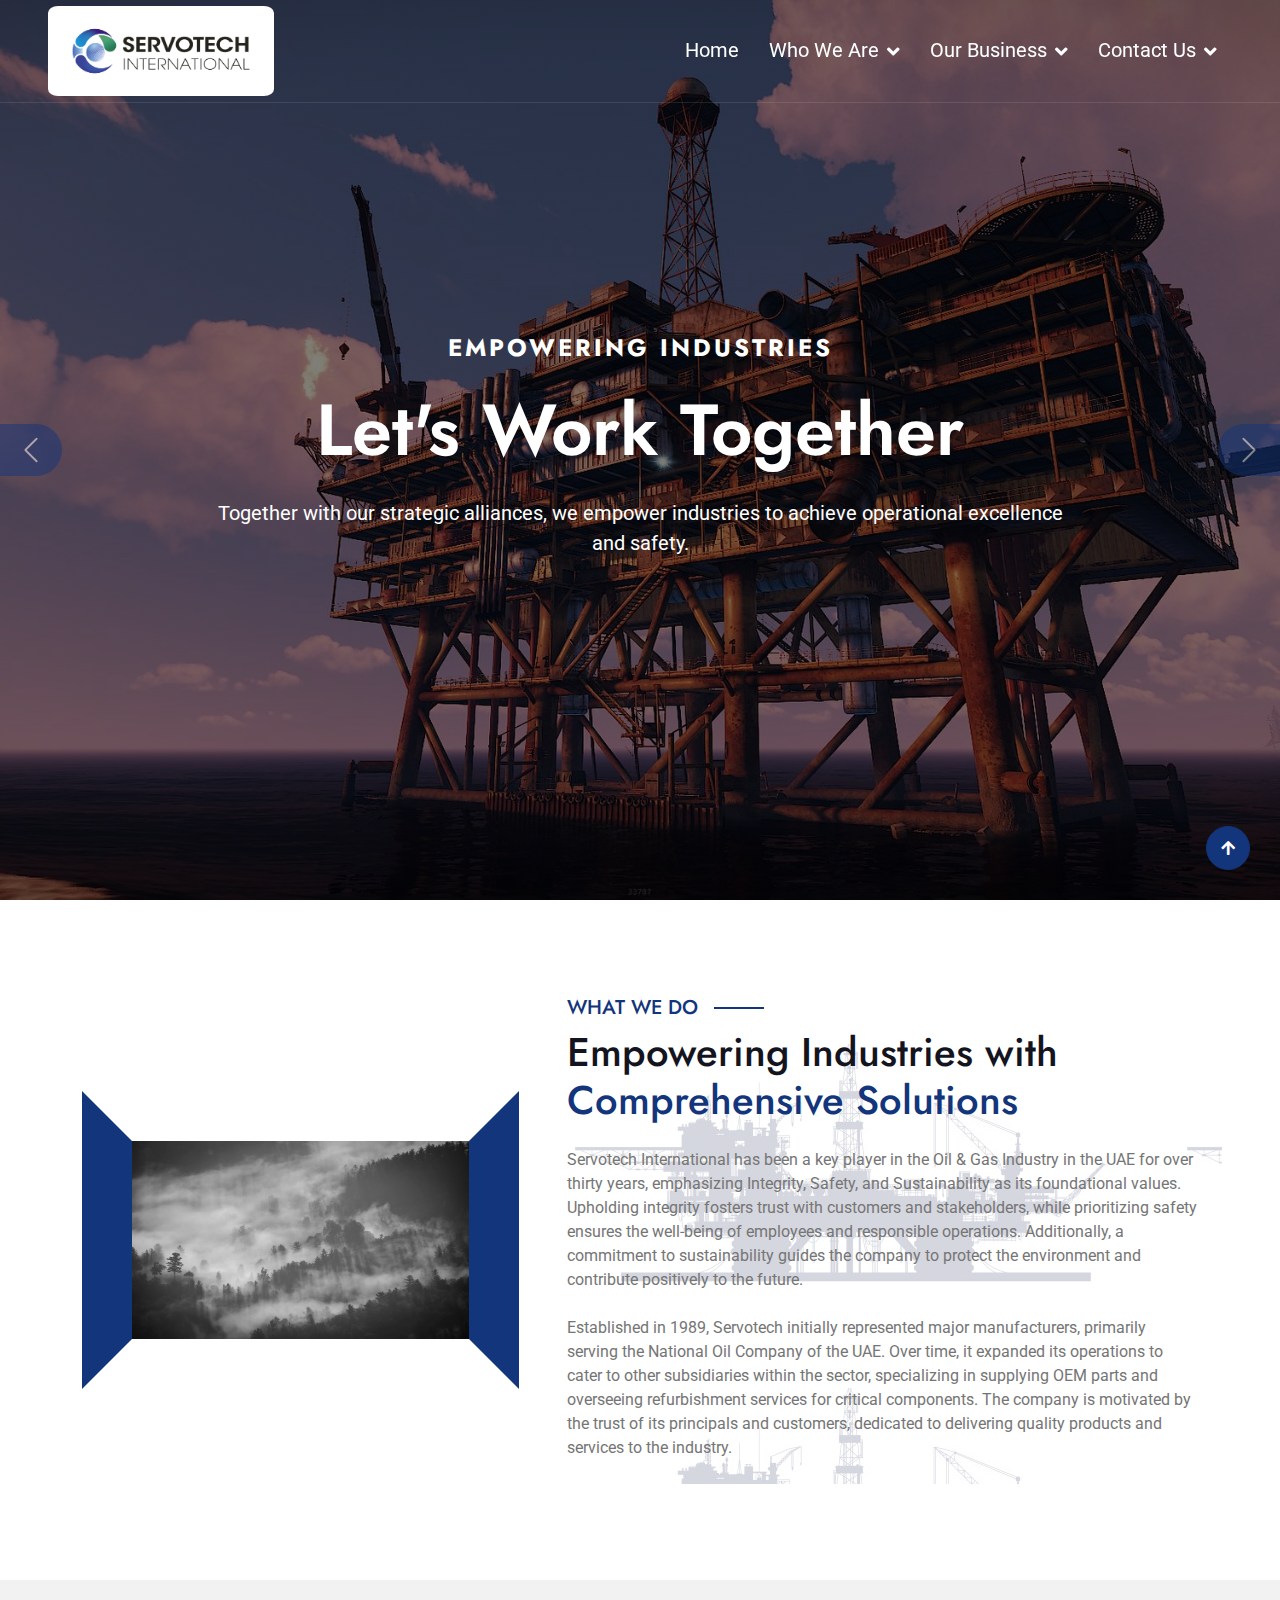
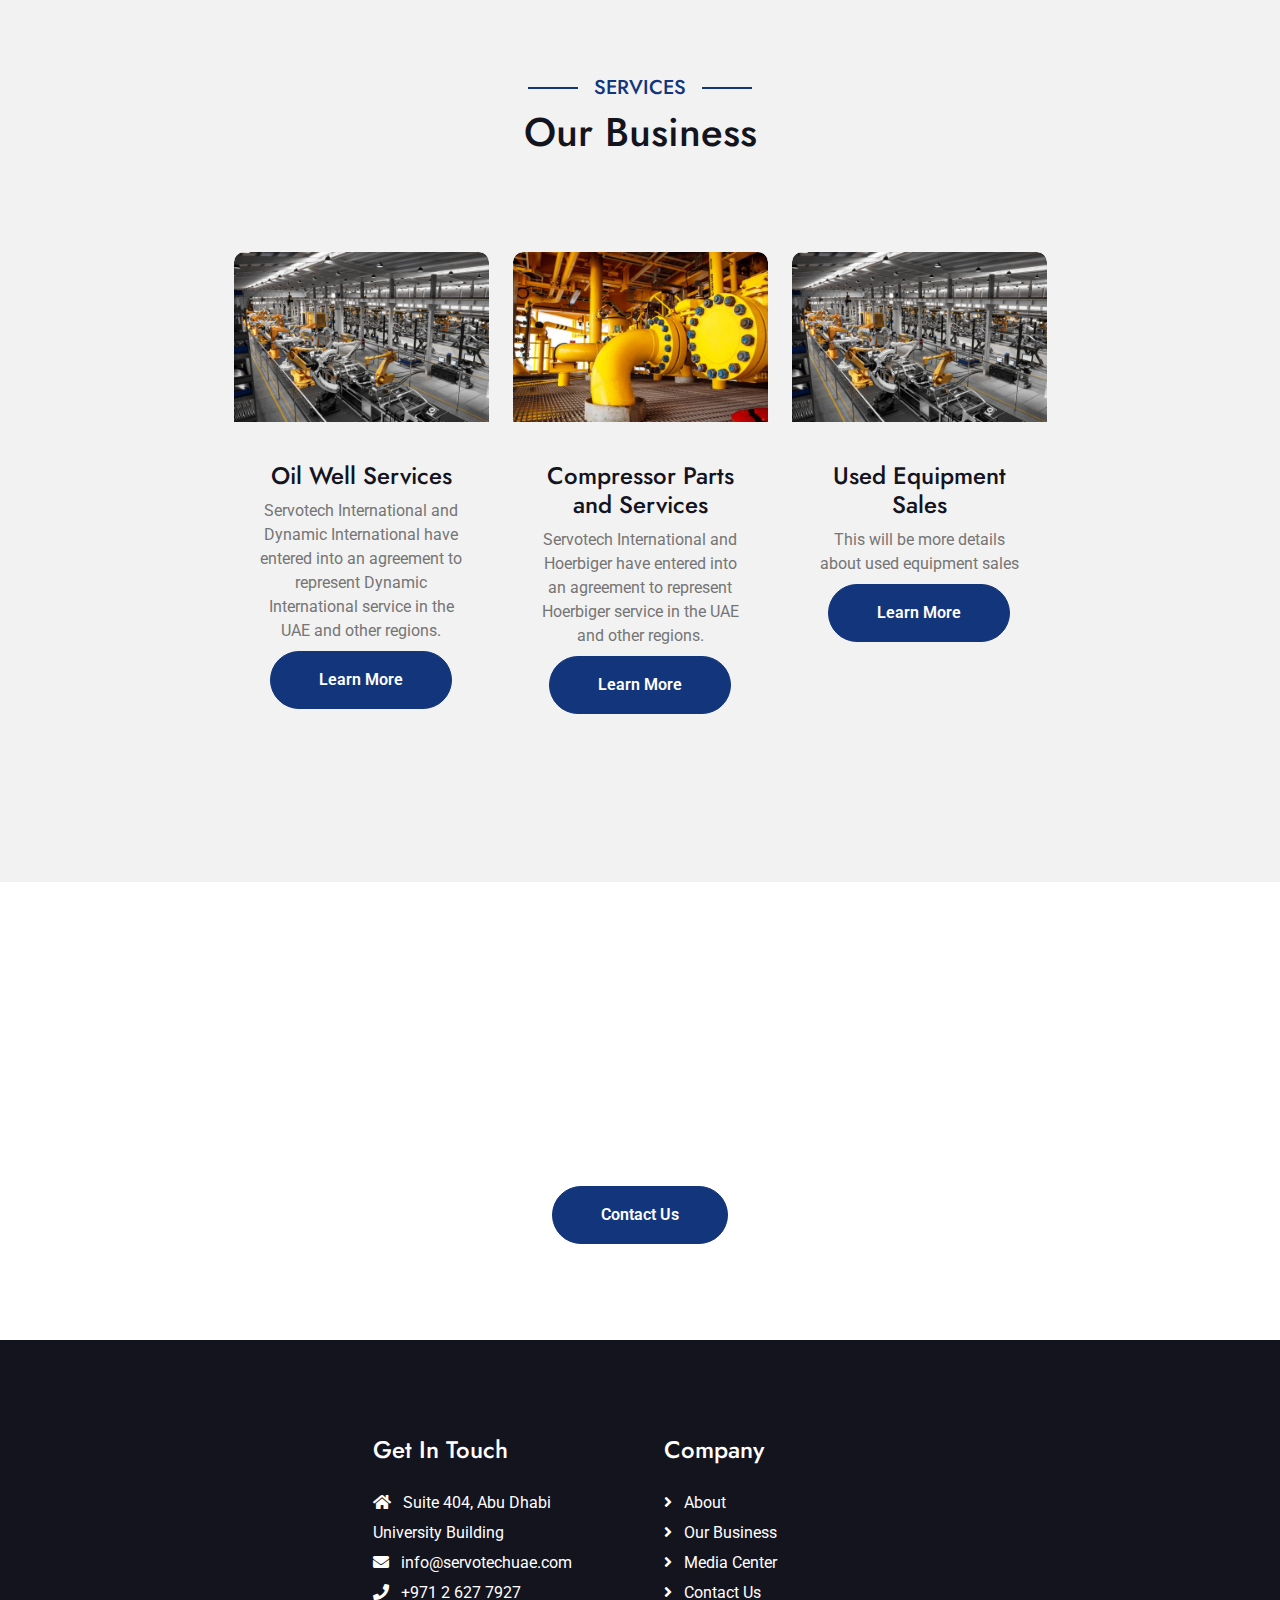
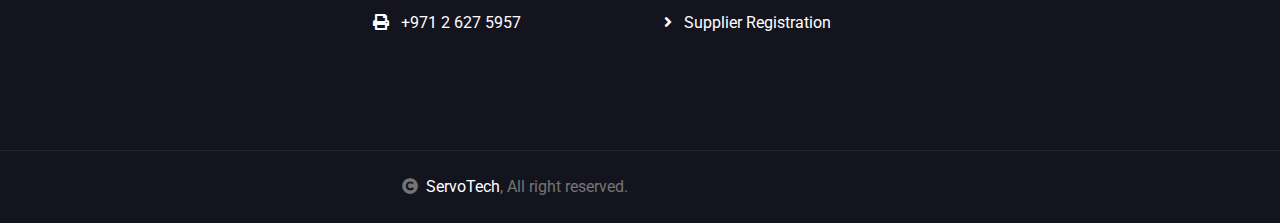
<file: index.html>
<!DOCTYPE html>
<html lang="en">

    <head>
        <meta charset="utf-8">
        <title>ServoTech</title>
        <meta content="width=device-width, initial-scale=1.0" name="viewport">
        <meta content="" name="keywords">
        <meta content="" name="description">
        <link rel="icon" type="image/x-icon" href="img/favicon.png">
        <!-- Google Web Fonts -->
        <link rel="preconnect" href="https://fonts.googleapis.com">
        <link rel="preconnect" href="https://fonts.gstatic.com" crossorigin>
        <link href="https://fonts.googleapis.com/css2?family=Jost:wght@500;600&family=Roboto&display=swap" rel="stylesheet">

        <!-- Icon Font Stylesheet -->
        <link rel="stylesheet" href="https://use.fontawesome.com/releases/v5.15.4/css/all.css"/>
        <link href="https://cdn.jsdelivr.net/npm/bootstrap-icons@1.4.1/font/bootstrap-icons.css" rel="stylesheet">

        <!-- Libraries Stylesheet -->
        <link href="lib/owlcarousel/assets/owl.carousel.min.css" rel="stylesheet">
        <link href="lib/lightbox/css/lightbox.min.css" rel="stylesheet">


        <!-- Customized Bootstrap Stylesheet -->
        <link href="css/bootstrap.min.css" rel="stylesheet">

        <!-- Template Stylesheet -->
        <link href="css/style.css" rel="stylesheet">
    </head>

    <body>

        <!-- Spinner Start -->
        <div id="spinner" class="show bg-white position-fixed translate-middle w-100 vh-100 top-50 start-50 d-flex align-items-center justify-content-center">
            <div class="spinner-border text-primary" style="width: 3rem; height: 3rem;" role="status">
                <span class="sr-only">Loading...</span>
            </div>
        </div>
        <!-- Spinner End -->

        <!-- Topbar Start -->
        <!-- <div class="container-fluid bg-primary px-5 d-none d-lg-block">
            <div class="row gx-0">
                <div class="col-lg-8 text-center text-lg-start mb-2 mb-lg-0">
                    <div class="d-inline-flex align-items-center" style="height: 45px;">
                        <a class="btn btn-sm btn-outline-light btn-sm-square rounded-circle me-2" href=""><i class="fab fa-twitter fw-normal"></i></a>
                        <a class="btn btn-sm btn-outline-light btn-sm-square rounded-circle me-2" href=""><i class="fab fa-facebook-f fw-normal"></i></a>
                        <a class="btn btn-sm btn-outline-light btn-sm-square rounded-circle me-2" href=""><i class="fab fa-linkedin-in fw-normal"></i></a>
                        <a class="btn btn-sm btn-outline-light btn-sm-square rounded-circle me-2" href=""><i class="fab fa-instagram fw-normal"></i></a>
                        <a class="btn btn-sm btn-outline-light btn-sm-square rounded-circle" href=""><i class="fab fa-youtube fw-normal"></i></a>
                    </div>
                </div>
                <div class="col-lg-4 text-center text-lg-end">
                    <div class="d-inline-flex align-items-center" style="height: 45px;">
                        <a href="#"><small class="me-3 text-light"><i class="fa fa-user me-2"></i>Register</small></a>
                        <a href="#"><small class="me-3 text-light"><i class="fa fa-sign-in-alt me-2"></i>Login</small></a>
                        <div class="dropdown">
                            <a href="#" class="dropdown-toggle text-light" data-bs-toggle="dropdown"><small><i class="fa fa-home me-2"></i> My Dashboard</small></a>
                            <div class="dropdown-menu rounded">
                                <a href="#" class="dropdown-item"><i class="fas fa-user-alt me-2"></i> My Profile</a>
                                <a href="#" class="dropdown-item"><i class="fas fa-comment-alt me-2"></i> Inbox</a>
                                <a href="#" class="dropdown-item"><i class="fas fa-bell me-2"></i> Notifications</a>
                                <a href="#" class="dropdown-item"><i class="fas fa-cog me-2"></i> Account Settings</a>
                                <a href="#" class="dropdown-item"><i class="fas fa-power-off me-2"></i> Log Out</a>
                            </div>
                        </div>
                    </div>
                </div>
            </div>
        </div> -->
        <!-- Topbar End -->

        <!-- Navbar & Hero Start -->
        <div class="container-fluid position-relative p-0">
            <nav class="navbar navbar-expand-lg navbar-light px-4 px-lg-5 py-3 py-lg-0">
                <a href="" class="navbar-brand p-0">
                    <h1 class="m-0"><img class= "navlogo" src="img/stechlogo.png" alt="Description of the image"> </h1>
                    <!-- <img src="img/logo.png" alt="Logo"> -->
                </a>
                <button class="navbar-toggler" type="button" data-bs-toggle="collapse" data-bs-target="#navbarCollapse">
                    <span class="fa fa-bars"></span>
                </button>
                <div class="collapse navbar-collapse" id="navbarCollapse">
                    <div class="navbar-nav ms-auto py-0">
                      <a href="index.html" class="nav-item nav-link">Home</a>
                      <div class="nav-item dropdown">
                          <a href="#" class="nav-link dropdown-toggle" data-bs-toggle="dropdown">Who We Are</a>
                          <div class="dropdown-menu m-0">
                              <a href="about.html" class="dropdown-item">About Us</a>
                              <a href="guides.html" class="dropdown-item">Our Team</a>

                              <a href="about0.html" class="dropdown-item">Partner With Us</a>

                              <!-- <a href="404.html" class="dropdown-item">404 Page</a> -->
                          </div>
                      </div>
                      <div class="nav-item dropdown">
                          <a href="#" class="nav-link dropdown-toggle" data-bs-toggle="dropdown">Our Business</a>
                          <div class="dropdown-menu m-0">
                              <a href="services.html" class="dropdown-item">Oil Well Services</a>
                              <a href="services2.html" class="dropdown-item">Compressor Parts and Services</a>
                              <a href="services3.html" class="dropdown-item">Used Equipment Sales</a>
                          </div>
                      </div>

                      <div class="nav-item dropdown">
                          <a href="#" class="nav-link dropdown-toggle" data-bs-toggle="dropdown">Contact Us</a>
                          <div class="dropdown-menu m-0">
                              <a href="contact.html" class="dropdown-item">Contact Us</a>
                              <a href="booking.html" class="dropdown-item">Register as a Supplier</a>
                              <!-- <a href="404.html" class="dropdown-item">404 Page</a> -->
                          </div>
                      </div>

                    </div>

                </div>
            </nav>
          </div>
            <!-- Carousel Start -->
            <div class="carousel-header">
                <div id="carouselId" class="carousel slide" data-bs-ride="carousel">
                    <ol class="carousel-indicators">
                        <li data-bs-target="#carouselId" data-bs-slide-to="0" class="active"></li>
                        <li data-bs-target="#carouselId" data-bs-slide-to="1"></li>
                        <li data-bs-target="#carouselId" data-bs-slide-to="2"></li>
                    </ol>
                    <div class="carousel-inner" role="listbox">
                        <div class="carousel-item active">

                            <img src="img/oil.jpg" class="img-fluid" alt="Image">
                            <div class="carousel-caption">
                                <div class="p-3" style="max-width: 900px;">
                                    <h4 class="text-white text-uppercase fw-bold mb-4" style="letter-spacing: 3px;">Empowering Industries</h4>
                                    <h1 class="display-2 text-capitalize text-white mb-4">Let's Work Together</h1>
                                    <p class="mb-5 fs-5">Together with our strategic alliances, we empower industries to achieve operational excellence and safety.
                                    </p>
                                </div>
                            </div>
                        </div>
                        <div class="carousel-item">
                            <img src="img/back2.jpg" class="img-fluid" alt="Image">
                            <div class="carousel-caption">
                                <div class="p-3" style="max-width: 900px;">
                                    <h4 class="text-white text-uppercase fw-bold mb-4" style="letter-spacing: 3px;">Comprehensive Solutions</h4>
                                    <h1 class="display-2 text-capitalize text-white mb-4">Services tailored to your needs. </h1>
                                    <p class="mb-5 fs-5">From emergency response and well intervention to drilling support and equipment design, we provide solutions that enhance efficiency and safety in your operations.
                                    </p>

                                </div>
                            </div>
                        </div>
                    </div>
                    <button class="carousel-control-prev" type="button" data-bs-target="#carouselId" data-bs-slide="prev">
                        <span class="carousel-control-prev-icon btn bg-primary" aria-hidden="false"></span>
                        <span class="visually-hidden">Previous</span>
                    </button>
                    <button class="carousel-control-next" type="button" data-bs-target="#carouselId" data-bs-slide="next">
                        <span class="carousel-control-next-icon btn bg-primary" aria-hidden="false"></span>
                        <span class="visually-hidden">Next</span>
                    </button>
                </div>
            </div>
            <!-- Carousel End -->
        </div>
        <!-- <div class="container-fluid search-bar position-relative" style="top: -50%; transform: translateY(-50%);">
            <div class="container">
                <div class="position-relative rounded-pill w-100 mx-auto p-5" style="background: rgba(19, 53, 123, 0.8);">
                    <input class="form-control border-0 rounded-pill w-100 py-3 ps-4 pe-5" type="text" placeholder="Eg: Thailand">
                    <button type="button" class="btn btn-primary rounded-pill py-2 px-4 position-absolute me-2" style="top: 50%; right: 46px; transform: translateY(-50%);">Search</button>
                </div>
            </div>
        </div> -->
        <!-- Navbar & Hero End -->

        <!-- About Start -->
        <div class="container-fluid about py-5">
            <div class="container py-5">
                <div class="row g-5 align-items-center">
                    <div class="col-lg-5">
                        <div class="h-100" style="border: 50px solid; border-color: transparent #13357B transparent #13357B;">
                            <img src="img/about-img.jpg" class="img-fluid w-100 h-100" alt="">
                        </div>
                    </div>
                    <div class="col-lg-7" style="background: linear-gradient(rgba(255, 255, 255, .8), rgba(255, 255, 255, .8)), url(img/about-img-1.png);">
                        <h5 class="section-about-title pe-3">What We Do</h5>
                        <h1 class="mb-4">Empowering Industries with <span class="text-primary">Comprehensive Solutions</span></h1>
                        <p class="mb-4">Servotech International has been a key player in the Oil & Gas Industry in the UAE for over thirty years, emphasizing
                          Integrity, Safety, and Sustainability as its foundational values. Upholding integrity fosters trust with customers and stakeholders,
                          while prioritizing safety ensures the well-being of employees and responsible operations. Additionally, a commitment to sustainability guides
                           the company to protect the environment and contribute positively to the future. </p>
                        <p class="mb-4">Established in 1989, Servotech initially represented
                        major manufacturers, primarily serving the National Oil Company of the UAE. Over time, it expanded its operations to cater to other
                        subsidiaries within the sector, specializing in supplying OEM parts and overseeing refurbishment services for critical components.
                        The company is motivated by the trust of its principals and customers,
                        dedicated to delivering quality products and services to the industry.</p>

                    </div>
                </div>
            </div>
        </div>
        <!-- About End -->

        <!-- Services Start -->
        <div class="container-fluid bg-light service py-5">
            <div class="container py-5">
                <div class="mx-auto text-center mb-5" style="max-width: 900px;">
                    <h5 class="section-title px-3">Services</h5>
                    <h1 class="mb-0">Our Business</h1>
                </div>
                <div class="container-fluid guide py-5">

                <div class="row g-4 justify-content-center">
                    <div class="col-md-6 col-lg-3">
                        <div class="guide-item">
                            <div class="guide-img">
                                <div class="guide-img-efects">
                                    <img src="img/explore-tour-4.jpg" class="img-fluid w-100 rounded-top" alt="Image">
                                </div>
                            </div>
                            <div class="guide-title text-center rounded-bottom p-4">
                                <div class="guide-title-inner">
                                    <h4 class="mt-3">Oil Well Services</h4>
                                    <p class="mb-0">Servotech International and Dynamic International have entered into an agreement to represent Dynamic International service in the UAE and other regions.
</p> <div class="text-center">
    <a class="btn btn-primary rounded-pill py-3 px-5 mt-2" href="services.html">Learn More</a>
</div>
                                </div>
                            </div>
                        </div>
                    </div>
                    <div class="col-md-6 col-lg-3">
                        <div class="guide-item">
                            <div class="guide-img">
                                <div class="guide-img-efects">
                                    <img src="img/compressor.jpg" class="img-fluid w-100 rounded-top" alt="Image">
                                </div>
                            </div>
                            <div class="guide-title text-center rounded-bottom p-4">
                                <div class="guide-title-inner">
                                    <h4 class="mt-3">Compressor Parts and Services </h4>
                                    <p class="mb-0">Servotech International and Hoerbiger have entered into an agreement to represent Hoerbiger service in the UAE and other regions.
</p>
<div class="text-center">
    <a class="btn btn-primary rounded-pill py-3 px-5 mt-2" href="services2.html">Learn More</a>
</div>
                                </div>
                            </div>
                        </div>
                    </div>
                    <div class="col-md-6 col-lg-3">
                        <div class="guide-item">
                            <div class="guide-img">
                                <div class="guide-img-efects">
                                    <img src="img/explore-tour-4.jpg" class="img-fluid w-100 rounded-top" alt="Image">
                                </div>
                            </div>
                            <div class="guide-title text-center rounded-bottom p-4">
                                <div class="guide-title-inner">
                                    <h4 class="mt-3">Used Equipment Sales</h4>
                                    <p class="mb-0">This will be more details about used equipment sales</p>
                                    <div class="text-center">
                                        <a class="btn btn-primary rounded-pill py-3 px-5 mt-2" href="services3.html">Learn More</a>
                                    </div>
                                </div>
                            </div>
                        </div>
                    </div>
                </div>
        </div>

            </div>
        </div>
        <!-- Services End -->


        <!-- Testimonial End -->

        <!-- Subscribe Start -->
        <div class="container-fluid subscribe py-5">
            <div class="container text-center py-5">
                <div class="mx-auto text-center" style="max-width: 900px;">
                    <h5 class="subscribe-title px-3">Get In Touch</h5>
                    <h1 class="text-white mb-4">Contact Us Today</h1>
                    <p class="text-white mb-5">Have questions or need assistance? Our team is here to help! Reach out to us via phone, email, or our contact form. We look forward to hearing from you and providing the support you need.
                    </p>
                    <div class="text-center">
                        <a class="btn btn-primary rounded-pill py-3 px-5 mt-2" href="contact.html">Contact Us</a>
                    </div>
                </div>
            </div>
        </div>
        <!-- Subscribe End -->

        <!-- Footer Start -->
        <div class="container-fluid footer py-5">
        <div class="container py-5">
            <div class="row g-5 justify-content-center">
                <div class="col-md-6 col-lg-6 col-xl-3">
                    <div class="footer-item d-flex flex-column">
                        <h4 class="mb-4 text-white">Get In Touch</h4>
                        <a href=""><i class="fas fa-home me-2"></i> Suite 404, Abu Dhabi University Building</a>
                        <a href=""><i class="fas fa-envelope me-2"></i> info@servotechuae.com</a>
                        <a href=""><i class="fas fa-phone me-2"></i> +971 2 627 7927</a>
                        <a href="" class="mb-3"><i class="fas fa-print me-2"></i> +971 2 627 5957</a>
                    </div>
                </div>
                <div class="col-md-6 col-lg-6 col-xl-3">
                    <div class="footer-item d-flex flex-column">
                        <h4 class="mb-4 text-white">Company</h4>
                        <a href="about.html"><i class="fas fa-angle-right me-2"></i> About</a>
                        <a href=""><i class="fas fa-angle-right me-2"></i> Our Business</a>
                        <a href=""><i class="fas fa-angle-right me-2"></i> Media Center</a>
                        <a href=""><i class="fas fa-angle-right me-2"></i> Contact Us</a>
                        <a href=""><i class="fas fa-angle-right me-2"></i> Supplier Registration</a>
                    </div>
                </div>
            </div>
        </div>
    </div>

        <!-- Footer End -->

        <!-- Copyright Start -->
        <div class="container-fluid copyright text-body py-4">
            <div class="container">
                <div class="row g-4 align-items-center">
                    <div class="col-md-6 text-center text-md-end mb-md-0">
                        <i class="fas fa-copyright me-2"></i><a class="text-white" href="#">ServoTech</a>, All right reserved.
                    </div>

                    </div>
                </div>
            </div>
        </div>
        <!-- Copyright End -->

        <!-- Back to Top -->
        <a href="index.html" class="btn btn-primary btn-primary-outline-0 btn-md-square back-to-top"><i class="fa fa-arrow-up"></i></a>


        <!-- JavaScript Libraries -->
        <script src="https://ajax.googleapis.com/ajax/libs/jquery/3.6.4/jquery.min.js"></script>
        <script src="https://cdn.jsdelivr.net/npm/bootstrap@5.0.0/dist/js/bootstrap.bundle.min.js"></script>
        <script src="lib/easing/easing.min.js"></script>
        <script src="lib/waypoints/waypoints.min.js"></script>
        <script src="lib/owlcarousel/owl.carousel.min.js"></script>
        <script src="lib/lightbox/js/lightbox.min.js"></script>


        <!-- Template Javascript -->
        <script src="js/main.js"></script>
    </body>

</html>
</file>
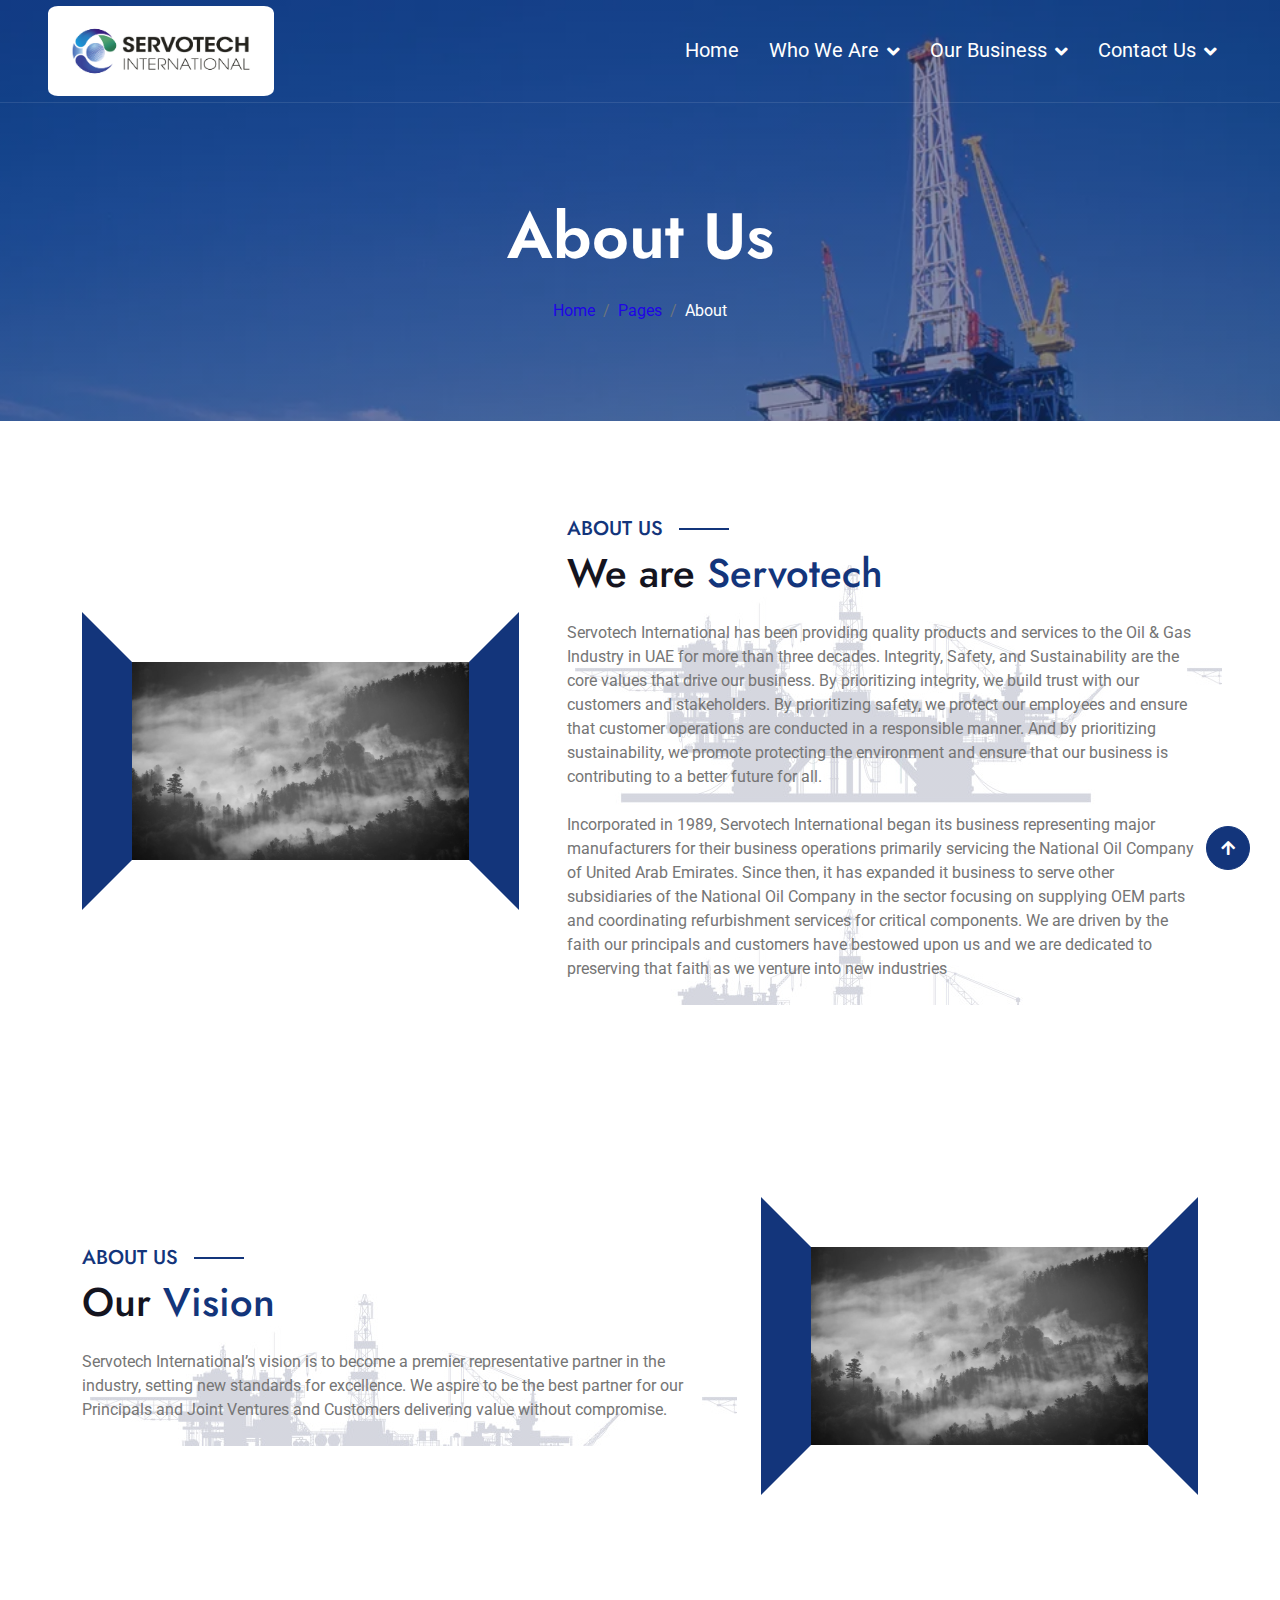
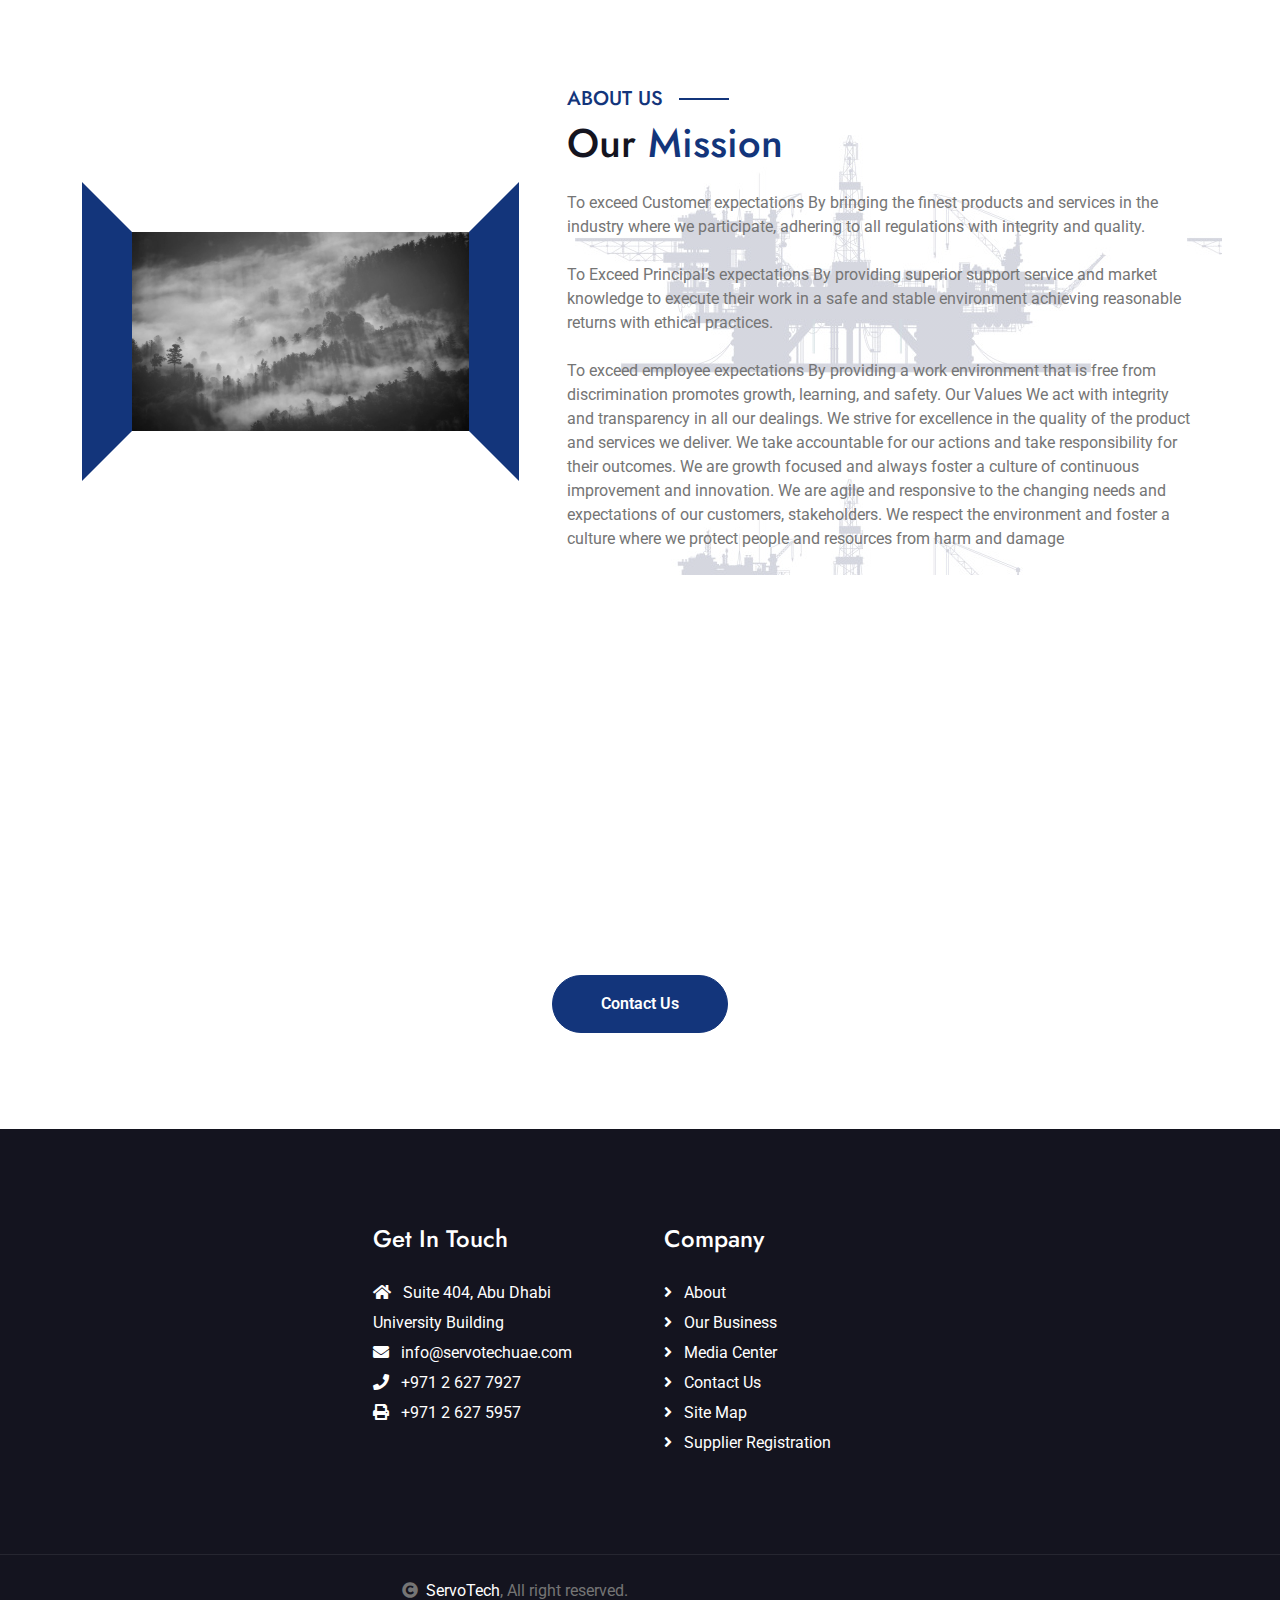
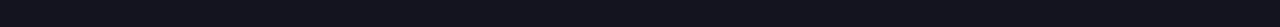
<file: about.html>
<!DOCTYPE html>
<html lang="en">

    <head>
        <meta charset="utf-8">
      <title>ServoTech</title>
        <meta content="width=device-width, initial-scale=1.0" name="viewport">
        <meta content="" name="keywords">
        <meta content="" name="description">
<link rel="icon" type="image/x-icon" href="img/favicon.png">
        <!-- Google Web Fonts -->
        <link rel="preconnect" href="https://fonts.googleapis.com">
        <link rel="preconnect" href="https://fonts.gstatic.com" crossorigin>
        <link href="https://fonts.googleapis.com/css2?family=Jost:wght@500;600&family=Roboto&display=swap" rel="stylesheet">

        <!-- Icon Font Stylesheet -->
        <link rel="stylesheet" href="https://use.fontawesome.com/releases/v5.15.4/css/all.css"/>
        <link href="https://cdn.jsdelivr.net/npm/bootstrap-icons@1.4.1/font/bootstrap-icons.css" rel="stylesheet">

        <!-- Libraries Stylesheet -->
        <link href="lib/owlcarousel/assets/owl.carousel.min.css" rel="stylesheet">
        <link href="lib/lightbox/css/lightbox.min.css" rel="stylesheet">


        <!-- Customized Bootstrap Stylesheet -->
        <link href="css/bootstrap.min.css" rel="stylesheet">

        <!-- Template Stylesheet -->
        <link href="css/style.css" rel="stylesheet">
    </head>

    <body>

        <!-- Spinner Start -->
        <div id="spinner" class="show bg-white position-fixed translate-middle w-100 vh-100 top-50 start-50 d-flex align-items-center justify-content-center">
            <div class="spinner-border text-primary" style="width: 3rem; height: 3rem;" role="status">
                <span class="sr-only">Loading...</span>
            </div>
        </div>
        <!-- Spinner End -->

        <!-- Topbar Start -->
        <!-- <div class="container-fluid bg-primary px-5 d-none d-lg-block">
            <div class="row gx-0">
                <div class="col-lg-8 text-center text-lg-start mb-2 mb-lg-0">
                    <div class="d-inline-flex align-items-center" style="height: 45px;">
                        <a class="btn btn-sm btn-outline-light btn-sm-square rounded-circle me-2" href=""><i class="fab fa-twitter fw-normal"></i></a>
                        <a class="btn btn-sm btn-outline-light btn-sm-square rounded-circle me-2" href=""><i class="fab fa-facebook-f fw-normal"></i></a>
                        <a class="btn btn-sm btn-outline-light btn-sm-square rounded-circle me-2" href=""><i class="fab fa-linkedin-in fw-normal"></i></a>
                        <a class="btn btn-sm btn-outline-light btn-sm-square rounded-circle me-2" href=""><i class="fab fa-instagram fw-normal"></i></a>
                        <a class="btn btn-sm btn-outline-light btn-sm-square rounded-circle" href=""><i class="fab fa-youtube fw-normal"></i></a>
                    </div>
                </div>
                <div class="col-lg-4 text-center text-lg-end">
                    <div class="d-inline-flex align-items-center" style="height: 45px;">
                        <a href="#"><small class="me-3 text-light"><i class="fa fa-user me-2"></i>Register</small></a>
                        <a href="#"><small class="me-3 text-light"><i class="fa fa-sign-in-alt me-2"></i>Login</small></a>
                        <div class="dropdown">
                            <a href="#" class="dropdown-toggle text-light" data-bs-toggle="dropdown"><small><i class="fa fa-home me-2"></i> My Dashboard</small></a>
                            <div class="dropdown-menu rounded">
                                <a href="#" class="dropdown-item"><i class="fas fa-user-alt me-2"></i> My Profile</a>
                                <a href="#" class="dropdown-item"><i class="fas fa-comment-alt me-2"></i> Inbox</a>
                                <a href="#" class="dropdown-item"><i class="fas fa-bell me-2"></i> Notifications</a>
                                <a href="#" class="dropdown-item"><i class="fas fa-cog me-2"></i> Account Settings</a>
                                <a href="#" class="dropdown-item"><i class="fas fa-power-off me-2"></i> Log Out</a>
                            </div>
                        </div>
                    </div>
                </div>
            </div>
        </div> -->
        <!-- Topbar End -->

        <!-- Navbar & Hero Start -->
        <div class="container-fluid position-relative p-0">
          <nav class="navbar navbar-expand-lg navbar-light px-4 px-lg-5 py-3 py-lg-0">
              <a href="" class="navbar-brand p-0">
                  <h1 class="m-0"><img class= "navlogo" src="img/stechlogo.png" alt="Description of the image"> </h1>
                  <!-- <img src="img/logo.png" alt="Logo"> -->
              </a>
              <button class="navbar-toggler" type="button" data-bs-toggle="collapse" data-bs-target="#navbarCollapse">
                  <span class="fa fa-bars"></span>
              </button>
              <div class="collapse navbar-collapse" id="navbarCollapse">
                  <div class="navbar-nav ms-auto py-0">
                    <a href="index.html" class="nav-item nav-link">Home</a>
                    <div class="nav-item dropdown">
                        <a href="#" class="nav-link dropdown-toggle" data-bs-toggle="dropdown">Who We Are</a>
                        <div class="dropdown-menu m-0">
                            <a href="about.html" class="dropdown-item">About Us</a>
                            <a href="guides.html" class="dropdown-item">Our Team</a>

                            <a href="about0.html" class="dropdown-item">Partner With Us</a>

                            <!-- <a href="404.html" class="dropdown-item">404 Page</a> -->
                        </div>
                    </div>
                    <div class="nav-item dropdown">
                        <a href="#" class="nav-link dropdown-toggle" data-bs-toggle="dropdown">Our Business</a>
                        <div class="dropdown-menu m-0">
                            <a href="services.html" class="dropdown-item">Oil Well Services</a>
                            <a href="services2.html" class="dropdown-item">Compressor Parts and Services</a>
                            <a href="services3.html" class="dropdown-item">Used Equipment Sales</a>
                        </div>
                    </div>

                    <div class="nav-item dropdown">
                        <a href="#" class="nav-link dropdown-toggle" data-bs-toggle="dropdown">Contact Us</a>
                        <div class="dropdown-menu m-0">
                            <a href="contact.html" class="dropdown-item">Contact Us</a>
                            <a href="booking.html" class="dropdown-item">Register as a Supplier</a>
                            <!-- <a href="404.html" class="dropdown-item">404 Page</a> -->
                        </div>
                    </div>

                  </div>

              </div>
          </nav>
        </div>
        <!-- Navbar & Hero End -->

        <!-- Header Start -->
        <div class="container-fluid bg-breadcrumb">
            <div class="container text-center py-5" style="max-width: 900px;">
                <h3 class="text-white display-3 mb-4">About Us</h1>
                <ol class="breadcrumb justify-content-center mb-0">
                    <li class="breadcrumb-item"><a href="index.html">Home</a></li>
                    <li class="breadcrumb-item"><a href="#">Pages</a></li>
                    <li class="breadcrumb-item active text-white">About</li>
                </ol>
            </div>
        </div>
        <!-- Header End -->

        <!-- About Start -->
        <div class="container-fluid about py-5">
            <div class="container py-5">
                <div class="row g-5 align-items-center">
                    <div class="col-lg-5">
                        <div class="h-100" style="border: 50px solid; border-color: transparent #13357B transparent #13357B;">
                            <img src="img/about-img.jpg" class="img-fluid w-100 h-100" alt="">
                        </div>
                    </div>
                    <div class="col-lg-7" style="background: linear-gradient(rgba(255, 255, 255, .8), rgba(255, 255, 255, .8)), url(img/about-img-1.png);">
                        <h5 class="section-about-title pe-3">About Us</h5>
                        <h1 class="mb-4">We are  <span class="text-primary">Servotech</span></h1>
                        <p class="mb-4">Servotech International has been providing quality products and services to the Oil & Gas Industry in UAE
                          for more than three decades. Integrity, Safety, and Sustainability are the core values that drive our business.
                          By prioritizing integrity, we build trust with our customers and stakeholders. By prioritizing safety, we protect
                           our employees and ensure that customer operations are conducted in a responsible manner. And by prioritizing sustainability,
                           we promote protecting the environment and ensure that our business is contributing to a better future for all. </p>
                        <p class="mb-4">Incorporated
                        in 1989, Servotech International began its business representing major manufacturers for their business operations primarily
                         servicing the National Oil Company of United Arab Emirates. Since then, it has expanded it business to serve other
                          subsidiaries of the National Oil Company in the sector focusing on supplying OEM parts and coordinating refurbishment
                          services for critical components. We are driven by the faith our principals and customers have bestowed upon us and we
                           are dedicated to preserving that faith as we venture into new industries</p>


                    </div>
                </div>
            </div>
        </div>
        <div class="container-fluid about py-5">
            <div class="container py-5">
                <div class="row g-5 align-items-center">
                    <div class="col-lg-7" style="background: linear-gradient(rgba(255, 255, 255, .8), rgba(255, 255, 255, .8)), url(img/about-img-1.png);">
                        <h5 class="section-about-title pe-3">About Us</h5>
                        <h1 class="mb-4">Our<span class="text-primary"> Vision</span></h1>
                        <p class="mb-4">Servotech International’s vision is to become a premier representative partner in the industry,
                          setting new standards for excellence. We aspire to be the best partner for our Principals and Joint Ventures and Customers delivering value without compromise.</p>
                        <!-- <p class="mb-4">Lorem ipsum dolor sit amet consectetur adipisicing elit. Accusantium quos voluptatem suscipit neque enim, doloribus ipsum rem eos distinctio, dignissimos nisi saepe nulla? Libero numquam perferendis provident placeat molestiae quia?</p> -->


                    </div>
                    <div class="col-lg-5">
                        <div class="h-100" style="border: 50px solid; border-color: transparent #13357B transparent #13357B;">
                            <img src="img/about-img.jpg" class="img-fluid w-100 h-100" alt="">
                        </div>
                    </div>
                </div>
            </div>
        </div>
        <div class="container-fluid about py-5">
            <div class="container py-5">
                <div class="row g-5 align-items-center">
                    <div class="col-lg-5">
                        <div class="h-100" style="border: 50px solid; border-color: transparent #13357B transparent #13357B;">
                            <img src="img/about-img.jpg" class="img-fluid w-100 h-100" alt="">
                        </div>
                    </div>
                    <div class="col-lg-7" style="background: linear-gradient(rgba(255, 255, 255, .8), rgba(255, 255, 255, .8)), url(img/about-img-1.png);">
                        <h5 class="section-about-title pe-3">About Us</h5>
                        <h1 class="mb-4">Our  <span class="text-primary">Mission</span></h1>
                        <p class="mb-4">To exceed Customer expectations
                        By bringing the finest products and services in the industry where we participate, adhering to all regulations with integrity and quality.


                        </p><p class="mb-4">

                        To Exceed Principal’s expectations
                        By providing superior support service and market knowledge to execute their work in a safe and stable environment achieving reasonable returns with ethical practices.

                        </p><p class="mb-4">


                        To exceed employee expectations
                        By providing a work environment that is free from discrimination promotes growth, learning, and safety. Our Values We act with integrity and transparency in all our dealings. We strive for excellence in the quality of the product and services we deliver. We take accountable for our actions and take responsibility for their outcomes. We are growth focused and always foster a culture of continuous improvement and innovation. We are agile and responsive to the changing needs and expectations of our customers, stakeholders. We respect the environment and foster a culture where we protect people and resources from harm and damage
                        </p>
                    </div>
                </div>
            </div>
        </div>

        <!-- About End -->


        <!-- Subscribe Start -->
        <div class="container-fluid subscribe py-5">
            <div class="container text-center py-5">
                <div class="mx-auto text-center" style="max-width: 900px;">
                    <h5 class="subscribe-title px-3">Get In Touch</h5>
                    <h1 class="text-white mb-4">Contact Us Today</h1>
                    <p class="text-white mb-5">Have questions or need assistance? Our team is here to help! Reach out to us via phone, email, or our contact form. We look forward to hearing from you and providing the support you need.
                    </p>
                    <div class="text-center">
                        <a class="btn btn-primary rounded-pill py-3 px-5 mt-2" href="contact.html">Contact Us</a>
                    </div>
                </div>
            </div>
        </div>
        <!-- Subscribe End -->

        <!-- Footer Start -->
        <div class="container-fluid footer py-5">
        <div class="container py-5">
            <div class="row g-5 justify-content-center">
                <div class="col-md-6 col-lg-6 col-xl-3">
                    <div class="footer-item d-flex flex-column">
                        <h4 class="mb-4 text-white">Get In Touch</h4>
                        <a href=""><i class="fas fa-home me-2"></i> Suite 404, Abu Dhabi University Building</a>
                        <a href=""><i class="fas fa-envelope me-2"></i> info@servotechuae.com</a>
                        <a href=""><i class="fas fa-phone me-2"></i> +971 2 627 7927</a>
                        <a href="" class="mb-3"><i class="fas fa-print me-2"></i> +971 2 627 5957</a>
                    </div>
                </div>
                <div class="col-md-6 col-lg-6 col-xl-3">
                    <div class="footer-item d-flex flex-column">
                        <h4 class="mb-4 text-white">Company</h4>
                        <a href="about.html"><i class="fas fa-angle-right me-2"></i> About</a>
                        <a href=""><i class="fas fa-angle-right me-2"></i> Our Business</a>
                        <a href=""><i class="fas fa-angle-right me-2"></i> Media Center</a>
                        <a href=""><i class="fas fa-angle-right me-2"></i> Contact Us</a>
                        <a href=""><i class="fas fa-angle-right me-2"></i> Site Map</a>
                        <a href=""><i class="fas fa-angle-right me-2"></i> Supplier Registration</a>
                    </div>
                </div>
            </div>
        </div>
    </div>

        <!-- Footer End -->

        <!-- Copyright Start -->
        <div class="container-fluid copyright text-body py-4">
            <div class="container">
                <div class="row g-4 align-items-center">
                    <div class="col-md-6 text-center text-md-end mb-md-0">
                        <i class="fas fa-copyright me-2"></i><a class="text-white" href="#">ServoTech</a>, All right reserved.
                    </div>

                    </div>
                </div>
            </div>
        </div>
        <!-- Copyright End -->

        <!-- Back to Top -->
        <a href="#" class="btn btn-primary btn-primary-outline-0 btn-md-square back-to-top"><i class="fa fa-arrow-up"></i></a>


        <!-- JavaScript Libraries -->
        <script src="https://ajax.googleapis.com/ajax/libs/jquery/3.6.4/jquery.min.js"></script>
        <script src="https://cdn.jsdelivr.net/npm/bootstrap@5.0.0/dist/js/bootstrap.bundle.min.js"></script>
        <script src="lib/easing/easing.min.js"></script>
        <script src="lib/waypoints/waypoints.min.js"></script>
        <script src="lib/owlcarousel/owl.carousel.min.js"></script>
        <script src="lib/lightbox/js/lightbox.min.js"></script>


        <!-- Template Javascript -->
        <script src="js/main.js"></script>
    </body>

</html>
</file>
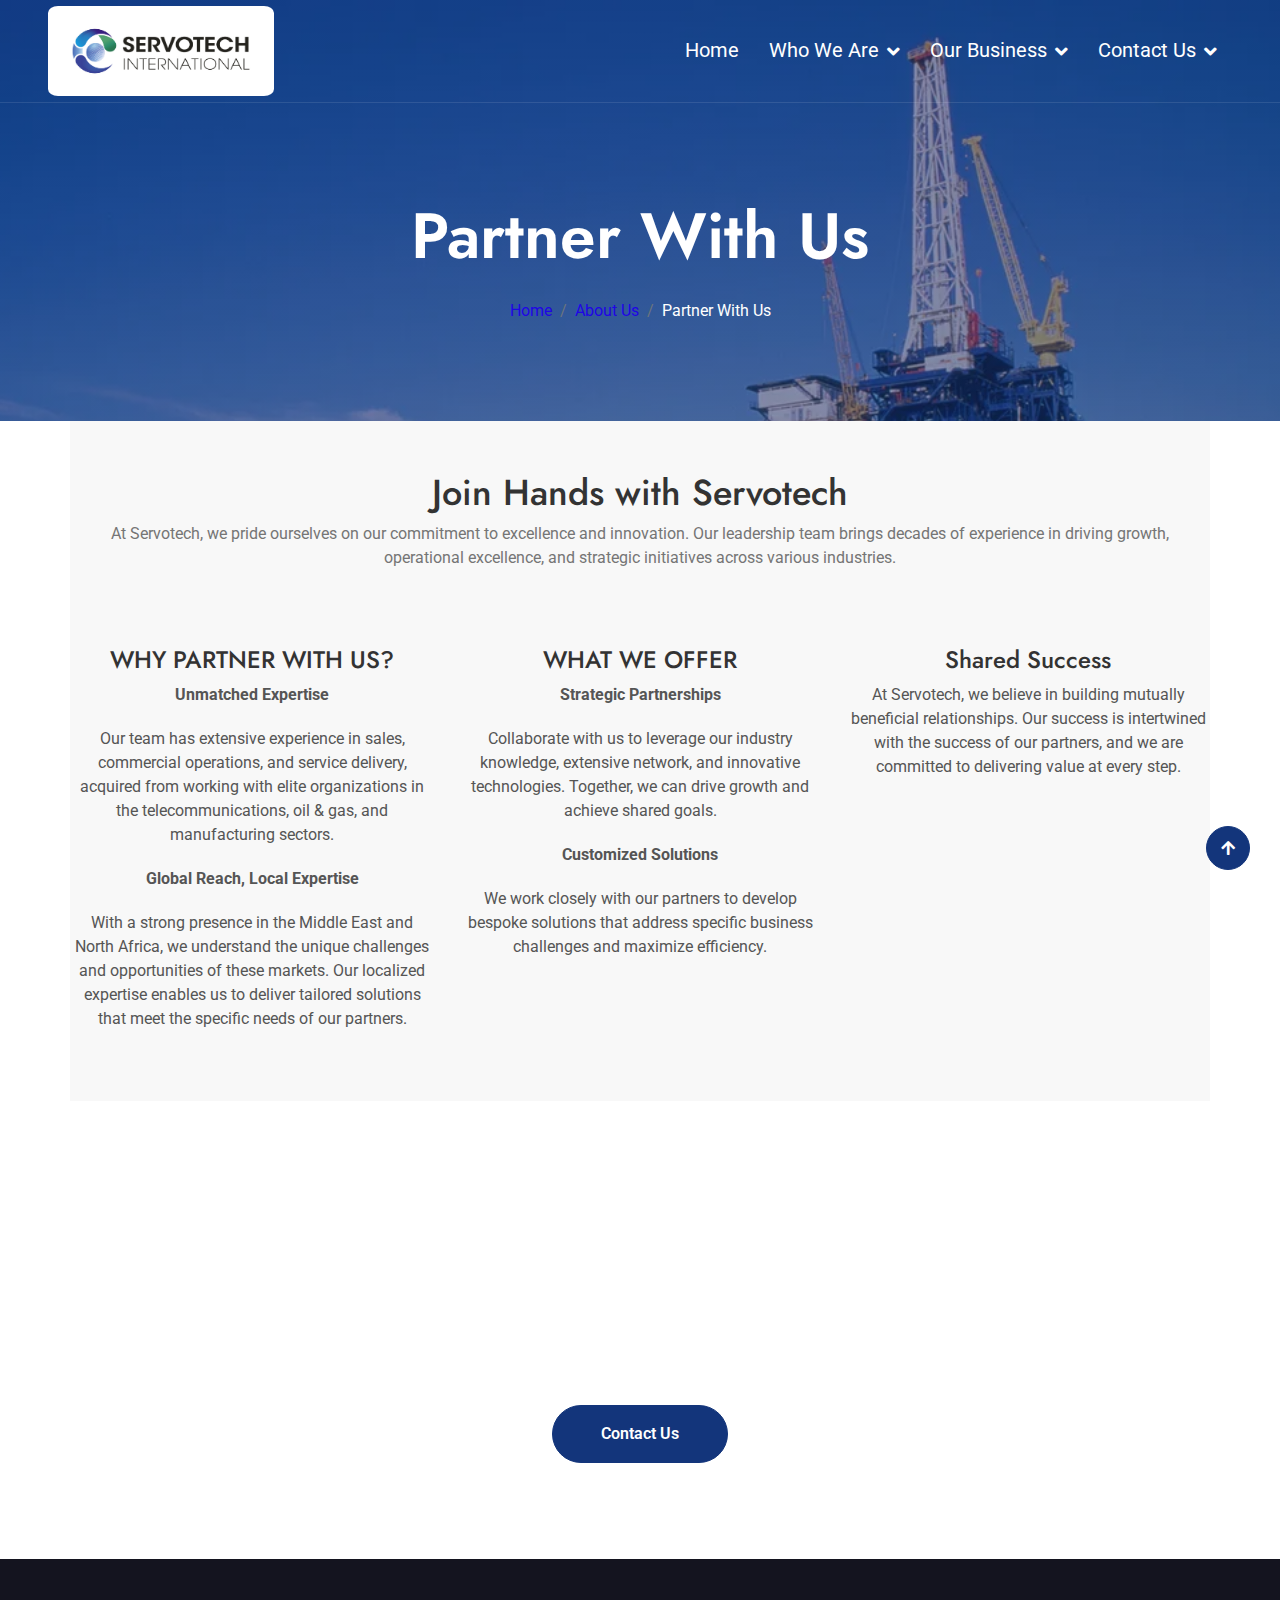
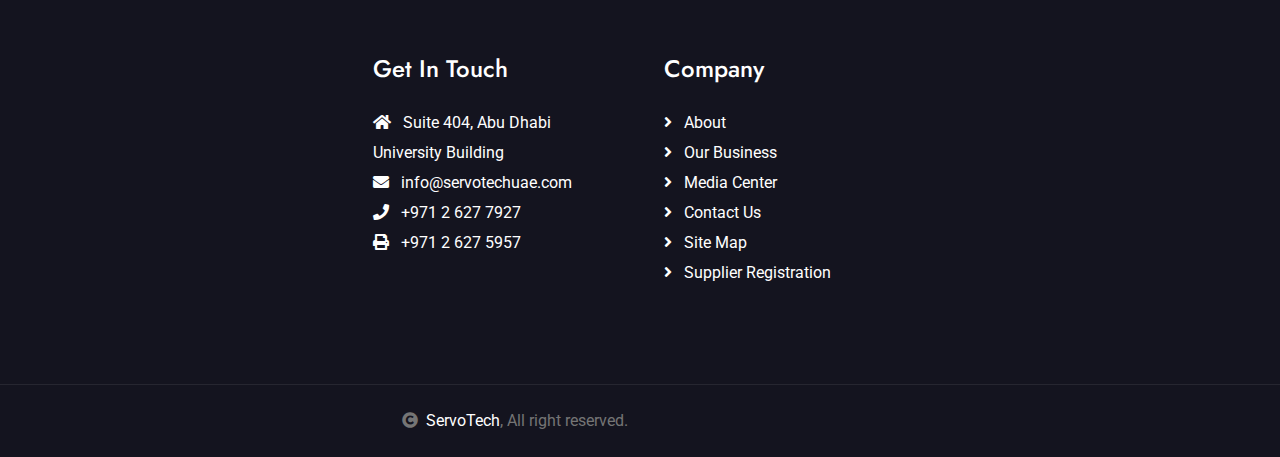
<file: about0.html>
<!DOCTYPE html>
<html lang="en">

    <head>
        <meta charset="utf-8">
        <title>ServoTech</title>
        <meta content="width=device-width, initial-scale=1.0" name="viewport">
        <meta content="" name="keywords">
        <meta content="" name="description">
<link rel="icon" type="image/x-icon" href="img/favicon.png">
        <!-- Google Web Fonts -->
        <link rel="preconnect" href="https://fonts.googleapis.com">
        <link rel="preconnect" href="https://fonts.gstatic.com" crossorigin>
        <link href="https://fonts.googleapis.com/css2?family=Jost:wght@500;600&family=Roboto&display=swap" rel="stylesheet">

        <!-- Icon Font Stylesheet -->
        <link rel="stylesheet" href="https://use.fontawesome.com/releases/v5.15.4/css/all.css"/>
        <link href="https://cdn.jsdelivr.net/npm/bootstrap-icons@1.4.1/font/bootstrap-icons.css" rel="stylesheet">

        <!-- Libraries Stylesheet -->
        <link href="lib/owlcarousel/assets/owl.carousel.min.css" rel="stylesheet">
        <link href="lib/lightbox/css/lightbox.min.css" rel="stylesheet">


        <!-- Customized Bootstrap Stylesheet -->
        <link href="css/bootstrap.min.css" rel="stylesheet">

        <!-- Template Stylesheet -->
        <link href="css/style.css" rel="stylesheet">
    </head>

    <body>

        <!-- Spinner Start -->
        <div id="spinner" class="show bg-white position-fixed translate-middle w-100 vh-100 top-50 start-50 d-flex align-items-center justify-content-center">
            <div class="spinner-border text-primary" style="width: 3rem; height: 3rem;" role="status">
                <span class="sr-only">Loading...</span>
            </div>
        </div>
        <!-- Spinner End -->

        <!-- Topbar Start -->
        <!-- <div class="container-fluid bg-primary px-5 d-none d-lg-block">
            <div class="row gx-0">
                <div class="col-lg-8 text-center text-lg-start mb-2 mb-lg-0">
                    <div class="d-inline-flex align-items-center" style="height: 45px;">
                        <a class="btn btn-sm btn-outline-light btn-sm-square rounded-circle me-2" href=""><i class="fab fa-twitter fw-normal"></i></a>
                        <a class="btn btn-sm btn-outline-light btn-sm-square rounded-circle me-2" href=""><i class="fab fa-facebook-f fw-normal"></i></a>
                        <a class="btn btn-sm btn-outline-light btn-sm-square rounded-circle me-2" href=""><i class="fab fa-linkedin-in fw-normal"></i></a>
                        <a class="btn btn-sm btn-outline-light btn-sm-square rounded-circle me-2" href=""><i class="fab fa-instagram fw-normal"></i></a>
                        <a class="btn btn-sm btn-outline-light btn-sm-square rounded-circle" href=""><i class="fab fa-youtube fw-normal"></i></a>
                    </div>
                </div>
                <div class="col-lg-4 text-center text-lg-end">
                    <div class="d-inline-flex align-items-center" style="height: 45px;">
                        <a href="#"><small class="me-3 text-light"><i class="fa fa-user me-2"></i>Register</small></a>
                        <a href="#"><small class="me-3 text-light"><i class="fa fa-sign-in-alt me-2"></i>Login</small></a>
                        <div class="dropdown">
                            <a href="#" class="dropdown-toggle text-light" data-bs-toggle="dropdown"><small><i class="fa fa-home me-2"></i> My Dashboard</small></a>
                            <div class="dropdown-menu rounded">
                                <a href="#" class="dropdown-item"><i class="fas fa-user-alt me-2"></i> My Profile</a>
                                <a href="#" class="dropdown-item"><i class="fas fa-comment-alt me-2"></i> Inbox</a>
                                <a href="#" class="dropdown-item"><i class="fas fa-bell me-2"></i> Notifications</a>
                                <a href="#" class="dropdown-item"><i class="fas fa-cog me-2"></i> Account Settings</a>
                                <a href="#" class="dropdown-item"><i class="fas fa-power-off me-2"></i> Log Out</a>
                            </div>
                        </div>
                    </div>
                </div>
            </div>
        </div> -->
        <!-- Topbar End -->

        <!-- Navbar & Hero Start -->
        <div class="container-fluid position-relative p-0">
          <nav class="navbar navbar-expand-lg navbar-light px-4 px-lg-5 py-3 py-lg-0">
              <a href="" class="navbar-brand p-0">
                  <h1 class="m-0"><img class= "navlogo" src="img/stechlogo.png" alt="Description of the image"> </h1>
                  <!-- <img src="img/logo.png" alt="Logo"> -->
              </a>
              <button class="navbar-toggler" type="button" data-bs-toggle="collapse" data-bs-target="#navbarCollapse">
                  <span class="fa fa-bars"></span>
              </button>
              <div class="collapse navbar-collapse" id="navbarCollapse">
                  <div class="navbar-nav ms-auto py-0">
                    <a href="index.html" class="nav-item nav-link">Home</a>
                    <div class="nav-item dropdown">
                        <a href="#" class="nav-link dropdown-toggle" data-bs-toggle="dropdown">Who We Are</a>
                        <div class="dropdown-menu m-0">
                            <a href="about.html" class="dropdown-item">About Us</a>
                            <a href="guides.html" class="dropdown-item">Our Team</a>

                            <a href="about0.html" class="dropdown-item">Partner With Us</a>

                            <!-- <a href="404.html" class="dropdown-item">404 Page</a> -->
                        </div>
                    </div>
                    <div class="nav-item dropdown">
                        <a href="#" class="nav-link dropdown-toggle" data-bs-toggle="dropdown">Our Business</a>
                        <div class="dropdown-menu m-0">
                            <a href="services.html" class="dropdown-item">Oil Well Services</a>
                            <a href="services2.html" class="dropdown-item">Compressor Parts and Services</a>
                            <a href="services3.html" class="dropdown-item">Used Equipment Sales</a>
                        </div>
                    </div>

                    <div class="nav-item dropdown">
                        <a href="#" class="nav-link dropdown-toggle" data-bs-toggle="dropdown">Contact Us</a>
                        <div class="dropdown-menu m-0">
                            <a href="contact.html" class="dropdown-item">Contact Us</a>
                            <a href="booking.html" class="dropdown-item">Register as a Supplier</a>
                            <!-- <a href="404.html" class="dropdown-item">404 Page</a> -->
                        </div>
                    </div>

                  </div>

              </div>
          </nav>
        </div>
        <!-- Navbar & Hero End -->



        <!-- Header Start -->
        <div class="container-fluid bg-breadcrumb">
            <div class="container text-center py-5" style="max-width: 900px;">
                <h3 class="text-white display-3 mb-4">Partner With Us</h1>
                <ol class="breadcrumb justify-content-center mb-0">
                    <li class="breadcrumb-item"><a href="index.html">Home</a></li>
                    <li class="breadcrumb-item"><a href="#">About Us</a></li>
                    <li class="breadcrumb-item active text-white">Partner With Us</li>
                </ol>
            </div>
        </div>
        <!-- Header End -->

        <div class="container servotech-section">
        <div class="row">
            <div class="col-md-12 servotech-header">
                <h1>Join Hands with Servotech</h1>
                <p>At Servotech, we pride ourselves on our commitment to excellence and innovation. Our leadership team brings decades of experience in driving growth, operational excellence, and strategic initiatives across various industries.</p>
            </div>
        </div>
        <div class="row">
            <div class="col-md-4 text-center servotech-content">
                <div class="icon">
                    <span class="glyphicon glyphicon-briefcase"></span>
                </div>
                <h3>WHY PARTNER WITH US?</h3>
                <p><strong>Unmatched Expertise</strong></p>
                <p>Our team has extensive experience in sales, commercial operations, and service delivery, acquired from working with elite organizations in the telecommunications, oil & gas, and manufacturing sectors.</p>
                <p><strong>Global Reach, Local Expertise</strong></p>
                <p>With a strong presence in the Middle East and North Africa, we understand the unique challenges and opportunities of these markets. Our localized expertise enables us to deliver tailored solutions that meet the specific needs of our partners.</p>
            </div>
            <div class="col-md-4 text-center servotech-content">
                <div class="icon">
                    <span class="glyphicon glyphicon-cog"></span>
                </div>
                <h3>WHAT WE OFFER</h3>
                <p><strong>Strategic Partnerships</strong></p>
                <p>Collaborate with us to leverage our industry knowledge, extensive network, and innovative technologies. Together, we can drive growth and achieve shared goals.</p>
                <p><strong>Customized Solutions</strong></p>
                <p>We work closely with our partners to develop bespoke solutions that address specific business challenges and maximize efficiency.</p>
            </div>
            <div class="col-md-4 text-center servotech-content">
                <div class="icon">
                    <span class="glyphicon glyphicon-thumbs-up"></span>
                </div>
                <h3>Shared Success</h3>
                <p>At Servotech, we believe in building mutually beneficial relationships. Our success is intertwined with the success of our partners, and we are committed to delivering value at every step.</p>
            </div>
        </div>
    </div>

        <!-- About Start -->

        <!-- About End -->


        <!-- Subscribe Start -->
        <div class="container-fluid subscribe py-5">
            <div class="container text-center py-5">
                <div class="mx-auto text-center" style="max-width: 900px;">
                    <h5 class="subscribe-title px-3">Get In Touch</h5>
                    <h1 class="text-white mb-4">Contact Us Today</h1>
                  <p class="text-white mb-5">Have questions or need assistance? Our team is here to help! Reach out to us via phone, email, or our contact form. We look forward to hearing from you and providing the support you need.
                    </p>
                    <div class="text-center">
                        <a class="btn btn-primary rounded-pill py-3 px-5 mt-2" href="contact.html">Contact Us</a>
                    </div>
                </div>
            </div>
        </div>
        <!-- Subscribe End -->

        <!-- Footer Start -->
        <div class="container-fluid footer py-5">
        <div class="container py-5">
            <div class="row g-5 justify-content-center">
                <div class="col-md-6 col-lg-6 col-xl-3">
                    <div class="footer-item d-flex flex-column">
                        <h4 class="mb-4 text-white">Get In Touch</h4>
                        <a href=""><i class="fas fa-home me-2"></i> Suite 404, Abu Dhabi University Building</a>
                        <a href=""><i class="fas fa-envelope me-2"></i> info@servotechuae.com</a>
                        <a href=""><i class="fas fa-phone me-2"></i> +971 2 627 7927</a>
                        <a href="" class="mb-3"><i class="fas fa-print me-2"></i> +971 2 627 5957</a>
                    </div>
                </div>
                <div class="col-md-6 col-lg-6 col-xl-3">
                    <div class="footer-item d-flex flex-column">
                        <h4 class="mb-4 text-white">Company</h4>
                        <a href="about.html"><i class="fas fa-angle-right me-2"></i> About</a>
                        <a href=""><i class="fas fa-angle-right me-2"></i> Our Business</a>
                        <a href=""><i class="fas fa-angle-right me-2"></i> Media Center</a>
                        <a href=""><i class="fas fa-angle-right me-2"></i> Contact Us</a>
                        <a href=""><i class="fas fa-angle-right me-2"></i> Site Map</a>
                        <a href=""><i class="fas fa-angle-right me-2"></i> Supplier Registration</a>
                    </div>
                </div>
            </div>
        </div>
    </div>

        <!-- Footer End -->

        <!-- Copyright Start -->
        <div class="container-fluid copyright text-body py-4">
            <div class="container">
                <div class="row g-4 align-items-center">
                    <div class="col-md-6 text-center text-md-end mb-md-0">
                        <i class="fas fa-copyright me-2"></i><a class="text-white" href="#">ServoTech</a>, All right reserved.
                    </div>

                    </div>
                </div>
            </div>
        </div>
        <!-- Copyright End -->

        <!-- Back to Top -->
        <a href="#" class="btn btn-primary btn-primary-outline-0 btn-md-square back-to-top"><i class="fa fa-arrow-up"></i></a>


        <!-- JavaScript Libraries -->
        <script src="https://ajax.googleapis.com/ajax/libs/jquery/3.6.4/jquery.min.js"></script>
        <script src="https://cdn.jsdelivr.net/npm/bootstrap@5.0.0/dist/js/bootstrap.bundle.min.js"></script>
        <script src="lib/easing/easing.min.js"></script>
        <script src="lib/waypoints/waypoints.min.js"></script>
        <script src="lib/owlcarousel/owl.carousel.min.js"></script>
        <script src="lib/lightbox/js/lightbox.min.js"></script>


        <!-- Template Javascript -->
        <script src="js/main.js"></script>
    </body>

</html>
</file>
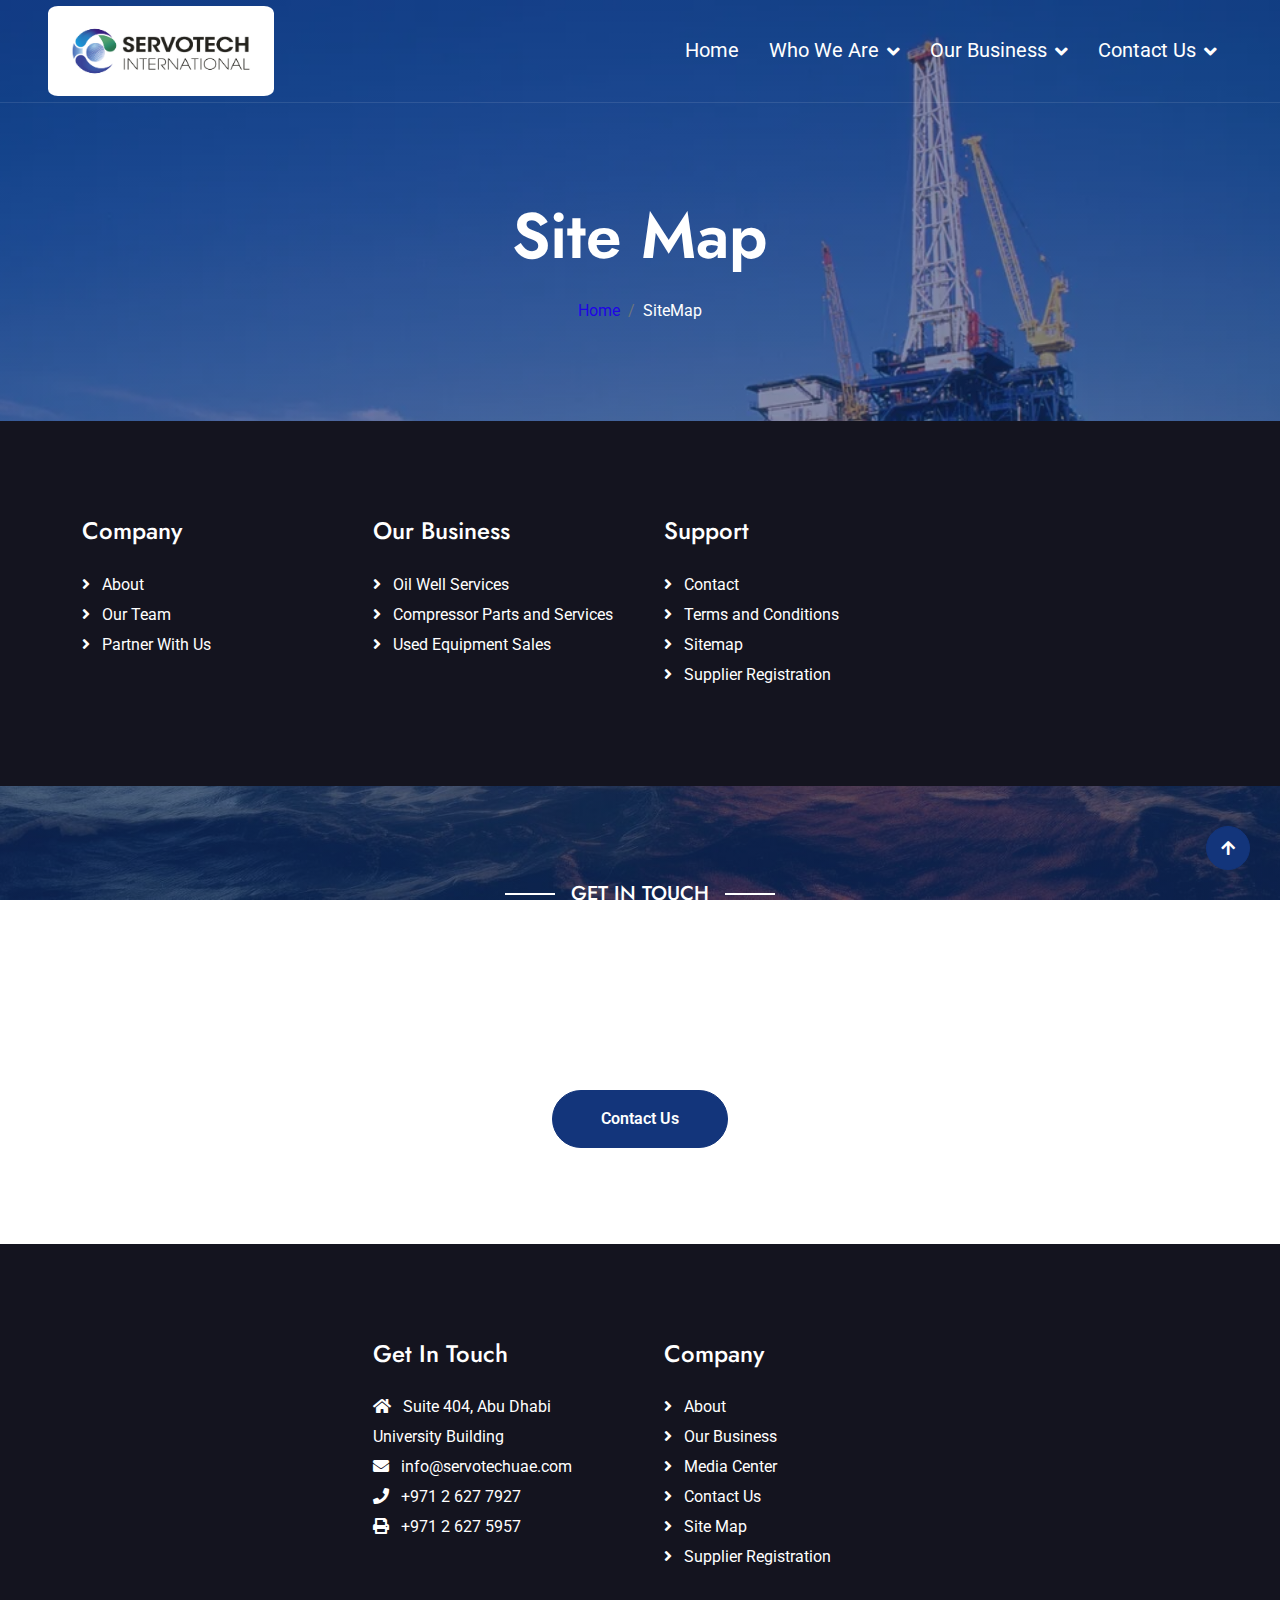
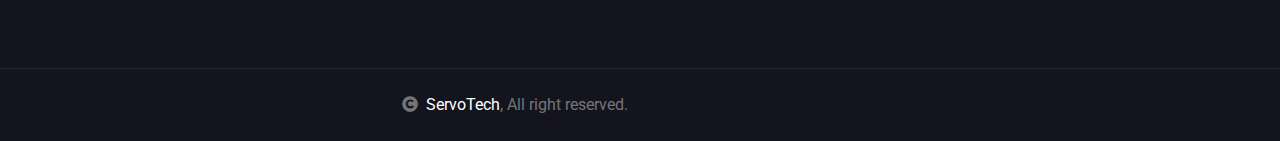
<file: blog.html>
<!DOCTYPE html>
<html lang="en">

    <head>
        <meta charset="utf-8">
        <title>ServoTech</title>
        <meta content="width=device-width, initial-scale=1.0" name="viewport">
        <meta content="" name="keywords">
        <meta content="" name="description">
<link rel="icon" type="image/x-icon" href="img/favicon.png">
        <!-- Google Web Fonts -->
        <link rel="preconnect" href="https://fonts.googleapis.com">
        <link rel="preconnect" href="https://fonts.gstatic.com" crossorigin>
        <link href="https://fonts.googleapis.com/css2?family=Jost:wght@500;600&family=Roboto&display=swap" rel="stylesheet">

        <!-- Icon Font Stylesheet -->
        <link rel="stylesheet" href="https://use.fontawesome.com/releases/v5.15.4/css/all.css"/>
        <link href="https://cdn.jsdelivr.net/npm/bootstrap-icons@1.4.1/font/bootstrap-icons.css" rel="stylesheet">

        <!-- Libraries Stylesheet -->
        <link href="lib/owlcarousel/assets/owl.carousel.min.css" rel="stylesheet">
        <link href="lib/lightbox/css/lightbox.min.css" rel="stylesheet">


        <!-- Customized Bootstrap Stylesheet -->
        <link href="css/bootstrap.min.css" rel="stylesheet">

        <!-- Template Stylesheet -->
        <link href="css/style.css" rel="stylesheet">
    </head>

    <body>

        <!-- Spinner Start -->
        <div id="spinner" class="show bg-white position-fixed translate-middle w-100 vh-100 top-50 start-50 d-flex align-items-center justify-content-center">
            <div class="spinner-border text-primary" style="width: 3rem; height: 3rem;" role="status">
                <span class="sr-only">Loading...</span>
            </div>
        </div>
        <!-- Spinner End -->



        <!-- Navbar & Hero Start -->
        <div class="container-fluid position-relative p-0">
          <nav class="navbar navbar-expand-lg navbar-light px-4 px-lg-5 py-3 py-lg-0">
              <a href="" class="navbar-brand p-0">
                  <h1 class="m-0"><img class= "navlogo" src="img/stechlogo.png" alt="Description of the image"> </h1>
                  <!-- <img src="img/logo.png" alt="Logo"> -->
              </a>
              <button class="navbar-toggler" type="button" data-bs-toggle="collapse" data-bs-target="#navbarCollapse">
                  <span class="fa fa-bars"></span>
              </button>
              <div class="collapse navbar-collapse" id="navbarCollapse">
                  <div class="navbar-nav ms-auto py-0">
                    <a href="index.html" class="nav-item nav-link">Home</a>
                    <div class="nav-item dropdown">
                        <a href="#" class="nav-link dropdown-toggle" data-bs-toggle="dropdown">Who We Are</a>
                        <div class="dropdown-menu m-0">
                            <a href="about.html" class="dropdown-item">About Us</a>
                            <a href="guides.html" class="dropdown-item">Our Team</a>

                            <a href="about0.html" class="dropdown-item">Partner With Us</a>

                            <!-- <a href="404.html" class="dropdown-item">404 Page</a> -->
                        </div>
                    </div>
                    <div class="nav-item dropdown">
                        <a href="#" class="nav-link dropdown-toggle" data-bs-toggle="dropdown">Our Business</a>
                        <div class="dropdown-menu m-0">
                            <a href="services.html" class="dropdown-item">Oil Well Services</a>
                            <a href="services2.html" class="dropdown-item">Compressor Parts and Services</a>
                            <a href="services3.html" class="dropdown-item">Used Equipment Sales</a>
                        </div>
                    </div>

                    <div class="nav-item dropdown">
                        <a href="#" class="nav-link dropdown-toggle" data-bs-toggle="dropdown">Contact Us</a>
                        <div class="dropdown-menu m-0">
                            <a href="contact.html" class="dropdown-item">Contact Us</a>
                            <a href="booking.html" class="dropdown-item">Register as a Supplier</a>
                            <!-- <a href="404.html" class="dropdown-item">404 Page</a> -->
                        </div>
                    </div>

                  </div>

              </div>
          </nav>
        </div>
        <!-- Navbar & Hero End -->

        <!-- Header Start -->
        <div class="container-fluid bg-breadcrumb">
            <div class="container text-center py-5" style="max-width: 900px;">
                <h3 class="text-white display-3 mb-4">Site Map</h1>
                <ol class="breadcrumb justify-content-center mb-0">
                    <li class="breadcrumb-item"><a href="index.html">Home</a></li>
                    <li class="breadcrumb-item active text-white">SiteMap</li>
                </ol>
            </div>
        </div>
        <!-- Header End -->

        <!-- Blog Start -->
        <div class="container-fluid footer py-5">
            <div class="container py-5">
                <div class="row g-5">

                    <div class="col-md-6 col-lg-6 col-xl-3">
                        <div class="footer-item d-flex flex-column">
                            <h4 class="mb-4 text-white">Company</h4>
                            <a href=""><i class="fas fa-angle-right me-2"></i> About</a>
                            <a href=""><i class="fas fa-angle-right me-2"></i> Our Team</a>
                            <a href=""><i class="fas fa-angle-right me-2"></i> Partner With Us</a>
                        </div>
                    </div>
                    <div class="col-md-6 col-lg-6 col-xl-3">
                        <div class="footer-item d-flex flex-column">
                            <h4 class="mb-4 text-white">Our Business</h4>
                            <a href=""><i class="fas fa-angle-right me-2"></i> Oil Well Services</a>
                            <a href=""><i class="fas fa-angle-right me-2"></i> Compressor Parts and Services</a>
                            <a href=""><i class="fas fa-angle-right me-2"></i> Used Equipment Sales</a>

                        </div>
                    </div>
                    <div class="col-md-6 col-lg-6 col-xl-3">
                        <div class="footer-item d-flex flex-column">
                            <h4 class="mb-4 text-white">Support</h4>
                            <a href=""><i class="fas fa-angle-right me-2"></i> Contact</a>
                            <a href=""><i class="fas fa-angle-right me-2"></i> Terms and Conditions</a>
                            <a href=""><i class="fas fa-angle-right me-2"></i> Sitemap</a>
                            <a href=""><i class="fas fa-angle-right me-2"></i> Supplier Registration</a>
                        </div>
                    </div>
                </div>
            </div>
        </div>
        <!-- Blog End -->

        <!-- Subscribe Start -->
        <div class="container-fluid subscribe py-5">
            <div class="container text-center py-5">
                <div class="mx-auto text-center" style="max-width: 900px;">
                    <h5 class="subscribe-title px-3">Get In Touch</h5>
                    <h1 class="text-white mb-4">Contact Us Today</h1>
                    <p class="text-white mb-5">Have questions or need assistance? Our team is here to help! Reach out to us via phone, email, or our contact form. We look forward to hearing from you and providing the support you need.
                    </p>
                    <div class="text-center">
                        <a class="btn btn-primary rounded-pill py-3 px-5 mt-2" href="contact.html">Contact Us</a>
                    </div>
                </div>
            </div>
        </div>
        <!-- Subscribe End -->

        <!-- Footer Start -->
        <div class="container-fluid footer py-5">
        <div class="container py-5">
            <div class="row g-5 justify-content-center">
                <div class="col-md-6 col-lg-6 col-xl-3">
                    <div class="footer-item d-flex flex-column">
                        <h4 class="mb-4 text-white">Get In Touch</h4>
                        <a href=""><i class="fas fa-home me-2"></i> Suite 404, Abu Dhabi University Building</a>
                        <a href=""><i class="fas fa-envelope me-2"></i> info@servotechuae.com</a>
                        <a href=""><i class="fas fa-phone me-2"></i> +971 2 627 7927</a>
                        <a href="" class="mb-3"><i class="fas fa-print me-2"></i> +971 2 627 5957</a>
                    </div>
                </div>
                <div class="col-md-6 col-lg-6 col-xl-3">
                    <div class="footer-item d-flex flex-column">
                        <h4 class="mb-4 text-white">Company</h4>
                        <a href="about.html"><i class="fas fa-angle-right me-2"></i> About</a>
                        <a href=""><i class="fas fa-angle-right me-2"></i> Our Business</a>
                        <a href=""><i class="fas fa-angle-right me-2"></i> Media Center</a>
                        <a href=""><i class="fas fa-angle-right me-2"></i> Contact Us</a>
                        <a href=""><i class="fas fa-angle-right me-2"></i> Site Map</a>
                        <a href=""><i class="fas fa-angle-right me-2"></i> Supplier Registration</a>
                    </div>
                </div>
            </div>
        </div>
    </div>
        <!-- Footer End -->

        <!-- Copyright Start -->
        <div class="container-fluid copyright text-body py-4">
            <div class="container">
                <div class="row g-4 align-items-center">
                    <div class="col-md-6 text-center text-md-end mb-md-0">
                        <i class="fas fa-copyright me-2"></i><a class="text-white" href="#">ServoTech</a>, All right reserved.
                    </div>

                    </div>
                </div>
            </div>
        </div>
        <!-- Copyright End -->

        <!-- Back to Top -->
        <a href="#" class="btn btn-primary btn-primary-outline-0 btn-md-square back-to-top"><i class="fa fa-arrow-up"></i></a>


        <!-- JavaScript Libraries -->
        <script src="https://ajax.googleapis.com/ajax/libs/jquery/3.6.4/jquery.min.js"></script>
        <script src="https://cdn.jsdelivr.net/npm/bootstrap@5.0.0/dist/js/bootstrap.bundle.min.js"></script>
        <script src="lib/easing/easing.min.js"></script>
        <script src="lib/waypoints/waypoints.min.js"></script>
        <script src="lib/owlcarousel/owl.carousel.min.js"></script>
        <script src="lib/lightbox/js/lightbox.min.js"></script>


        <!-- Template Javascript -->
        <script src="js/main.js"></script>
    </body>

</html>
</file>
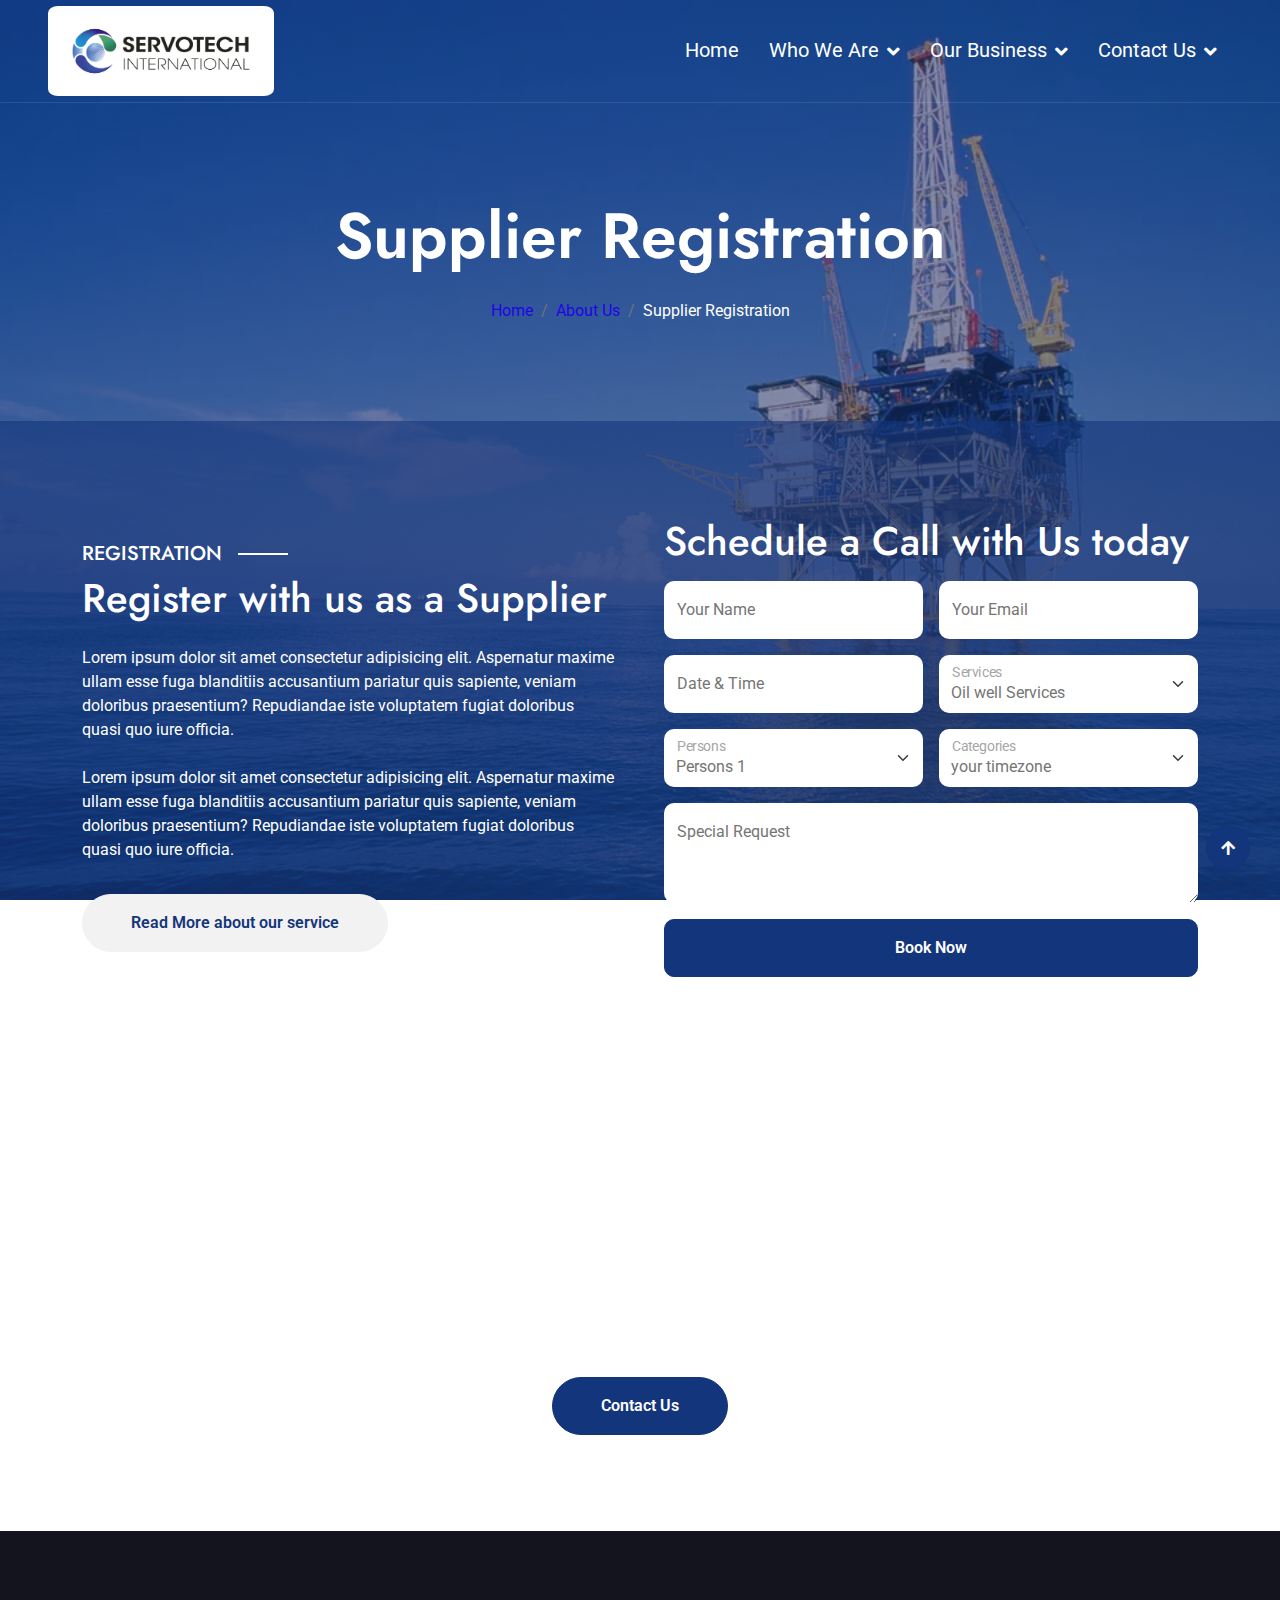
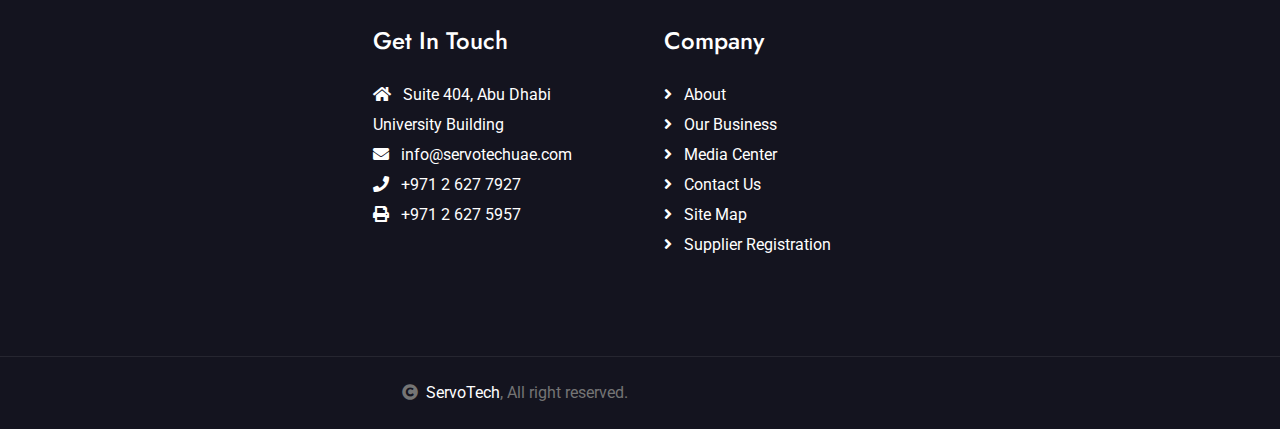
<file: booking.html>
<!DOCTYPE html>
<html lang="en">

    <head>
        <meta charset="utf-8">
        <title>ServoTech</title>
        <meta content="width=device-width, initial-scale=1.0" name="viewport">
        <meta content="" name="keywords">
        <meta content="" name="description">
<link rel="icon" type="image/x-icon" href="img/favicon.png">
        <!-- Google Web Fonts -->
        <link rel="preconnect" href="https://fonts.googleapis.com">
        <link rel="preconnect" href="https://fonts.gstatic.com" crossorigin>
        <link href="https://fonts.googleapis.com/css2?family=Jost:wght@500;600&family=Roboto&display=swap" rel="stylesheet">

        <!-- Icon Font Stylesheet -->
        <link rel="stylesheet" href="https://use.fontawesome.com/releases/v5.15.4/css/all.css"/>
        <link href="https://cdn.jsdelivr.net/npm/bootstrap-icons@1.4.1/font/bootstrap-icons.css" rel="stylesheet">

        <!-- Libraries Stylesheet -->
        <link href="lib/owlcarousel/assets/owl.carousel.min.css" rel="stylesheet">
        <link href="lib/lightbox/css/lightbox.min.css" rel="stylesheet">


        <!-- Customized Bootstrap Stylesheet -->
        <link href="css/bootstrap.min.css" rel="stylesheet">

        <!-- Template Stylesheet -->
        <link href="css/style.css" rel="stylesheet">
    </head>

    <body>

        <!-- Spinner Start -->
        <div id="spinner" class="show bg-white position-fixed translate-middle w-100 vh-100 top-50 start-50 d-flex align-items-center justify-content-center">
            <div class="spinner-border text-primary" style="width: 3rem; height: 3rem;" role="status">
                <span class="sr-only">Loading...</span>
            </div>
        </div>
        <!-- Spinner End -->


        <!-- Navbar & Hero Start -->
        <div class="container-fluid position-relative p-0">
          <nav class="navbar navbar-expand-lg navbar-light px-4 px-lg-5 py-3 py-lg-0">
              <a href="" class="navbar-brand p-0">
                  <h1 class="m-0"><img class= "navlogo" src="img/stechlogo.png" alt="Description of the image"> </h1>
                  <!-- <img src="img/logo.png" alt="Logo"> -->
              </a>
              <button class="navbar-toggler" type="button" data-bs-toggle="collapse" data-bs-target="#navbarCollapse">
                  <span class="fa fa-bars"></span>
              </button>
              <div class="collapse navbar-collapse" id="navbarCollapse">
                  <div class="navbar-nav ms-auto py-0">
                    <a href="index.html" class="nav-item nav-link">Home</a>
                    <div class="nav-item dropdown">
                        <a href="#" class="nav-link dropdown-toggle" data-bs-toggle="dropdown">Who We Are</a>
                        <div class="dropdown-menu m-0">
                            <a href="about.html" class="dropdown-item">About Us</a>
                            <a href="guides.html" class="dropdown-item">Our Team</a>

                            <a href="about0.html" class="dropdown-item">Partner With Us</a>

                            <!-- <a href="404.html" class="dropdown-item">404 Page</a> -->
                        </div>
                    </div>
                    <div class="nav-item dropdown">
                        <a href="#" class="nav-link dropdown-toggle" data-bs-toggle="dropdown">Our Business</a>
                        <div class="dropdown-menu m-0">
                            <a href="services.html" class="dropdown-item">Oil Well Services</a>
                            <a href="services2.html" class="dropdown-item">Compressor Parts and Services</a>
                            <a href="services3.html" class="dropdown-item">Used Equipment Sales</a>
                        </div>
                    </div>

                    <div class="nav-item dropdown">
                        <a href="#" class="nav-link dropdown-toggle" data-bs-toggle="dropdown">Contact Us</a>
                        <div class="dropdown-menu m-0">
                            <a href="contact.html" class="dropdown-item">Contact Us</a>
                            <a href="booking.html" class="dropdown-item">Register as a Supplier</a>
                            <!-- <a href="404.html" class="dropdown-item">404 Page</a> -->
                        </div>
                    </div>

                  </div>

              </div>
          </nav>
        </div>
        <!-- Navbar & Hero End -->

        <!-- Header Start -->
        <div class="container-fluid bg-breadcrumb">
            <div class="container text-center py-5" style="max-width: 900px;">
                <h3 class="text-white display-3 mb-4">Supplier Registration</h1>
                <ol class="breadcrumb justify-content-center mb-0">
                    <li class="breadcrumb-item"><a href="index.html">Home</a></li>
                    <li class="breadcrumb-item"><a href="#">About Us</a></li>
                    <li class="breadcrumb-item active text-white">Supplier Registration</li>
                </ol>
            </div>
        </div>
        <!-- Header End -->

        <!-- Tour Booking Start -->
        <div class="container-fluid booking py-5">
            <div class="container py-5">
                <div class="row g-5 align-items-center">
                    <div class="col-lg-6">
                        <h5 class="section-booking-title pe-3">Registration</h5>
                        <h1 class="text-white mb-4">Register with us as a Supplier</h1>
                        <p class="text-white mb-4">Lorem ipsum dolor sit amet consectetur adipisicing elit. Aspernatur maxime ullam esse fuga blanditiis accusantium pariatur quis sapiente, veniam doloribus praesentium? Repudiandae iste voluptatem fugiat doloribus quasi quo iure officia.
                        </p>
                        <p class="text-white mb-4">Lorem ipsum dolor sit amet consectetur adipisicing elit. Aspernatur maxime ullam esse fuga blanditiis accusantium pariatur quis sapiente, veniam doloribus praesentium? Repudiandae iste voluptatem fugiat doloribus quasi quo iure officia.
                        </p>
                        <a href="#" class="btn btn-light text-primary rounded-pill py-3 px-5 mt-2">Read More about our service</a>
                    </div>
                    <div class="col-lg-6">
                        <h1 class="text-white mb-3">Schedule a Call with Us today</h1>
                          <form>
                            <div class="row g-3">
                                <div class="col-md-6">
                                    <div class="form-floating">
                                        <input type="text" class="form-control bg-white border-0" id="name" placeholder="Your Name">
                                        <label for="name">Your Name</label>
                                    </div>
                                </div>
                                <div class="col-md-6">
                                    <div class="form-floating">
                                        <input type="email" class="form-control bg-white border-0" id="email" placeholder="Your Email">
                                        <label for="email">Your Email</label>
                                    </div>
                                </div>
                                <div class="col-md-6">
                                    <div class="form-floating date" id="date3" data-target-input="nearest">
                                        <input type="text" class="form-control bg-white border-0" id="datetime" placeholder="Date & Time" data-target="#date3" data-toggle="datetimepicker" />
                                        <label for="datetime">Date & Time</label>
                                    </div>
                                </div>
                                <div class="col-md-6">
                                    <div class="form-floating">
                                        <select class="form-select bg-white border-0" id="select1">
                                            <option value="1">Oil well Services</option>
                                            <option value="2">xyz</option>
                                            <option value="3">abc</option>
                                        </select>
                                        <label for="select1">Services</label>
                                    </div>
                                </div>
                                <div class="col-md-6">
                                    <div class="form-floating">
                                        <select class="form-select bg-white border-0" id="SelectPerson">
                                            <option value="1">Persons 1</option>
                                            <option value="2">Persons 2</option>
                                            <option value="3">Persons 3</option>
                                        </select>
                                        <label for="SelectPerson">Persons</label>
                                    </div>
                                </div>
                                <div class="col-md-6">
                                    <div class="form-floating">
                                        <select class="form-select bg-white border-0" id="CategoriesSelect">
                                            <option value="1">your timezone</option>
                                            <option value="2">1</option>
                                            <option value="3">2</option>
                                            <option value="3">3</option>
                                        </select>
                                        <label for="CategoriesSelect">Categories</label>
                                    </div>
                                </div>
                                <div class="col-12">
                                    <div class="form-floating">
                                        <textarea class="form-control bg-white border-0" placeholder="Special Request" id="message" style="height: 100px"></textarea>
                                        <label for="message">Special Request</label>
                                    </div>
                                </div>
                                <div class="col-12">
                                    <button class="btn btn-primary text-white w-100 py-3" type="submit">Book Now</button>
                                </div>
                            </div>
                        </form>
                    </div>
                </div>
            </div>
        </div>
        <!-- Tour Booking End -->

        <!-- Subscribe Start -->
        <div class="container-fluid subscribe py-5">
            <div class="container text-center py-5">
                <div class="mx-auto text-center" style="max-width: 900px;">
                    <h5 class="subscribe-title px-3">Get In Touch</h5>
                    <h1 class="text-white mb-4">Contact Us Today</h1>
                  <p class="text-white mb-5">Have questions or need assistance? Our team is here to help! Reach out to us via phone, email, or our contact form. We look forward to hearing from you and providing the support you need.
                    </p>
                    <div class="text-center">
                        <a class="btn btn-primary rounded-pill py-3 px-5 mt-2" href="contact.html">Contact Us</a>
                    </div>
                </div>
            </div>
        </div>
        <!-- Subscribe End -->

        <!-- Footer Start -->
        <div class="container-fluid footer py-5">
        <div class="container py-5">
            <div class="row g-5 justify-content-center">
                <div class="col-md-6 col-lg-6 col-xl-3">
                    <div class="footer-item d-flex flex-column">
                        <h4 class="mb-4 text-white">Get In Touch</h4>
                        <a href=""><i class="fas fa-home me-2"></i> Suite 404, Abu Dhabi University Building</a>
                        <a href=""><i class="fas fa-envelope me-2"></i> info@servotechuae.com</a>
                        <a href=""><i class="fas fa-phone me-2"></i> +971 2 627 7927</a>
                        <a href="" class="mb-3"><i class="fas fa-print me-2"></i> +971 2 627 5957</a>
                    </div>
                </div>
                <div class="col-md-6 col-lg-6 col-xl-3">
                    <div class="footer-item d-flex flex-column">
                        <h4 class="mb-4 text-white">Company</h4>
                        <a href="about.html"><i class="fas fa-angle-right me-2"></i> About</a>
                        <a href=""><i class="fas fa-angle-right me-2"></i> Our Business</a>
                        <a href=""><i class="fas fa-angle-right me-2"></i> Media Center</a>
                        <a href=""><i class="fas fa-angle-right me-2"></i> Contact Us</a>
                        <a href=""><i class="fas fa-angle-right me-2"></i> Site Map</a>
                        <a href=""><i class="fas fa-angle-right me-2"></i> Supplier Registration</a>
                    </div>
                </div>
            </div>
        </div>
    </div>

        <!-- Footer End -->

        <!-- Copyright Start -->
        <div class="container-fluid copyright text-body py-4">
            <div class="container">
                <div class="row g-4 align-items-center">
                    <div class="col-md-6 text-center text-md-end mb-md-0">
                        <i class="fas fa-copyright me-2"></i><a class="text-white" href="#">ServoTech</a>, All right reserved.
                    </div>

                    </div>
                </div>
            </div>
        </div>
        <!-- Copyright End -->

        <!-- Back to Top -->
        <a href="#" class="btn btn-primary btn-primary-outline-0 btn-md-square back-to-top"><i class="fa fa-arrow-up"></i></a>


        <!-- JavaScript Libraries -->
        <script src="https://ajax.googleapis.com/ajax/libs/jquery/3.6.4/jquery.min.js"></script>
        <script src="https://cdn.jsdelivr.net/npm/bootstrap@5.0.0/dist/js/bootstrap.bundle.min.js"></script>
        <script src="lib/easing/easing.min.js"></script>
        <script src="lib/waypoints/waypoints.min.js"></script>
        <script src="lib/owlcarousel/owl.carousel.min.js"></script>
        <script src="lib/lightbox/js/lightbox.min.js"></script>


        <!-- Template Javascript -->
        <script src="js/main.js"></script>
    </body>

</html>
</file>
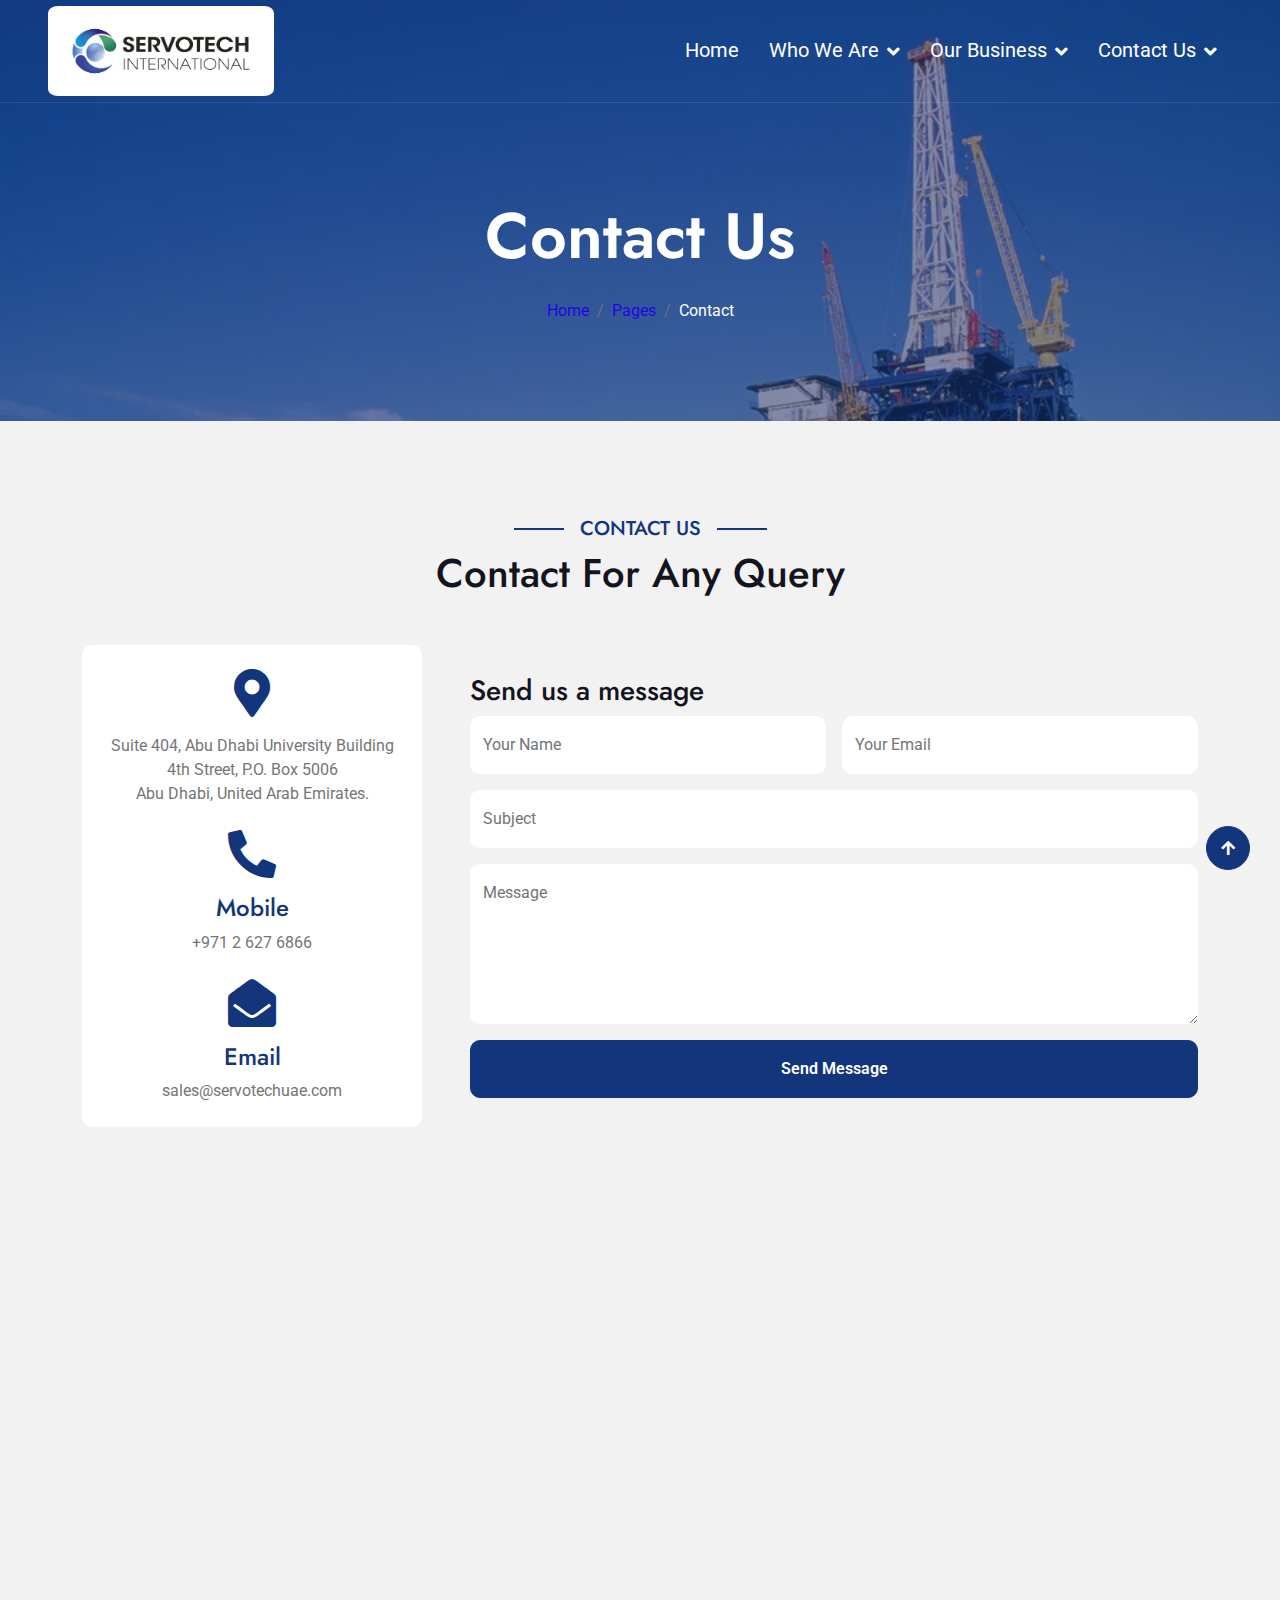
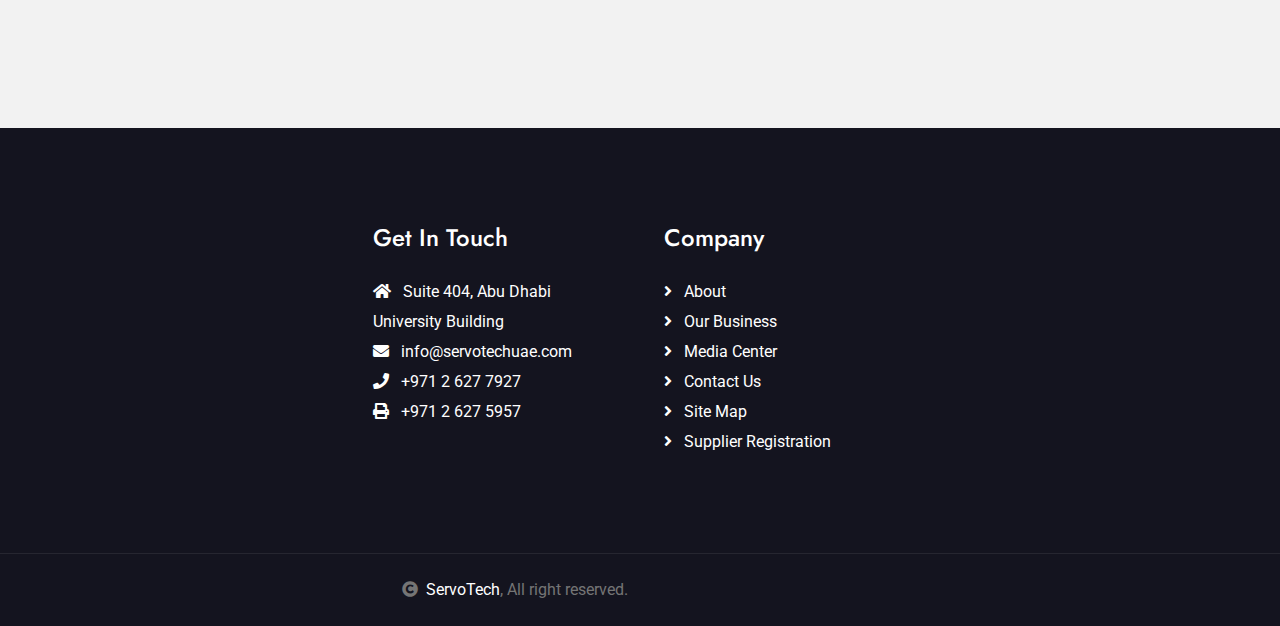
<file: contact.html>
<!DOCTYPE html>
<html lang="en">

    <head>
        <meta charset="utf-8">
        <title>ServoTech</title>
        <meta content="width=device-width, initial-scale=1.0" name="viewport">
        <meta content="" name="keywords">
        <meta content="" name="description">
<link rel="icon" type="image/x-icon" href="img/favicon.png">
        <!-- Google Web Fonts -->
        <link rel="preconnect" href="https://fonts.googleapis.com">
        <link rel="preconnect" href="https://fonts.gstatic.com" crossorigin>
        <link href="https://fonts.googleapis.com/css2?family=Jost:wght@500;600&family=Roboto&display=swap" rel="stylesheet">

        <!-- Icon Font Stylesheet -->
        <link rel="stylesheet" href="https://use.fontawesome.com/releases/v5.15.4/css/all.css"/>
        <link href="https://cdn.jsdelivr.net/npm/bootstrap-icons@1.4.1/font/bootstrap-icons.css" rel="stylesheet">

        <!-- Libraries Stylesheet -->
        <link href="lib/owlcarousel/assets/owl.carousel.min.css" rel="stylesheet">
        <link href="lib/lightbox/css/lightbox.min.css" rel="stylesheet">


        <!-- Customized Bootstrap Stylesheet -->
        <link href="css/bootstrap.min.css" rel="stylesheet">

        <!-- Template Stylesheet -->
        <link href="css/style.css" rel="stylesheet">
    </head>

    <body>

        <!-- Spinner Start -->
        <div id="spinner" class="show bg-white position-fixed translate-middle w-100 vh-100 top-50 start-50 d-flex align-items-center justify-content-center">
            <div class="spinner-border text-primary" style="width: 3rem; height: 3rem;" role="status">
                <span class="sr-only">Loading...</span>
            </div>
        </div>
        <!-- Spinner End -->



        <!-- Navbar & Hero Start -->
        <div class="container-fluid position-relative p-0">
          <nav class="navbar navbar-expand-lg navbar-light px-4 px-lg-5 py-3 py-lg-0">
              <a href="" class="navbar-brand p-0">
                  <h1 class="m-0"><img class= "navlogo" src="img/stechlogo.png" alt="Description of the image"> </h1>
                  <!-- <img src="img/logo.png" alt="Logo"> -->
              </a>
              <button class="navbar-toggler" type="button" data-bs-toggle="collapse" data-bs-target="#navbarCollapse">
                  <span class="fa fa-bars"></span>
              </button>
              <div class="collapse navbar-collapse" id="navbarCollapse">
                  <div class="navbar-nav ms-auto py-0">
                    <a href="index.html" class="nav-item nav-link">Home</a>
                    <div class="nav-item dropdown">
                        <a href="#" class="nav-link dropdown-toggle" data-bs-toggle="dropdown">Who We Are</a>
                        <div class="dropdown-menu m-0">
                            <a href="about.html" class="dropdown-item">About Us</a>
                            <a href="guides.html" class="dropdown-item">Our Team</a>

                            <a href="about0.html" class="dropdown-item">Partner With Us</a>

                            <!-- <a href="404.html" class="dropdown-item">404 Page</a> -->
                        </div>
                    </div>
                    <div class="nav-item dropdown">
                        <a href="#" class="nav-link dropdown-toggle" data-bs-toggle="dropdown">Our Business</a>
                        <div class="dropdown-menu m-0">
                            <a href="services.html" class="dropdown-item">Oil Well Services</a>
                            <a href="services2.html" class="dropdown-item">Compressor Parts and Services</a>
                            <a href="services3.html" class="dropdown-item">Used Equipment Sales</a>
                        </div>
                    </div>

                    <div class="nav-item dropdown">
                        <a href="#" class="nav-link dropdown-toggle" data-bs-toggle="dropdown">Contact Us</a>
                        <div class="dropdown-menu m-0">
                            <a href="contact.html" class="dropdown-item">Contact Us</a>
                            <a href="booking.html" class="dropdown-item">Register as a Supplier</a>
                            <!-- <a href="404.html" class="dropdown-item">404 Page</a> -->
                        </div>
                    </div>

                  </div>

              </div>
          </nav>
        </div>
        <!-- Navbar & Hero End -->

        <!-- Header Start -->
        <div class="container-fluid bg-breadcrumb">
            <div class="container text-center py-5" style="max-width: 900px;">
                <h3 class="text-white display-3 mb-4">Contact Us</h1>
                <ol class="breadcrumb justify-content-center mb-0">
                    <li class="breadcrumb-item"><a href="index.html">Home</a></li>
                    <li class="breadcrumb-item"><a href="#">Pages</a></li>
                    <li class="breadcrumb-item active text-white">Contact</li>
                </ol>
            </div>
        </div>
        <!-- Header End -->

        <!-- Contact Start -->
        <div class="container-fluid contact bg-light py-5">
            <div class="container py-5">
                <div class="mx-auto text-center mb-5" style="max-width: 900px;">
                    <h5 class="section-title px-3">Contact Us</h5>
                    <h1 class="mb-0">Contact For Any Query</h1>
                </div>
                <div class="row g-5 align-items-center">
                    <div class="col-lg-4">
                        <div class="bg-white rounded p-4">
                            <div class="text-center mb-4">
                                <i class="fa fa-map-marker-alt fa-3x text-primary"></i>
                                <h4 class="text-primary"><Address></Address></h4>
                                <p class="mb-0">Suite 404, Abu Dhabi University Building <br> 4th Street, P.O. Box 5006</p>
                                  <p class="mb-0">Abu Dhabi, United Arab Emirates. </p>
                            </div>
                            <div class="text-center mb-4">
                                <i class="fa fa-phone-alt fa-3x text-primary mb-3"></i>
                                <h4 class="text-primary">Mobile</h4>

                                <p class="mb-0">+971 2 627 6866</p>
                            </div>

                            <div class="text-center">
                                <i class="fa fa-envelope-open fa-3x text-primary mb-3"></i>
                                <h4 class="text-primary">Email</h4>
                                <p class="mb-0">sales@servotechuae.com</p>

                            </div>
                        </div>
                    </div>
                    <div class="col-lg-8">
                        <h3 class="mb-2">Send us a message</h3>
                        <!-- <p class="mb-4">The contact form is currently inactive. Get a functional and working contact form with Ajax & PHP in a few minutes. Just copy and paste the files, add a little code and you're done. <a href="https://htmlcodex.com/contact-form">Download Now</a>.</p> -->
                        <form>
                            <div class="row g-3">
                                <div class="col-md-6">
                                    <div class="form-floating">
                                        <input type="text" class="form-control border-0" id="name" placeholder="Your Name">
                                        <label for="name">Your Name</label>
                                    </div>
                                </div>
                                <div class="col-md-6">
                                    <div class="form-floating">
                                        <input type="email" class="form-control border-0" id="email" placeholder="Your Email">
                                        <label for="email">Your Email</label>
                                    </div>
                                </div>
                                <div class="col-12">
                                    <div class="form-floating">
                                        <input type="text" class="form-control border-0" id="subject" placeholder="Subject">
                                        <label for="subject">Subject</label>
                                    </div>
                                </div>
                                <div class="col-12">
                                    <div class="form-floating">
                                        <textarea class="form-control border-0" placeholder="Leave a message here" id="message" style="height: 160px"></textarea>
                                        <label for="message">Message</label>
                                    </div>
                                </div>
                                <div class="col-12">
                                    <button class="btn btn-primary w-100 py-3" type="submit">Send Message</button>
                                </div>
                            </div>
                        </form>
                    </div>
                    <div class="col-12">
                        <div class="rounded">
                            <iframe class="rounded w-100"
                            style="height: 450px;" src="https://www.google.com/maps/embed?pb=!1m18!1m12!1m3!1d3631.5853783811026!2d54.38225267535823!3d24.465166478189435!2m3!1f0!2f0!3f0!3m2!1i1024!2i768!4f13.1!3m3!1m2!1s0x3e5e6700b79d6bf9%3A0xb9900e08591da71c!2sServotech%20International!5e0!3m2!1sen!2sus!4v1717463142879!5m2!1sen!2sus"
                            loading="lazy" referrerpolicy="no-referrer-when-downgrade"></iframe>

                        </div>
                    </div>
                </div>
            </div>
        </div>
        <!-- Contact End -->


        <!-- Footer Start -->
        <div class="container-fluid footer py-5">
        <div class="container py-5">
            <div class="row g-5 justify-content-center">
                <div class="col-md-6 col-lg-6 col-xl-3">
                    <div class="footer-item d-flex flex-column">
                        <h4 class="mb-4 text-white">Get In Touch</h4>
                        <a href=""><i class="fas fa-home me-2"></i> Suite 404, Abu Dhabi University Building</a>
                        <a href=""><i class="fas fa-envelope me-2"></i> info@servotechuae.com</a>
                        <a href=""><i class="fas fa-phone me-2"></i> +971 2 627 7927</a>
                        <a href="" class="mb-3"><i class="fas fa-print me-2"></i> +971 2 627 5957</a>
                    </div>
                </div>
                <div class="col-md-6 col-lg-6 col-xl-3">
                    <div class="footer-item d-flex flex-column">
                        <h4 class="mb-4 text-white">Company</h4>
                        <a href="about.html"><i class="fas fa-angle-right me-2"></i> About</a>
                        <a href=""><i class="fas fa-angle-right me-2"></i> Our Business</a>
                        <a href=""><i class="fas fa-angle-right me-2"></i> Media Center</a>
                        <a href=""><i class="fas fa-angle-right me-2"></i> Contact Us</a>
                        <a href=""><i class="fas fa-angle-right me-2"></i> Site Map</a>
                        <a href=""><i class="fas fa-angle-right me-2"></i> Supplier Registration</a>
                    </div>
                </div>
            </div>
        </div>
    </div>

        <!-- Footer End -->

        <!-- Copyright Start -->
        <div class="container-fluid copyright text-body py-4">
            <div class="container">
                <div class="row g-4 align-items-center">
                    <div class="col-md-6 text-center text-md-end mb-md-0">
                        <i class="fas fa-copyright me-2"></i><a class="text-white" href="#">ServoTech</a>, All right reserved.
                    </div>

                    </div>
                </div>
            </div>
        </div>
        <!-- Copyright End -->

        <!-- Back to Top -->
        <a href="#" class="btn btn-primary btn-primary-outline-0 btn-md-square back-to-top"><i class="fa fa-arrow-up"></i></a>


        <!-- JavaScript Libraries -->
        <script src="https://ajax.googleapis.com/ajax/libs/jquery/3.6.4/jquery.min.js"></script>
        <script src="https://cdn.jsdelivr.net/npm/bootstrap@5.0.0/dist/js/bootstrap.bundle.min.js"></script>
        <script src="lib/easing/easing.min.js"></script>
        <script src="lib/waypoints/waypoints.min.js"></script>
        <script src="lib/owlcarousel/owl.carousel.min.js"></script>
        <script src="lib/lightbox/js/lightbox.min.js"></script>


        <!-- Template Javascript -->
        <script src="js/main.js"></script>
    </body>

</html>
</file>
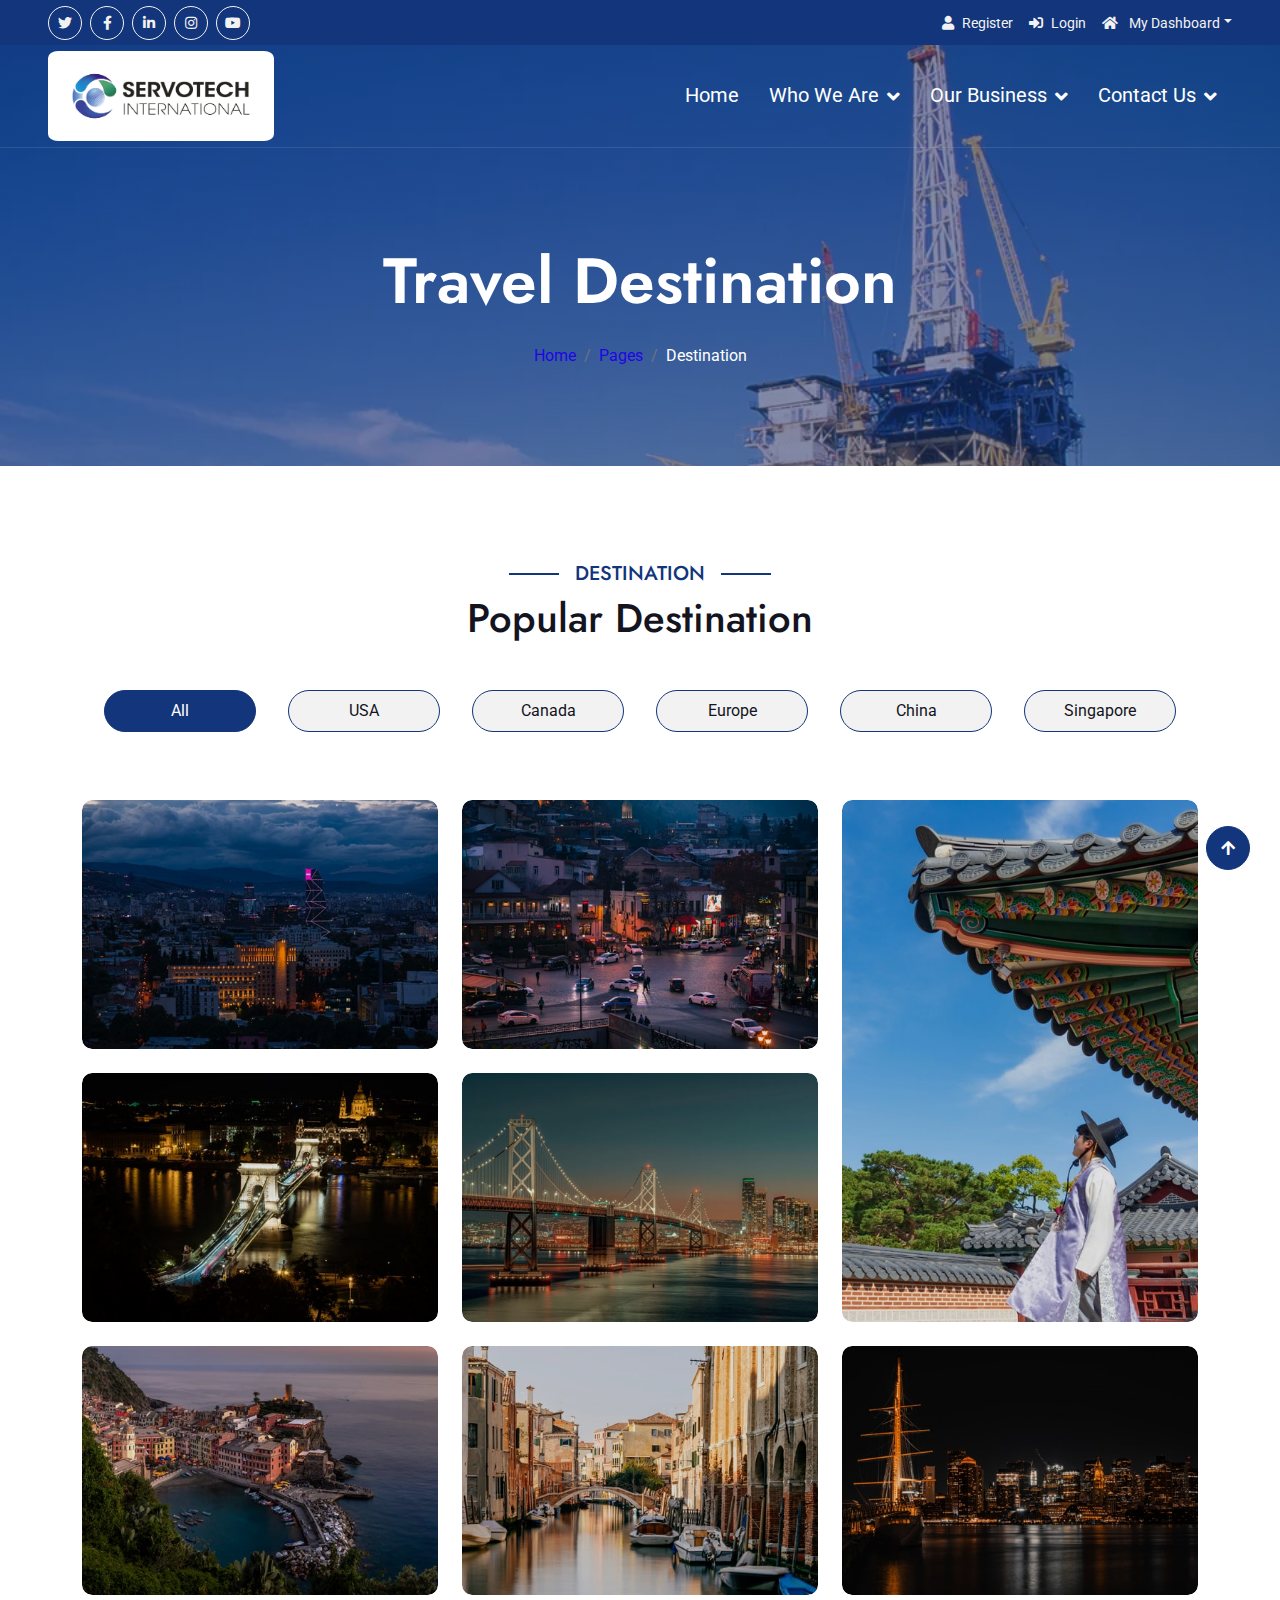
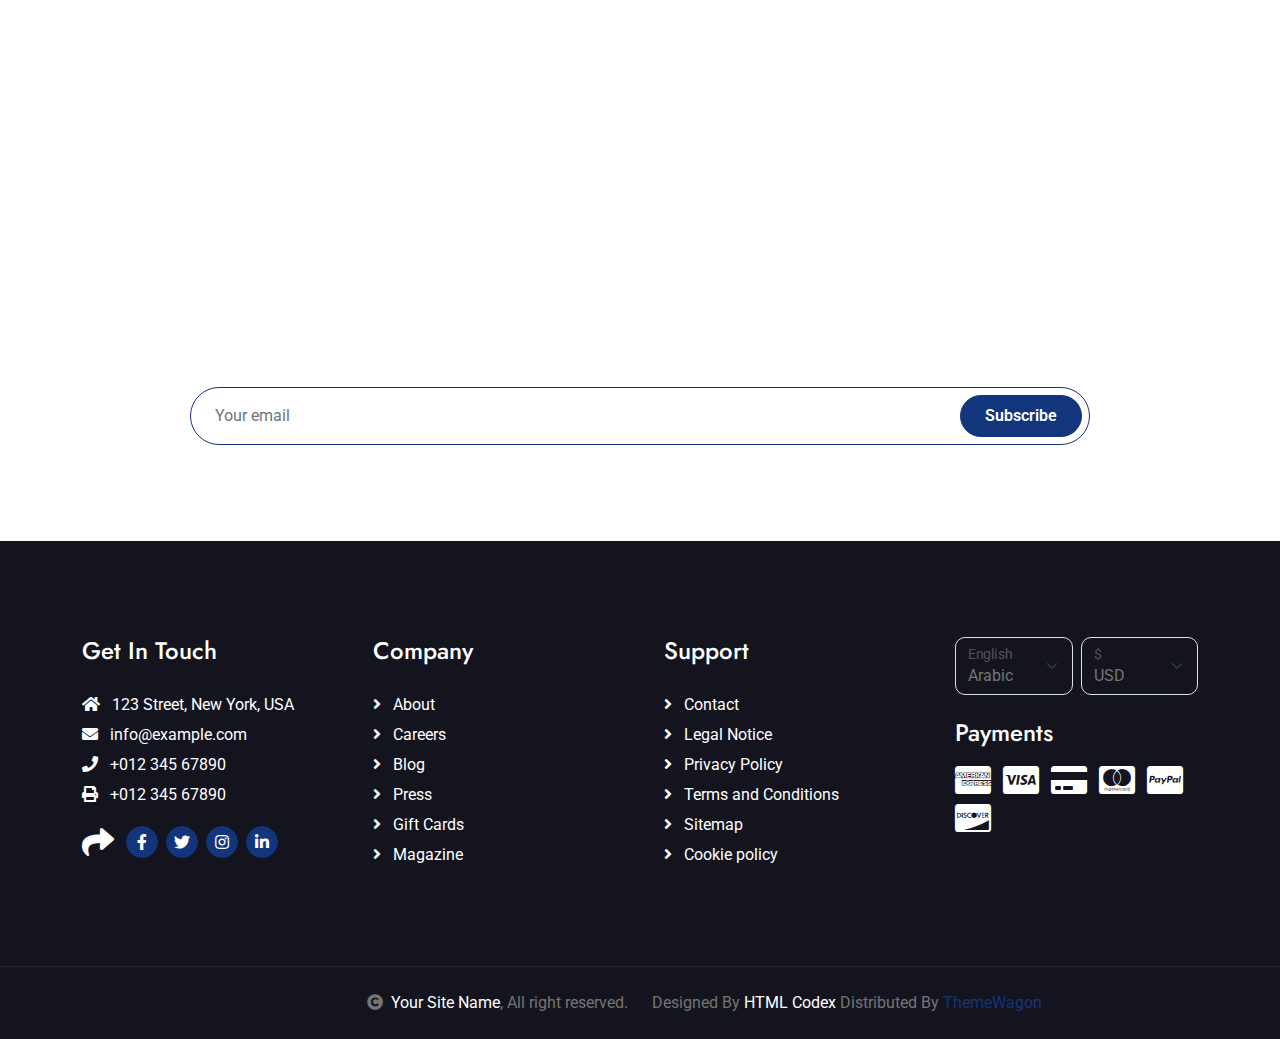
<file: destination.html>
<!DOCTYPE html>
<html lang="en">

    <head>
        <meta charset="utf-8">
        <title>Travela - Tourism Website Template</title>
        <meta content="width=device-width, initial-scale=1.0" name="viewport">
        <meta content="" name="keywords">
        <meta content="" name="description">
<link rel="icon" type="image/x-icon" href="img/favicon.png">
        <!-- Google Web Fonts -->
        <link rel="preconnect" href="https://fonts.googleapis.com">
        <link rel="preconnect" href="https://fonts.gstatic.com" crossorigin>
        <link href="https://fonts.googleapis.com/css2?family=Jost:wght@500;600&family=Roboto&display=swap" rel="stylesheet">

        <!-- Icon Font Stylesheet -->
        <link rel="stylesheet" href="https://use.fontawesome.com/releases/v5.15.4/css/all.css"/>
        <link href="https://cdn.jsdelivr.net/npm/bootstrap-icons@1.4.1/font/bootstrap-icons.css" rel="stylesheet">

        <!-- Libraries Stylesheet -->
        <link href="lib/owlcarousel/assets/owl.carousel.min.css" rel="stylesheet">
        <link href="lib/lightbox/css/lightbox.min.css" rel="stylesheet">


        <!-- Customized Bootstrap Stylesheet -->
        <link href="css/bootstrap.min.css" rel="stylesheet">

        <!-- Template Stylesheet -->
        <link href="css/style.css" rel="stylesheet">
    </head>

    <body>

        <!-- Spinner Start -->
        <div id="spinner" class="show bg-white position-fixed translate-middle w-100 vh-100 top-50 start-50 d-flex align-items-center justify-content-center">
            <div class="spinner-border text-primary" style="width: 3rem; height: 3rem;" role="status">
                <span class="sr-only">Loading...</span>
            </div>
        </div>
        <!-- Spinner End -->

        <!-- Topbar Start -->
        <div class="container-fluid bg-primary px-5 d-none d-lg-block">
            <div class="row gx-0">
                <div class="col-lg-8 text-center text-lg-start mb-2 mb-lg-0">
                    <div class="d-inline-flex align-items-center" style="height: 45px;">
                        <a class="btn btn-sm btn-outline-light btn-sm-square rounded-circle me-2" href=""><i class="fab fa-twitter fw-normal"></i></a>
                        <a class="btn btn-sm btn-outline-light btn-sm-square rounded-circle me-2" href=""><i class="fab fa-facebook-f fw-normal"></i></a>
                        <a class="btn btn-sm btn-outline-light btn-sm-square rounded-circle me-2" href=""><i class="fab fa-linkedin-in fw-normal"></i></a>
                        <a class="btn btn-sm btn-outline-light btn-sm-square rounded-circle me-2" href=""><i class="fab fa-instagram fw-normal"></i></a>
                        <a class="btn btn-sm btn-outline-light btn-sm-square rounded-circle" href=""><i class="fab fa-youtube fw-normal"></i></a>
                    </div>
                </div>
                <div class="col-lg-4 text-center text-lg-end">
                    <div class="d-inline-flex align-items-center" style="height: 45px;">
                        <a href="#"><small class="me-3 text-light"><i class="fa fa-user me-2"></i>Register</small></a>
                        <a href="#"><small class="me-3 text-light"><i class="fa fa-sign-in-alt me-2"></i>Login</small></a>
                        <div class="dropdown">
                            <a href="#" class="dropdown-toggle text-light" data-bs-toggle="dropdown"><small><i class="fa fa-home me-2"></i> My Dashboard</small></a>
                            <div class="dropdown-menu rounded">
                                <a href="#" class="dropdown-item"><i class="fas fa-user-alt me-2"></i> My Profile</a>
                                <a href="#" class="dropdown-item"><i class="fas fa-comment-alt me-2"></i> Inbox</a>
                                <a href="#" class="dropdown-item"><i class="fas fa-bell me-2"></i> Notifications</a>
                                <a href="#" class="dropdown-item"><i class="fas fa-cog me-2"></i> Account Settings</a>
                                <a href="#" class="dropdown-item"><i class="fas fa-power-off me-2"></i> Log Out</a>
                            </div>
                        </div>
                    </div>
                </div>
            </div>
        </div>
        <!-- Topbar End -->

        <!-- Navbar & Hero Start -->
        <div class="container-fluid position-relative p-0">
          <nav class="navbar navbar-expand-lg navbar-light px-4 px-lg-5 py-3 py-lg-0">
              <a href="" class="navbar-brand p-0">
                  <h1 class="m-0"><img class= "navlogo" src="img/stechlogo.png" alt="Description of the image"> </h1>
                  <!-- <img src="img/logo.png" alt="Logo"> -->
              </a>
              <button class="navbar-toggler" type="button" data-bs-toggle="collapse" data-bs-target="#navbarCollapse">
                  <span class="fa fa-bars"></span>
              </button>
              <div class="collapse navbar-collapse" id="navbarCollapse">
                  <div class="navbar-nav ms-auto py-0">
                    <a href="index.html" class="nav-item nav-link">Home</a>
                    <div class="nav-item dropdown">
                        <a href="#" class="nav-link dropdown-toggle" data-bs-toggle="dropdown">Who We Are</a>
                        <div class="dropdown-menu m-0">
                            <a href="about.html" class="dropdown-item">About Us</a>
                            <a href="guides.html" class="dropdown-item">Our Team</a>

                            <a href="about0.html" class="dropdown-item">Partner With Us</a>

                            <!-- <a href="404.html" class="dropdown-item">404 Page</a> -->
                        </div>
                    </div>
                    <div class="nav-item dropdown">
                        <a href="#" class="nav-link dropdown-toggle" data-bs-toggle="dropdown">Our Business</a>
                        <div class="dropdown-menu m-0">
                            <a href="services.html" class="dropdown-item">Oil Well Services</a>
                            <a href="services2.html" class="dropdown-item">Compressor Parts and Services</a>
                            <a href="services3.html" class="dropdown-item">Used Equipment Sales</a>
                        </div>
                    </div>

                    <div class="nav-item dropdown">
                        <a href="#" class="nav-link dropdown-toggle" data-bs-toggle="dropdown">Contact Us</a>
                        <div class="dropdown-menu m-0">
                            <a href="contact.html" class="dropdown-item">Contact Us</a>
                            <a href="booking.html" class="dropdown-item">Register as a Supplier</a>
                            <!-- <a href="404.html" class="dropdown-item">404 Page</a> -->
                        </div>
                    </div>

                  </div>

              </div>
          </nav>
        </div>
        <!-- Navbar & Hero End -->

        <!-- Header Start -->
        <div class="container-fluid bg-breadcrumb">
            <div class="container text-center py-5" style="max-width: 900px;">
                <h3 class="text-white display-3 mb-4">Travel Destination</h1>
                <ol class="breadcrumb justify-content-center mb-0">
                    <li class="breadcrumb-item"><a href="index.html">Home</a></li>
                    <li class="breadcrumb-item"><a href="#">Pages</a></li>
                    <li class="breadcrumb-item active text-white">Destination</li>
                </ol>
            </div>
        </div>
        <!-- Header End -->

        <!-- Destination Start -->
        <div class="container-fluid destination py-5">
            <div class="container py-5">
                <div class="mx-auto text-center mb-5" style="max-width: 900px;">
                    <h5 class="section-title px-3">Destination</h5>
                    <h1 class="mb-0">Popular Destination</h1>
                </div>
                <div class="tab-class text-center">
                    <ul class="nav nav-pills d-inline-flex justify-content-center mb-5">
                        <li class="nav-item">
                            <a class="d-flex mx-3 py-2 border border-primary bg-light rounded-pill active" data-bs-toggle="pill" href="#tab-1">
                                <span class="text-dark" style="width: 150px;">All</span>
                            </a>
                        </li>
                        <li class="nav-item">
                            <a class="d-flex py-2 mx-3 border border-primary bg-light rounded-pill" data-bs-toggle="pill" href="#tab-2">
                                <span class="text-dark" style="width: 150px;">USA</span>
                            </a>
                        </li>
                        <li class="nav-item">
                            <a class="d-flex mx-3 py-2 border border-primary bg-light rounded-pill" data-bs-toggle="pill" href="#tab-3">
                                <span class="text-dark" style="width: 150px;">Canada</span>
                            </a>
                        </li>
                        <li class="nav-item">
                            <a class="d-flex mx-3 py-2 border border-primary bg-light rounded-pill" data-bs-toggle="pill" href="#tab-4">
                                <span class="text-dark" style="width: 150px;">Europe</span>
                            </a>
                        </li>
                        <li class="nav-item">
                            <a class="d-flex mx-3 py-2 border border-primary bg-light rounded-pill" data-bs-toggle="pill" href="#tab-5">
                                <span class="text-dark" style="width: 150px;">China</span>
                            </a>
                        </li>
                        <li class="nav-item">
                            <a class="d-flex mx-3 py-2 border border-primary bg-light rounded-pill" data-bs-toggle="pill" href="#tab-6">
                                <span class="text-dark" style="width: 150px;">Singapore</span>
                            </a>
                        </li>
                    </ul>
                    <div class="tab-content">
                        <div id="tab-1" class="tab-pane fade show p-0 active">
                            <div class="row g-4">
                                <div class="col-xl-8">
                                    <div class="row g-4">
                                        <div class="col-lg-6">
                                            <div class="destination-img">
                                                <img class="img-fluid rounded w-100" src="img/destination-1.jpg" alt="">
                                                <div class="destination-overlay p-4">
                                                    <a href="#" class="btn btn-primary text-white rounded-pill border py-2 px-3">20 Photos</a>
                                                    <h4 class="text-white mb-2 mt-3">New York City</h4>
                                                    <a href="#" class="btn-hover text-white">View All Place <i class="fa fa-arrow-right ms-2"></i></a>
                                                </div>
                                                <div class="search-icon">
                                                    <a href="img/destination-1.jpg" data-lightbox="destination-1"><i class="fa fa-plus-square fa-1x btn btn-light btn-lg-square text-primary"></i></a>
                                                </div>
                                            </div>
                                        </div>
                                        <div class="col-lg-6">
                                            <div class="destination-img">
                                                <img class="img-fluid rounded w-100" src="img/destination-2.jpg" alt="">
                                                <div class="destination-overlay p-4">
                                                    <a href="#" class="btn btn-primary text-white rounded-pill border py-2 px-3">20 Photos</a>
                                                    <h4 class="text-white mb-2 mt-3">Las vegas</h4>
                                                    <a href="#" class="btn-hover text-white">View All Place <i class="fa fa-arrow-right ms-2"></i></a>
                                                </div>
                                                <div class="search-icon">
                                                    <a href="img/destination-2.jpg" data-lightbox="destination-2"><i class="fa fa-plus-square fa-1x btn btn-light btn-lg-square text-primary"></i></a>
                                                </div>
                                            </div>
                                        </div>
                                        <div class="col-lg-6">
                                            <div class="destination-img">
                                                <img class="img-fluid rounded w-100" src="img/destination-7.jpg" alt="">
                                                <div class="destination-overlay p-4">
                                                    <a href="#" class="btn btn-primary text-white rounded-pill border py-2 px-3">20 Photos</a>
                                                    <h4 class="text-white mb-2 mt-3">Los angelas</h4>
                                                    <a href="#" class="btn-hover text-white">View All Place <i class="fa fa-arrow-right ms-2"></i></a>
                                                </div>
                                                <div class="search-icon">
                                                    <a href="img/destination-7.jpg" data-lightbox="destination-7"><i class="fa fa-plus-square fa-1x btn btn-light btn-lg-square text-primary"></i></a>
                                                </div>
                                            </div>
                                        </div>
                                        <div class="col-lg-6">
                                            <div class="destination-img">
                                                <img class="img-fluid rounded w-100" src="img/destination-8.jpg" alt="">
                                                <div class="destination-overlay p-4">
                                                    <a href="#" class="btn btn-primary text-white rounded-pill border py-2 px-3">20 Photos</a>
                                                    <h4 class="text-white mb-2 mt-3">Los angelas</h4>
                                                    <a href="#" class="btn-hover text-white">View All Place <i class="fa fa-arrow-right ms-2"></i></a>
                                                </div>
                                                <div class="search-icon">
                                                    <a href="img/destination-8.jpg" data-lightbox="destination-8"><i class="fa fa-plus-square fa-1x btn btn-light btn-lg-square text-primary"></i></a>
                                                </div>
                                            </div>
                                        </div>
                                    </div>
                                </div>
                                <div class="col-xl-4">
                                    <div class="destination-img h-100">
                                        <img class="img-fluid rounded w-100 h-100" src="img/destination-9.jpg" style="object-fit: cover; min-height: 300px;" alt="">
                                        <div class="destination-overlay p-4">
                                            <a href="#" class="btn btn-primary text-white rounded-pill border py-2 px-3">20 Photos</a>
                                            <h4 class="text-white mb-2 mt-3">San francisco</h4>
                                            <a href="#" class="btn-hover text-white">View All Place <i class="fa fa-arrow-right ms-2"></i></a>
                                        </div>
                                        <div class="search-icon">
                                            <a href="img/destination-9.jpg" data-lightbox="destination-4"><i class="fa fa-plus-square fa-1x btn btn-light btn-lg-square text-primary"></i></a>
                                        </div>
                                    </div>
                                </div>
                                <div class="col-lg-4">
                                    <div class="destination-img">
                                        <img class="img-fluid rounded w-100" src="img/destination-4.jpg" alt="">
                                        <div class="destination-overlay p-4">
                                            <a href="#" class="btn btn-primary text-white rounded-pill border py-2 px-3">20 Photos</a>
                                            <h4 class="text-white mb-2 mt-3">Los angelas</h4>
                                            <a href="#" class="btn-hover text-white">View All Place <i class="fa fa-arrow-right ms-2"></i></a>
                                        </div>
                                        <div class="search-icon">
                                            <a href="img/destination-4.jpg" data-lightbox="destination-4"><i class="fa fa-plus-square fa-1x btn btn-light btn-lg-square text-primary"></i></a>
                                        </div>
                                    </div>
                                </div>
                                <div class="col-lg-4">
                                    <div class="destination-img">
                                        <img class="img-fluid rounded w-100" src="img/destination-5.jpg" alt="">
                                        <div class="destination-overlay p-4">
                                            <a href="#" class="btn btn-primary text-white rounded-pill border py-2 px-3">20 Photos</a>
                                            <h4 class="text-white mb-2 mt-3">Los angelas</h4>
                                            <a href="#" class="btn-hover text-white">View All Place <i class="fa fa-arrow-right ms-2"></i></a>
                                        </div>
                                        <div class="search-icon">
                                            <a href="img/destination-5.jpg" data-lightbox="destination-5"><i class="fa fa-plus-square fa-1x btn btn-light btn-lg-square text-primary"></i></a>
                                        </div>
                                    </div>
                                </div>
                                <div class="col-lg-4">
                                    <div class="destination-img">
                                        <img class="img-fluid rounded w-100" src="img/destination-6.jpg" alt="">
                                        <div class="destination-overlay p-4">
                                            <a href="#" class="btn btn-primary text-white rounded-pill border py-2 px-3">20 Photos</a>
                                            <h4 class="text-white mb-2 mt-3">Los angelas</h4>
                                            <a href="#" class="btn-hover text-white">View All Place <i class="fa fa-arrow-right ms-2"></i></a>
                                        </div>
                                        <div class="search-icon">
                                            <a href="img/destination-6.jpg" data-lightbox="destination-6"><i class="fa fa-plus-square fa-1x btn btn-light btn-lg-square text-primary"></i></a>
                                        </div>
                                    </div>
                                </div>
                            </div>
                        </div>
                        <div id="tab-2" class="tab-pane fade show p-0">
                            <div class="row g-4">
                                <div class="col-lg-6">
                                    <div class="destination-img">
                                        <img class="img-fluid rounded w-100" src="img/destination-5.jpg" alt="">
                                        <div class="destination-overlay p-4">
                                            <a href="#" class="btn btn-primary text-white rounded-pill border py-2 px-3">20 Photos</a>
                                            <h4 class="text-white mb-2 mt-3">San francisco</h4>
                                            <a href="#" class="btn-hover text-white">View All Place <i class="fa fa-arrow-right ms-2"></i></a>
                                        </div>
                                        <div class="search-icon">
                                            <a href="img/destination-5.jpg" data-lightbox="destination-5"><i class="fa fa-plus-square fa-1x btn btn-light btn-lg-square text-primary"></i></a>
                                        </div>
                                    </div>
                                </div>
                                <div class="col-lg-6">
                                    <div class="destination-img">
                                        <img class="img-fluid rounded w-100" src="img/destination-6.jpg" alt="">
                                        <div class="destination-overlay p-4">
                                            <a href="#" class="btn btn-primary text-white rounded-pill border py-2 px-3">20 Photos</a>
                                            <h4 class="text-white mb-2 mt-3">San francisco</h4>
                                            <a href="#" class="btn-hover text-white">View All Place <i class="fa fa-arrow-right ms-2"></i></a>
                                        </div>
                                        <div class="search-icon">
                                            <a href="img/destination-6.jpg" data-lightbox="destination-6"><i class="fa fa-plus-square fa-1x btn btn-light btn-lg-square text-primary"></i></a>
                                        </div>
                                    </div>
                                </div>
                            </div>
                        </div>
                        <div id="tab-3" class="tab-pane fade show p-0">
                            <div class="row g-4">
                                <div class="col-lg-6">
                                    <div class="destination-img">
                                        <img class="img-fluid rounded w-100" src="img/destination-5.jpg" alt="">
                                        <div class="destination-overlay p-4">
                                            <a href="#" class="btn btn-primary text-white rounded-pill border py-2 px-3">20 Photos</a>
                                            <h4 class="text-white mb-2 mt-3">San francisco</h4>
                                            <a href="#" class="btn-hover text-white">View All Place <i class="fa fa-arrow-right ms-2"></i></a>
                                        </div>
                                        <div class="search-icon">
                                            <a href="img/destination-5.jpg" data-lightbox="destination-5"><i class="fa fa-plus-square fa-1x btn btn-light btn-lg-square text-primary"></i></a>
                                        </div>
                                    </div>
                                </div>
                                <div class="col-lg-6">
                                    <div class="destination-img">
                                        <img class="img-fluid rounded w-100" src="img/destination-6.jpg" alt="">
                                        <div class="destination-overlay p-4">
                                            <a href="#" class="btn btn-primary text-white rounded-pill border py-2 px-3">20 Photos</a>
                                            <h4 class="text-white mb-2 mt-3">San francisco</h4>
                                            <a href="#" class="btn-hover text-white">View All Place <i class="fa fa-arrow-right ms-2"></i></a>
                                        </div>
                                        <div class="search-icon">
                                            <a href="img/destination-6.jpg" data-lightbox="destination-6"><i class="fa fa-plus-square fa-1x btn btn-light btn-lg-square text-primary"></i></a>
                                        </div>
                                    </div>
                                </div>
                            </div>
                        </div>
                        <div id="tab-4" class="tab-pane fade show p-0">
                            <div class="row g-4">
                                <div class="col-lg-6">
                                    <div class="destination-img">
                                        <img class="img-fluid rounded w-100" src="img/destination-5.jpg" alt="">
                                        <div class="destination-overlay p-4">
                                            <a href="#" class="btn btn-primary text-white rounded-pill border py-2 px-3">20 Photos</a>
                                            <h4 class="text-white mb-2 mt-3">San francisco</h4>
                                            <a href="#" class="btn-hover text-white">View All Place <i class="fa fa-arrow-right ms-2"></i></a>
                                        </div>
                                        <div class="search-icon">
                                            <a href="img/destination-5.jpg" data-lightbox="destination-5"><i class="fa fa-plus-square fa-1x btn btn-light btn-lg-square text-primary"></i></a>
                                        </div>
                                    </div>
                                </div>
                                <div class="col-lg-6">
                                    <div class="destination-img">
                                        <img class="img-fluid rounded w-100" src="img/destination-6.jpg" alt="">
                                        <div class="destination-overlay p-4">
                                            <a href="#" class="btn btn-primary text-white rounded-pill border py-2 px-3">20 Photos</a>
                                            <h4 class="text-white mb-2 mt-3">San francisco</h4>
                                            <a href="#" class="btn-hover text-white">View All Place <i class="fa fa-arrow-right ms-2"></i></a>
                                        </div>
                                        <div class="search-icon">
                                            <a href="img/destination-6.jpg" data-lightbox="destination-6"><i class="fa fa-plus-square fa-1x btn btn-light btn-lg-square text-primary"></i></a>
                                        </div>
                                    </div>
                                </div>
                            </div>
                        </div>
                        <div id="tab-5" class="tab-pane fade show p-0">
                            <div class="row g-4">
                                <div class="col-lg-6">
                                    <div class="destination-img">
                                        <img class="img-fluid rounded w-100" src="img/destination-5.jpg" alt="">
                                        <div class="destination-overlay p-4">
                                            <a href="#" class="btn btn-primary text-white rounded-pill border py-2 px-3">20 Photos</a>
                                            <h4 class="text-white mb-2 mt-3">San francisco</h4>
                                            <a href="#" class="btn-hover text-white">View All Place <i class="fa fa-arrow-right ms-2"></i></a>
                                        </div>
                                        <div class="search-icon">
                                            <a href="img/destination-5.jpg" data-lightbox="destination-5"><i class="fa fa-plus-square fa-1x btn btn-light btn-lg-square text-primary"></i></a>
                                        </div>
                                    </div>
                                </div>
                                <div class="col-lg-6">
                                    <div class="destination-img">
                                        <img class="img-fluid rounded w-100" src="img/destination-6.jpg" alt="">
                                        <div class="destination-overlay p-4">
                                            <a href="#" class="btn btn-primary text-white rounded-pill border py-2 px-3">20 Photos</a>
                                            <h4 class="text-white mb-2 mt-3">San francisco</h4>
                                            <a href="#" class="btn-hover text-white">View All Place <i class="fa fa-arrow-right ms-2"></i></a>
                                        </div>
                                        <div class="search-icon">
                                            <a href="img/destination-6.jpg" data-lightbox="destination-6"><i class="fa fa-plus-square fa-1x btn btn-light btn-lg-square text-primary"></i></a>
                                        </div>
                                    </div>
                                </div>
                            </div>
                        </div>
                        <div id="tab-6" class="tab-pane fade show p-0">
                            <div class="row g-4">
                                <div class="col-lg-6">
                                    <div class="destination-img">
                                        <img class="img-fluid rounded w-100" src="img/destination-5.jpg" alt="">
                                        <div class="destination-overlay p-4">
                                            <a href="#" class="btn btn-primary text-white rounded-pill border py-2 px-3">20 Photos</a>
                                            <h4 class="text-white mb-2 mt-3">San francisco</h4>
                                            <a href="#" class="btn-hover text-white">View All Place <i class="fa fa-arrow-right ms-2"></i></a>
                                        </div>
                                        <div class="search-icon">
                                            <a href="img/destination-5.jpg" data-lightbox="destination-5"><i class="fa fa-plus-square fa-1x btn btn-light btn-lg-square text-primary"></i></a>
                                        </div>
                                    </div>
                                </div>
                                <div class="col-lg-6">
                                    <div class="destination-img">
                                        <img class="img-fluid rounded w-100" src="img/destination-6.jpg" alt="">
                                        <div class="destination-overlay p-4">
                                            <a href="#" class="btn btn-primary text-white rounded-pill border py-2 px-3">20 Photos</a>
                                            <h4 class="text-white mb-2 mt-3">San francisco</h4>
                                            <a href="#" class="btn-hover text-white">View All Place <i class="fa fa-arrow-right ms-2"></i></a>
                                        </div>
                                        <div class="search-icon">
                                            <a href="img/destination-6.jpg" data-lightbox="destination-6"><i class="fa fa-plus-square fa-1x btn btn-light btn-lg-square text-primary"></i></a>
                                        </div>
                                    </div>
                                </div>
                            </div>
                        </div>
                    </div>
                </div>
            </div>
        </div>
        <!-- Destination End -->

        <!-- Subscribe Start -->
        <div class="container-fluid subscribe py-5">
            <div class="container text-center py-5">
                <div class="mx-auto text-center" style="max-width: 900px;">
                    <h5 class="subscribe-title px-3">Subscribe</h5>
                    <h1 class="text-white mb-4">Our Newsletter</h1>
              <p class="text-white mb-5">Have questions or need assistance? Our team is here to help! Reach out to us via phone, email, or our contact form. We look forward to hearing from you and providing the support you need.
                    </p>
                    <div class="position-relative mx-auto">
                        <input class="form-control border-primary rounded-pill w-100 py-3 ps-4 pe-5" type="text" placeholder="Your email">
                        <button type="button" class="btn btn-primary rounded-pill position-absolute top-0 end-0 py-2 px-4 mt-2 me-2">Subscribe</button>
                    </div>
                </div>
            </div>
        </div>
        <!-- Subscribe End -->

        <!-- Footer Start -->
        <div class="container-fluid footer py-5">
            <div class="container py-5">
                <div class="row g-5">
                    <div class="col-md-6 col-lg-6 col-xl-3">
                        <div class="footer-item d-flex flex-column">
                            <h4 class="mb-4 text-white">Get In Touch</h4>
                            <a href=""><i class="fas fa-home me-2"></i> 123 Street, New York, USA</a>
                            <a href=""><i class="fas fa-envelope me-2"></i> info@example.com</a>
                            <a href=""><i class="fas fa-phone me-2"></i> +012 345 67890</a>
                            <a href="" class="mb-3"><i class="fas fa-print me-2"></i> +012 345 67890</a>
                            <div class="d-flex align-items-center">
                                <i class="fas fa-share fa-2x text-white me-2"></i>
                                <a class="btn-square btn btn-primary rounded-circle mx-1" href=""><i class="fab fa-facebook-f"></i></a>
                                <a class="btn-square btn btn-primary rounded-circle mx-1" href=""><i class="fab fa-twitter"></i></a>
                                <a class="btn-square btn btn-primary rounded-circle mx-1" href=""><i class="fab fa-instagram"></i></a>
                                <a class="btn-square btn btn-primary rounded-circle mx-1" href=""><i class="fab fa-linkedin-in"></i></a>
                            </div>
                        </div>
                    </div>
                    <div class="col-md-6 col-lg-6 col-xl-3">
                        <div class="footer-item d-flex flex-column">
                            <h4 class="mb-4 text-white">Company</h4>
                            <a href=""><i class="fas fa-angle-right me-2"></i> About</a>
                            <a href=""><i class="fas fa-angle-right me-2"></i> Careers</a>
                            <a href=""><i class="fas fa-angle-right me-2"></i> Blog</a>
                            <a href=""><i class="fas fa-angle-right me-2"></i> Press</a>
                            <a href=""><i class="fas fa-angle-right me-2"></i> Gift Cards</a>
                            <a href=""><i class="fas fa-angle-right me-2"></i> Magazine</a>
                        </div>
                    </div>
                    <div class="col-md-6 col-lg-6 col-xl-3">
                        <div class="footer-item d-flex flex-column">
                            <h4 class="mb-4 text-white">Support</h4>
                            <a href=""><i class="fas fa-angle-right me-2"></i> Contact</a>
                            <a href=""><i class="fas fa-angle-right me-2"></i> Legal Notice</a>
                            <a href=""><i class="fas fa-angle-right me-2"></i> Privacy Policy</a>
                            <a href=""><i class="fas fa-angle-right me-2"></i> Terms and Conditions</a>
                            <a href=""><i class="fas fa-angle-right me-2"></i> Sitemap</a>
                            <a href=""><i class="fas fa-angle-right me-2"></i> Cookie policy</a>
                        </div>
                    </div>
                    <div class="col-md-6 col-lg-6 col-xl-3">
                        <div class="footer-item">
                            <div class="row gy-3 gx-2 mb-4">
                                <div class="col-xl-6">
                                    <form>
                                        <div class="form-floating">
                                            <select class="form-select bg-dark border" id="select1">
                                                <option value="1">Arabic</option>
                                                <option value="2">German</option>
                                                <option value="3">Greek</option>
                                                <option value="3">New York</option>
                                            </select>
                                            <label for="select1">English</label>
                                        </div>
                                    </form>
                                </div>
                                <div class="col-xl-6">
                                    <form>
                                        <div class="form-floating">
                                            <select class="form-select bg-dark border" id="select1">
                                                <option value="1">USD</option>
                                                <option value="2">EUR</option>
                                                <option value="3">INR</option>
                                                <option value="3">GBP</option>
                                            </select>
                                            <label for="select1">$</label>
                                        </div>
                                    </form>
                                </div>
                            </div>
                            <h4 class="text-white mb-3">Payments</h4>
                            <div class="footer-bank-card">
                                <a href="#" class="text-white me-2"><i class="fab fa-cc-amex fa-2x"></i></a>
                                <a href="#" class="text-white me-2"><i class="fab fa-cc-visa fa-2x"></i></a>
                                <a href="#" class="text-white me-2"><i class="fas fa-credit-card fa-2x"></i></a>
                                <a href="#" class="text-white me-2"><i class="fab fa-cc-mastercard fa-2x"></i></a>
                                <a href="#" class="text-white me-2"><i class="fab fa-cc-paypal fa-2x"></i></a>
                                <a href="#" class="text-white"><i class="fab fa-cc-discover fa-2x"></i></a>
                            </div>
                        </div>
                    </div>
                </div>
            </div>
        </div>
        <!-- Footer End -->

        <!-- Copyright Start -->
        <div class="container-fluid copyright text-body py-4">
            <div class="container">
                <div class="row g-4 align-items-center">
                    <div class="col-md-6 text-center text-md-end mb-md-0">
                        <i class="fas fa-copyright me-2"></i><a class="text-white" href="#">Your Site Name</a>, All right reserved.
                    </div>
                    <div class="col-md-6 text-center text-md-start">
                        <!--/*** This template is free as long as you keep the below author’s credit link/attribution link/backlink. ***/-->
                        <!--/*** If you'd like to use the template without the below author’s credit link/attribution link/backlink, ***/-->
                        <!--/*** you can purchase the Credit Removal License from "https://htmlcodex.com/credit-removal". ***/-->
                        Designed By <a class="text-white" href="https://htmlcodex.com">HTML Codex</a> Distributed By <a href="https://themewagon.com">ThemeWagon</a>
                    </div>
                    </div>
                </div>
            </div>
        </div>
        <!-- Copyright End -->

        <!-- Back to Top -->
        <a href="#" class="btn btn-primary btn-primary-outline-0 btn-md-square back-to-top"><i class="fa fa-arrow-up"></i></a>


        <!-- JavaScript Libraries -->
        <script src="https://ajax.googleapis.com/ajax/libs/jquery/3.6.4/jquery.min.js"></script>
        <script src="https://cdn.jsdelivr.net/npm/bootstrap@5.0.0/dist/js/bootstrap.bundle.min.js"></script>
        <script src="lib/easing/easing.min.js"></script>
        <script src="lib/waypoints/waypoints.min.js"></script>
        <script src="lib/owlcarousel/owl.carousel.min.js"></script>
        <script src="lib/lightbox/js/lightbox.min.js"></script>


        <!-- Template Javascript -->
        <script src="js/main.js"></script>
    </body>

</html>
</file>
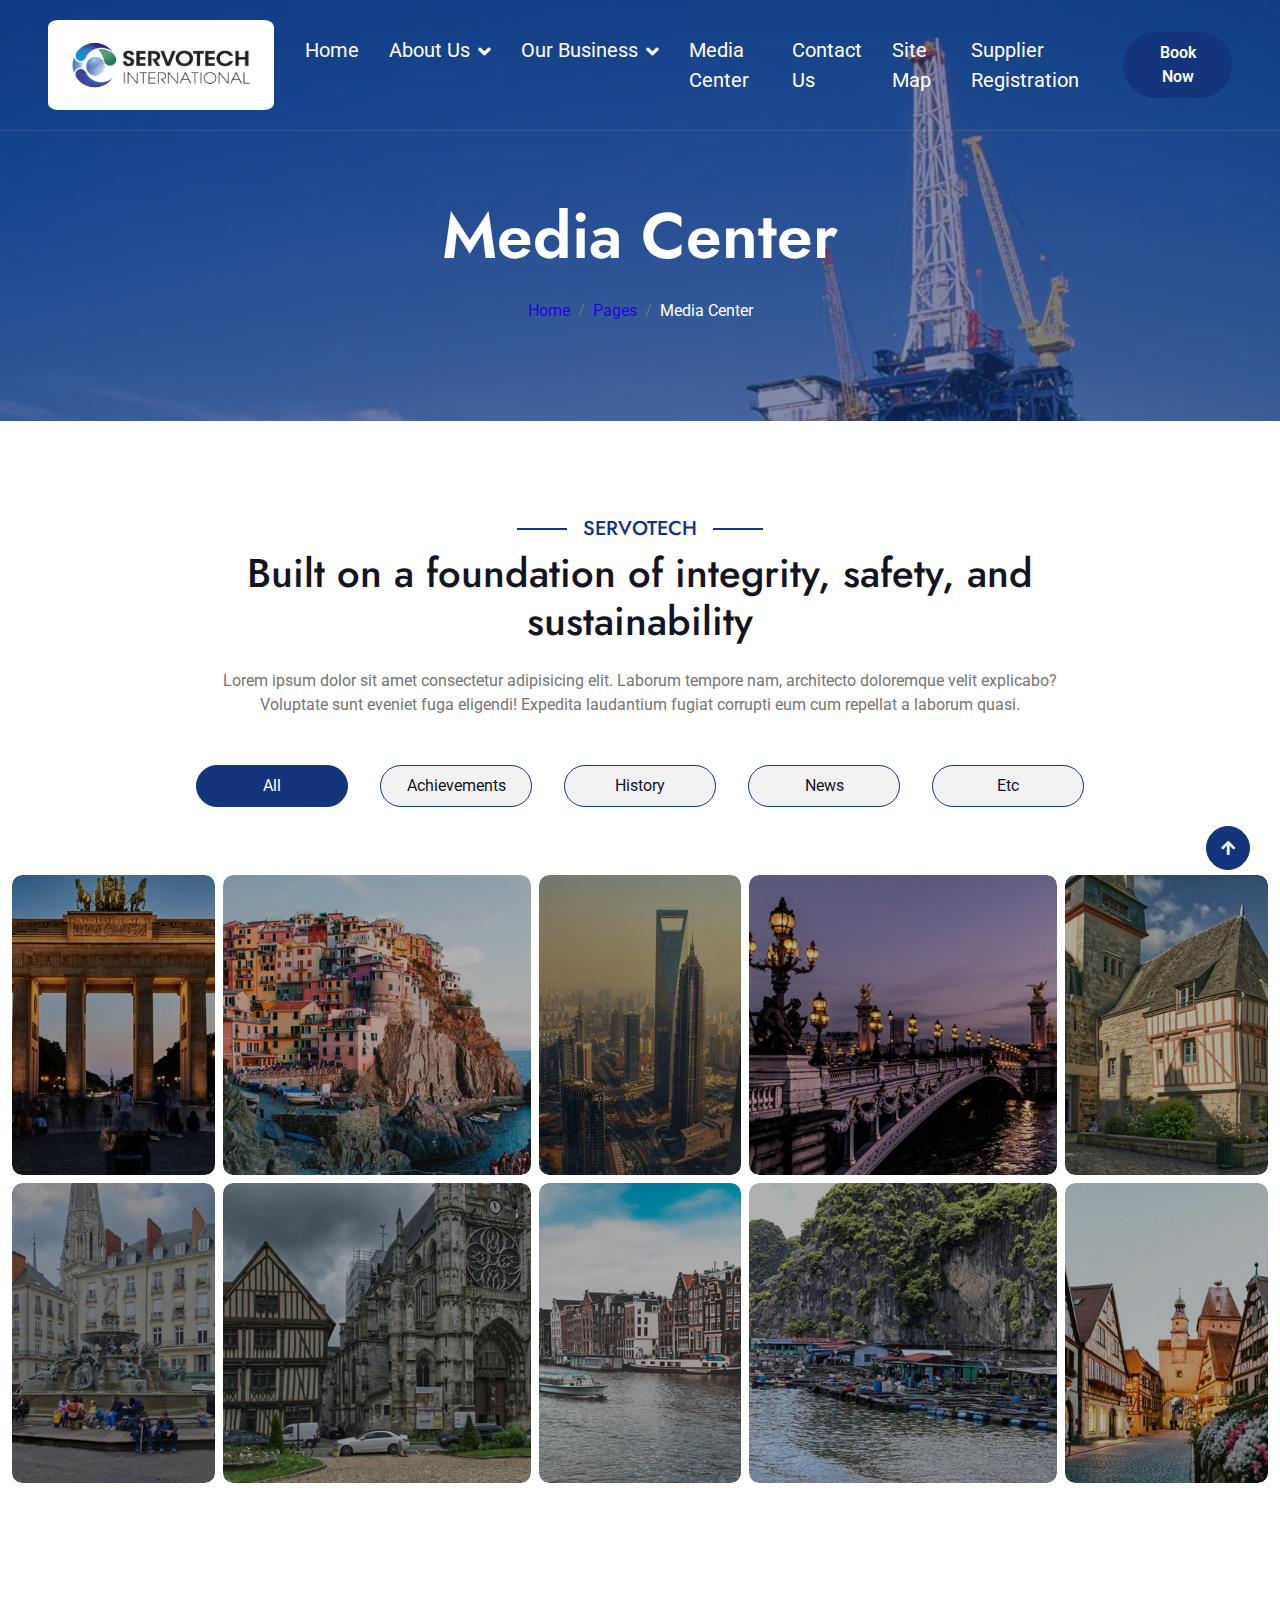
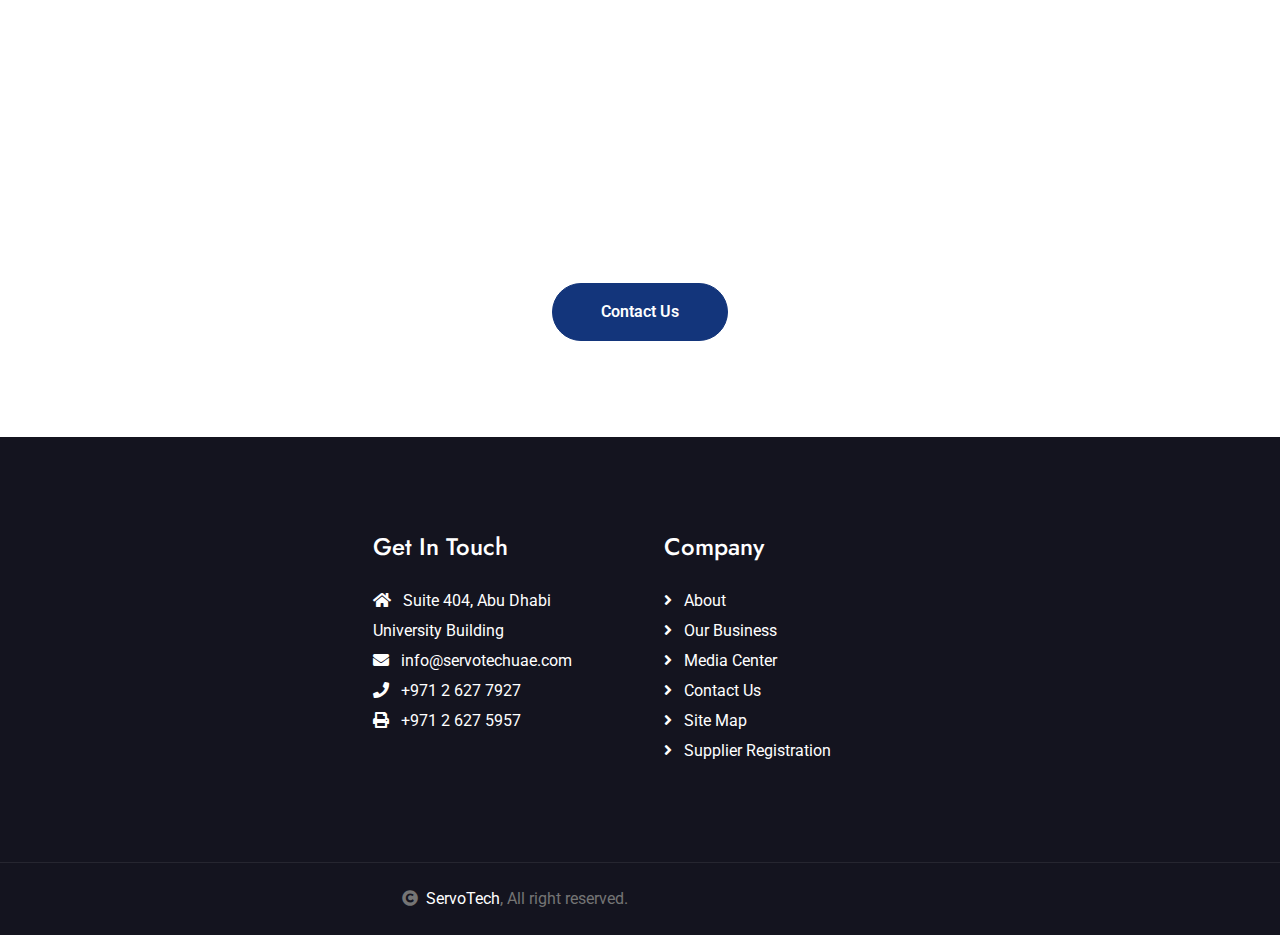
<file: gallery.html>
<!DOCTYPE html>
<html lang="en">

    <head>
        <meta charset="utf-8">
        <title>ServoTech</title>
        <meta content="width=device-width, initial-scale=1.0" name="viewport">
        <meta content="" name="keywords">
        <meta content="" name="description">
<link rel="icon" type="image/x-icon" href="img/favicon.png">
        <!-- Google Web Fonts -->
        <link rel="preconnect" href="https://fonts.googleapis.com">
        <link rel="preconnect" href="https://fonts.gstatic.com" crossorigin>
        <link href="https://fonts.googleapis.com/css2?family=Jost:wght@500;600&family=Roboto&display=swap" rel="stylesheet">

        <!-- Icon Font Stylesheet -->
        <link rel="stylesheet" href="https://use.fontawesome.com/releases/v5.15.4/css/all.css"/>
        <link href="https://cdn.jsdelivr.net/npm/bootstrap-icons@1.4.1/font/bootstrap-icons.css" rel="stylesheet">

        <!-- Libraries Stylesheet -->
        <link href="lib/owlcarousel/assets/owl.carousel.min.css" rel="stylesheet">
        <link href="lib/lightbox/css/lightbox.min.css" rel="stylesheet">


        <!-- Customized Bootstrap Stylesheet -->
        <link href="css/bootstrap.min.css" rel="stylesheet">

        <!-- Template Stylesheet -->
        <link href="css/style.css" rel="stylesheet">
    </head>

    <body>

        <!-- Spinner Start -->
        <div id="spinner" class="show bg-white position-fixed translate-middle w-100 vh-100 top-50 start-50 d-flex align-items-center justify-content-center">
            <div class="spinner-border text-primary" style="width: 3rem; height: 3rem;" role="status">
                <span class="sr-only">Loading...</span>
            </div>
        </div>
        <!-- Spinner End -->


        <!-- Navbar & Hero Start -->
        <div class="container-fluid position-relative p-0">
            <nav class="navbar navbar-expand-lg navbar-light px-4 px-lg-5 py-3 py-lg-0">
                <a href="" class="navbar-brand p-0">
                  <h1 class="m-0"><img class= "navlogo" src="img/stechlogo.png" alt="Description of the image"> </h1>
                    <!-- <img src="img/logo.png" alt="Logo"> -->
                </a>
                <button class="navbar-toggler" type="button" data-bs-toggle="collapse" data-bs-target="#navbarCollapse">
                    <span class="fa fa-bars"></span>
                </button>
                <div class="collapse navbar-collapse" id="navbarCollapse">
                    <div class="navbar-nav ms-auto py-0">
                        <a href="index.html" class="nav-item nav-link">Home</a>
                        <div class="nav-item dropdown">
                            <a href="#" class="nav-link dropdown-toggle" data-bs-toggle="dropdown">About Us</a>
                            <div class="dropdown-menu m-0">
                                <a href="about.html" class="dropdown-item">Governance</a>
                                <a href="guides.html" class="dropdown-item">Our Team</a>
                                <a href="contact.html" class="dropdown-item">Contact Us</a>
                                <a href="about0.html" class="dropdown-item">Partner With Us</a>
                                <a href="booking.html" class="dropdown-item">Supplier Registration</a>
                                <a href="404.html" class="dropdown-item">404 Page</a>
                            </div>
                        </div>
                        <div class="nav-item dropdown">
                            <a href="#" class="nav-link dropdown-toggle" data-bs-toggle="dropdown">Our Business</a>
                            <div class="dropdown-menu m-0">
                                <a href="services.html" class="dropdown-item">Oil Well Services</a>
                                <a href="services2.html" class="dropdown-item">Compressor Parts and Services</a>
                                <a href="services3.html" class="dropdown-item">Used Equipment Sales</a>
                            </div>
                        </div>
                        <a href="gallery.html" class="nav-item nav-link">Media Center</a>
                        <a href="contact.html" class="nav-item nav-link">Contact Us</a>
                        <a href="blog.html" class="nav-item nav-link">Site Map</a>
                        <a href="booking.html" class="nav-item nav-link">Supplier Registration</a>
                    </div>
                    <a href="" class="btn btn-primary rounded-pill py-2 px-4 ms-lg-4">Book Now</a>
                </div>
            </nav>
        </div>
        <!-- Navbar & Hero End -->

        <!-- Header Start -->
        <div class="container-fluid bg-breadcrumb">
            <div class="container text-center py-5" style="max-width: 900px;">
                <h3 class="text-white display-3 mb-4">Media Center</h1>
                <ol class="breadcrumb justify-content-center mb-0">
                    <li class="breadcrumb-item"><a href="index.html">Home</a></li>
                    <li class="breadcrumb-item"><a href="#">Pages</a></li>
                    <li class="breadcrumb-item active text-white">Media Center</li>
                </ol>
            </div>
        </div>
        <!-- Header End -->

        <!-- Gallery Start -->
        <div class="container-fluid gallery py-5 my-5">
            <div class="mx-auto text-center mb-5" style="max-width: 900px;">
                <h5 class="section-title px-3">ServoTech</h5>
                <h1 class="mb-4">Built on a foundation of integrity, safety, and sustainability </h1>
                <p class="mb-0">Lorem ipsum dolor sit amet consectetur adipisicing elit. Laborum tempore nam, architecto doloremque velit explicabo? Voluptate sunt eveniet fuga eligendi! Expedita laudantium fugiat corrupti eum cum repellat a laborum quasi.
                </p>
            </div>
            <div class="tab-class text-center">
                <ul class="nav nav-pills d-inline-flex justify-content-center mb-5">
                    <li class="nav-item">
                        <a class="d-flex mx-3 py-2 border border-primary bg-light rounded-pill active" data-bs-toggle="pill" href="#GalleryTab-1">
                            <span class="text-dark" style="width: 150px;">All</span>
                        </a>
                    </li>
                    <li class="nav-item">
                        <a class="d-flex py-2 mx-3 border border-primary bg-light rounded-pill" data-bs-toggle="pill" href="#GalleryTab-2">
                            <span class="text-dark" style="width: 150px;">Achievements</span>
                        </a>
                    </li>
                    <li class="nav-item">
                        <a class="d-flex mx-3 py-2 border border-primary bg-light rounded-pill" data-bs-toggle="pill" href="#GalleryTab-3">
                            <span class="text-dark" style="width: 150px;">History</span>
                        </a>
                    </li>
                    <li class="nav-item">
                        <a class="d-flex mx-3 py-2 border border-primary bg-light rounded-pill" data-bs-toggle="pill" href="#GalleryTab-4">
                            <span class="text-dark" style="width: 150px;">News</span>
                        </a>
                    </li>
                    <li class="nav-item">
                        <a class="d-flex mx-3 py-2 border border-primary bg-light rounded-pill" data-bs-toggle="pill" href="#GalleryTab-5">
                            <span class="text-dark" style="width: 150px;">Etc</span>
                        </a>
                    </li>
                </ul>
                <div class="tab-content">
                    <div id="GalleryTab-1" class="tab-pane fade show p-0 active">
                        <div class="row g-2">
                            <div class="col-sm-6 col-md-6 col-lg-4 col-xl-2">
                                <div class="gallery-item h-100">
                                    <img src="img/gallery-1.jpg" class="img-fluid w-100 h-100 rounded" alt="Image">
                                    <div class="gallery-content">
                                        <div class="gallery-info">
                                            <h5 class="text-white text-uppercase mb-2">World Tour</h5>
                                            <a href="#" class="btn-hover text-white">View All Place <i class="fa fa-arrow-right ms-2"></i></a>
                                        </div>
                                    </div>
                                    <div class="gallery-plus-icon">
                                        <a href="img/gallery-1.jpg" data-lightbox="gallery-1" class="my-auto"><i class="fas fa-plus fa-2x text-white"></i></a>
                                    </div>
                                </div>
                            </div>
                            <div class="col-sm-6 col-md-6 col-lg-4 col-xl-3">
                                <div class="gallery-item h-100">
                                    <img src="img/gallery-2.jpg" class="img-fluid w-100 h-100 rounded" alt="Image">
                                    <div class="gallery-content">
                                        <div class="gallery-info">
                                            <h5 class="text-white text-uppercase mb-2">World Tour</h5>
                                            <a href="#" class="btn-hover text-white">View All Place <i class="fa fa-arrow-right ms-2"></i></a>
                                        </div>
                                    </div>
                                    <div class="gallery-plus-icon">
                                        <a href="img/gallery-2.jpg" data-lightbox="gallery-2" class="my-auto"><i class="fas fa-plus fa-2x text-white"></i></a>
                                    </div>
                                </div>
                            </div>
                            <div class="col-sm-6 col-md-6 col-lg-4 col-xl-2">
                                <div class="gallery-item h-100">
                                    <img src="img/gallery-3.jpg" class="img-fluid w-100 h-100 rounded" alt="Image">
                                    <div class="gallery-content">
                                        <div class="gallery-info">
                                            <h5 class="text-white text-uppercase mb-2">World Tour</h5>
                                            <a href="#" class="btn-hover text-white">View All Place <i class="fa fa-arrow-right ms-2"></i></a>
                                        </div>
                                    </div>
                                    <div class="gallery-plus-icon">
                                        <a href="img/gallery-3.jpg" data-lightbox="gallery-3" class="my-auto"><i class="fas fa-plus fa-2x text-white"></i></a>
                                    </div>
                                </div>
                            </div>
                            <div class="col-sm-6 col-md-6 col-lg-4 col-xl-3">
                                <div class="gallery-item h-100">
                                    <img src="img/gallery-4.jpg" class="img-fluid w-100 h-100 rounded" alt="Image">
                                    <div class="gallery-content">
                                        <div class="gallery-info">
                                            <h5 class="text-white text-uppercase mb-2">World Tour</h5>
                                            <a href="#" class="btn-hover text-white">View All Place <i class="fa fa-arrow-right ms-2"></i></a>
                                        </div>
                                    </div>
                                    <div class="gallery-plus-icon">
                                        <a href="img/gallery-4.jpg" data-lightbox="gallery-4" class="my-auto"><i class="fas fa-plus fa-2x text-white"></i></a>
                                    </div>
                                </div>
                            </div>
                            <div class="col-sm-6 col-md-6 col-lg-4 col-xl-2">
                                <div class="gallery-item h-100">
                                    <img src="img/gallery-5.jpg" class="img-fluid w-100 h-100 rounded" alt="Image">
                                    <div class="gallery-content">
                                        <div class="gallery-info">
                                            <h5 class="text-white text-uppercase mb-2">World Tour</h5>
                                            <a href="#" class="btn-hover text-white">View All Place <i class="fa fa-arrow-right ms-2"></i></a>
                                        </div>
                                    </div>
                                    <div class="gallery-plus-icon">
                                        <a href="img/gallery-5.jpg" data-lightbox="gallery-5" class="my-auto"><i class="fas fa-plus fa-2x text-white"></i></a>
                                    </div>
                                </div>
                            </div>
                            <div class="col-sm-6 col-md-6 col-lg-4 col-xl-2">
                                <div class="gallery-item h-100">
                                    <img src="img/gallery-6.jpg" class="img-fluid w-100 h-100 rounded" alt="Image">
                                    <div class="gallery-content">
                                        <div class="gallery-info">
                                            <h5 class="text-white text-uppercase mb-2">World Tour</h5>
                                            <a href="#" class="btn-hover text-white">View All Place <i class="fa fa-arrow-right ms-2"></i></a>
                                        </div>
                                    </div>
                                    <div class="gallery-plus-icon">
                                        <a href="img/gallery-6.jpg" data-lightbox="gallery-6" class="my-auto"><i class="fas fa-plus fa-2x text-white"></i></a>
                                    </div>
                                </div>
                            </div>
                            <div class="col-sm-6 col-md-6 col-lg-3 col-xl-3">
                                <div class="gallery-item h-100">
                                    <img src="img/gallery-7.jpg" class="img-fluid w-100 h-100 rounded" alt="Image">
                                    <div class="gallery-content">
                                        <div class="gallery-info">
                                            <h5 class="text-white text-uppercase mb-2">World Tour</h5>
                                            <a href="#" class="btn-hover text-white">View All Place <i class="fa fa-arrow-right ms-2"></i></a>
                                        </div>
                                    </div>
                                    <div class="gallery-plus-icon">
                                        <a href="img/gallery-7.jpg" data-lightbox="gallery-7" class="my-auto"><i class="fas fa-plus fa-2x text-white"></i></a>
                                    </div>
                                </div>
                            </div>
                            <div class="col-sm-6 col-md-6 col-lg-3 col-xl-2">
                                <div class="gallery-item h-100">
                                    <img src="img/gallery-8.jpg" class="img-fluid w-100 h-100 rounded" alt="Image">
                                    <div class="gallery-content">
                                        <div class="gallery-info">
                                            <h5 class="text-white text-uppercase mb-2">World Tour</h5>
                                            <a href="#" class="btn-hover text-white">View All Place <i class="fa fa-arrow-right ms-2"></i></a>
                                        </div>
                                    </div>
                                    <div class="gallery-plus-icon">
                                        <a href="img/gallery-8.jpg" data-lightbox="gallery-8" class="my-auto"><i class="fas fa-plus fa-2x text-white"></i></a>
                                    </div>
                                </div>
                            </div>
                            <div class="col-sm-6 col-md-6 col-lg-3 col-xl-3">
                                <div class="gallery-item h-100">
                                    <img src="img/gallery-9.jpg" class="img-fluid w-100 h-100 rounded" alt="Image">
                                    <div class="gallery-content">
                                        <div class="gallery-info">
                                            <h5 class="text-white text-uppercase mb-2">World Tour</h5>
                                            <a href="#" class="btn-hover text-white">View All Place <i class="fa fa-arrow-right ms-2"></i></a>
                                        </div>
                                    </div>
                                    <div class="gallery-plus-icon">
                                        <a href="img/gallery-9.jpg" data-lightbox="gallery-9" class="my-auto"><i class="fas fa-plus fa-2x text-white"></i></a>
                                    </div>
                                </div>
                            </div>
                            <div class="col-sm-6 col-md-6 col-lg-3 col-xl-2">
                                <div class="gallery-item h-100">
                                    <img src="img/gallery-10.jpg" class="img-fluid w-100 h-100 rounded" alt="Image">
                                    <div class="gallery-content">
                                        <div class="gallery-info">
                                            <h5 class="text-white text-uppercase mb-2">World Tour</h5>
                                            <a href="#" class="btn-hover text-white">View All Place <i class="fa fa-arrow-right ms-2"></i></a>
                                        </div>
                                    </div>
                                    <div class="gallery-plus-icon">
                                        <a href="img/gallery-10.jpg" data-lightbox="gallery-10" class="my-auto"><i class="fas fa-plus fa-2x text-white"></i></a>
                                    </div>
                                </div>
                            </div>
                        </div>
                    </div>
                    <div id="GalleryTab-2" class="tab-pane fade show p-0">
                        <div class="row g-2">
                            <div class="col-sm-6 col-md-6 col-lg-4 col-xl-3">
                                <div class="gallery-item h-100">
                                    <img src="img/gallery-2.jpg" class="img-fluid w-100 h-100 rounded" alt="Image">
                                    <div class="gallery-content">
                                        <div class="gallery-info">
                                            <h5 class="text-white text-uppercase mb-2">World Tour</h5>
                                            <a href="#" class="btn-hover text-white">View All Place <i class="fa fa-arrow-right ms-2"></i></a>
                                        </div>
                                    </div>
                                    <div class="gallery-plus-icon">
                                        <a href="img/gallery-2.jpg" data-lightbox="gallery-2" class="my-auto"><i class="fas fa-plus fa-2x text-white"></i></a>
                                    </div>
                                </div>
                            </div>
                            <div class="col-sm-6 col-md-6 col-lg-4 col-xl-2">
                                <div class="gallery-item h-100">
                                    <img src="img/gallery-3.jpg" class="img-fluid w-100 h-100 rounded" alt="Image">
                                    <div class="gallery-content">
                                        <div class="gallery-info">
                                            <h5 class="text-white text-uppercase mb-2">World Tour</h5>
                                            <a href="#" class="btn-hover text-white">View All Place <i class="fa fa-arrow-right ms-2"></i></a>
                                        </div>
                                    </div>
                                    <div class="gallery-plus-icon">
                                        <a href="img/gallery-3.jpg" data-lightbox="gallery-3" class="my-auto"><i class="fas fa-plus fa-2x text-white"></i></a>
                                    </div>
                                </div>
                            </div>
                        </div>
                    </div>
                    <div id="GalleryTab-3" class="tab-pane fade show p-0">
                        <div class="row g-2">
                            <div class="col-sm-6 col-md-6 col-lg-4 col-xl-3">
                                <div class="gallery-item h-100">
                                    <img src="img/gallery-2.jpg" class="img-fluid w-100 h-100 rounded" alt="Image">
                                    <div class="gallery-content">
                                        <div class="gallery-info">
                                            <h5 class="text-white text-uppercase mb-2">World Tour</h5>
                                            <a href="#" class="btn-hover text-white">View All Place <i class="fa fa-arrow-right ms-2"></i></a>
                                        </div>
                                    </div>
                                    <div class="gallery-plus-icon">
                                        <a href="img/gallery-2.jpg" data-lightbox="gallery-2" class="my-auto"><i class="fas fa-plus fa-2x text-white"></i></a>
                                    </div>
                                </div>
                            </div>
                            <div class="col-sm-6 col-md-6 col-lg-4 col-xl-2">
                                <div class="gallery-item h-100">
                                    <img src="img/gallery-3.jpg" class="img-fluid w-100 h-100 rounded" alt="Image">
                                    <div class="gallery-content">
                                        <div class="gallery-info">
                                            <h5 class="text-white text-uppercase mb-2">World Tour</h5>
                                            <a href="#" class="btn-hover text-white">View All Place <i class="fa fa-arrow-right ms-2"></i></a>
                                        </div>
                                    </div>
                                    <div class="gallery-plus-icon">
                                        <a href="img/gallery-3.jpg" data-lightbox="gallery-3" class="my-auto"><i class="fas fa-plus fa-2x text-white"></i></a>
                                    </div>
                                </div>
                            </div>
                        </div>
                    </div>
                    <div id="GalleryTab-4" class="tab-pane fade show p-0">
                        <div class="row g-2">
                            <div class="col-sm-6 col-md-6 col-lg-4 col-xl-3">
                                <div class="gallery-item h-100">
                                    <img src="img/gallery-2.jpg" class="img-fluid w-100 h-100 rounded" alt="Image">
                                    <div class="gallery-content">
                                        <div class="gallery-info">
                                            <h5 class="text-white text-uppercase mb-2">World Tour</h5>
                                            <a href="#" class="btn-hover text-white">View All Place <i class="fa fa-arrow-right ms-2"></i></a>
                                        </div>
                                    </div>
                                    <div class="gallery-plus-icon">
                                        <a href="img/gallery-2.jpg" data-lightbox="gallery-2" class="my-auto"><i class="fas fa-plus fa-2x text-white"></i></a>
                                    </div>
                                </div>
                            </div>
                            <div class="col-sm-6 col-md-6 col-lg-4 col-xl-2">
                                <div class="gallery-item h-100">
                                    <img src="img/gallery-3.jpg" class="img-fluid w-100 h-100 rounded" alt="Image">
                                    <div class="gallery-content">
                                        <div class="gallery-info">
                                            <h5 class="text-white text-uppercase mb-2">World Tour</h5>
                                            <a href="#" class="btn-hover text-white">View All Place <i class="fa fa-arrow-right ms-2"></i></a>
                                        </div>
                                    </div>
                                    <div class="gallery-plus-icon">
                                        <a href="img/gallery-3.jpg" data-lightbox="gallery-3" class="my-auto"><i class="fas fa-plus fa-2x text-white"></i></a>
                                    </div>
                                </div>
                            </div>
                        </div>
                    </div>
                    <div id="GalleryTab-5" class="tab-pane fade show p-0">
                        <div class="row g-2">
                            <div class="col-sm-6 col-md-6 col-lg-4 col-xl-3">
                                <div class="gallery-item h-100">
                                    <img src="img/gallery-2.jpg" class="img-fluid w-100 h-100 rounded" alt="Image">
                                    <div class="gallery-content">
                                        <div class="gallery-info">
                                            <h5 class="text-white text-uppercase mb-2">World Tour</h5>
                                            <a href="#" class="btn-hover text-white">View All Place <i class="fa fa-arrow-right ms-2"></i></a>
                                        </div>
                                    </div>
                                    <div class="gallery-plus-icon">
                                        <a href="img/gallery-2.jpg" data-lightbox="gallery-2" class="my-auto"><i class="fas fa-plus fa-2x text-white"></i></a>
                                    </div>
                                </div>
                            </div>
                            <div class="col-sm-6 col-md-6 col-lg-4 col-xl-2">
                                <div class="gallery-item h-100">
                                    <img src="img/gallery-3.jpg" class="img-fluid w-100 h-100 rounded" alt="Image">
                                    <div class="gallery-content">
                                        <div class="gallery-info">
                                            <h5 class="text-white text-uppercase mb-2">World Tour</h5>
                                            <a href="#" class="btn-hover text-white">View All Place <i class="fa fa-arrow-right ms-2"></i></a>
                                        </div>
                                    </div>
                                    <div class="gallery-plus-icon">
                                        <a href="img/gallery-3.jpg" data-lightbox="gallery-3" class="my-auto"><i class="fas fa-plus fa-2x text-white"></i></a>
                                    </div>
                                </div>
                            </div>
                        </div>
                    </div>
                </div>
            </div>
        </div>
        <!-- Gallery End -->

        <!-- Subscribe Start -->
        <div class="container-fluid subscribe py-5">
            <div class="container text-center py-5">
                <div class="mx-auto text-center" style="max-width: 900px;">
                    <h5 class="subscribe-title px-3">Get In Touch</h5>
                    <h1 class="text-white mb-4">Contact Us Today</h1>
                <p class="text-white mb-5">Have questions or need assistance? Our team is here to help! Reach out to us via phone, email, or our contact form. We look forward to hearing from you and providing the support you need.
                    </p>
                    <div class="text-center">
                        <a class="btn btn-primary rounded-pill py-3 px-5 mt-2" href="contact.html">Contact Us</a>
                    </div>
                </div>
            </div>
        </div>
        <!-- Subscribe End -->

        <!-- Footer Start -->
        <div class="container-fluid footer py-5">
        <div class="container py-5">
            <div class="row g-5 justify-content-center">
                <div class="col-md-6 col-lg-6 col-xl-3">
                    <div class="footer-item d-flex flex-column">
                        <h4 class="mb-4 text-white">Get In Touch</h4>
                        <a href=""><i class="fas fa-home me-2"></i> Suite 404, Abu Dhabi University Building</a>
                        <a href=""><i class="fas fa-envelope me-2"></i> info@servotechuae.com</a>
                        <a href=""><i class="fas fa-phone me-2"></i> +971 2 627 7927</a>
                        <a href="" class="mb-3"><i class="fas fa-print me-2"></i> +971 2 627 5957</a>
                    </div>
                </div>
                <div class="col-md-6 col-lg-6 col-xl-3">
                    <div class="footer-item d-flex flex-column">
                        <h4 class="mb-4 text-white">Company</h4>
                        <a href="about.html"><i class="fas fa-angle-right me-2"></i> About</a>
                        <a href=""><i class="fas fa-angle-right me-2"></i> Our Business</a>
                        <a href=""><i class="fas fa-angle-right me-2"></i> Media Center</a>
                        <a href=""><i class="fas fa-angle-right me-2"></i> Contact Us</a>
                        <a href=""><i class="fas fa-angle-right me-2"></i> Site Map</a>
                        <a href=""><i class="fas fa-angle-right me-2"></i> Supplier Registration</a>
                    </div>
                </div>
            </div>
        </div>
    </div>

        <!-- Footer End -->

        <!-- Copyright Start -->
        <div class="container-fluid copyright text-body py-4">
            <div class="container">
                <div class="row g-4 align-items-center">
                    <div class="col-md-6 text-center text-md-end mb-md-0">
                        <i class="fas fa-copyright me-2"></i><a class="text-white" href="#">ServoTech</a>, All right reserved.
                    </div>

                    </div>
                </div>
            </div>
        </div>
        <!-- Copyright End -->

        <!-- Back to Top -->
        <a href="#" class="btn btn-primary btn-primary-outline-0 btn-md-square back-to-top"><i class="fa fa-arrow-up"></i></a>


        <!-- JavaScript Libraries -->
        <script src="https://ajax.googleapis.com/ajax/libs/jquery/3.6.4/jquery.min.js"></script>
        <script src="https://cdn.jsdelivr.net/npm/bootstrap@5.0.0/dist/js/bootstrap.bundle.min.js"></script>
        <script src="lib/easing/easing.min.js"></script>
        <script src="lib/waypoints/waypoints.min.js"></script>
        <script src="lib/owlcarousel/owl.carousel.min.js"></script>
        <script src="lib/lightbox/js/lightbox.min.js"></script>


        <!-- Template Javascript -->
        <script src="js/main.js"></script>
    </body>

</html>
</file>
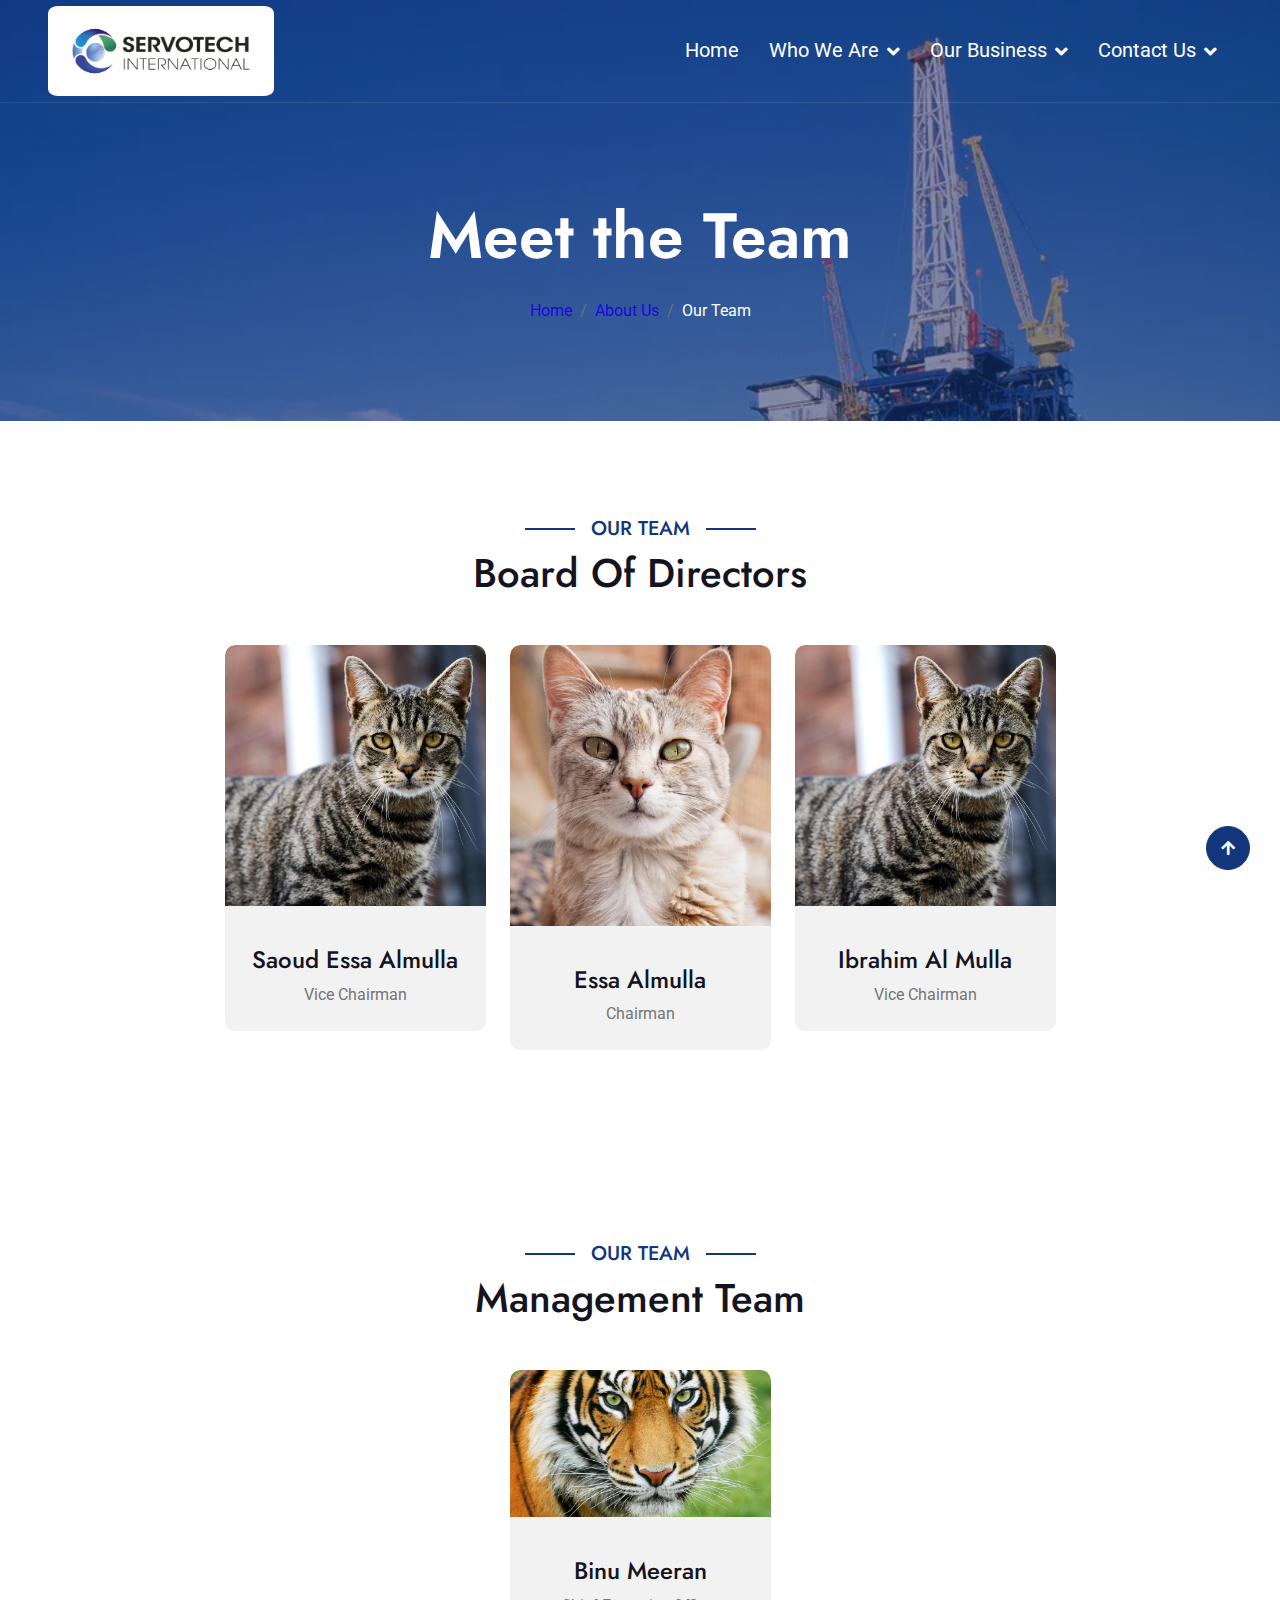
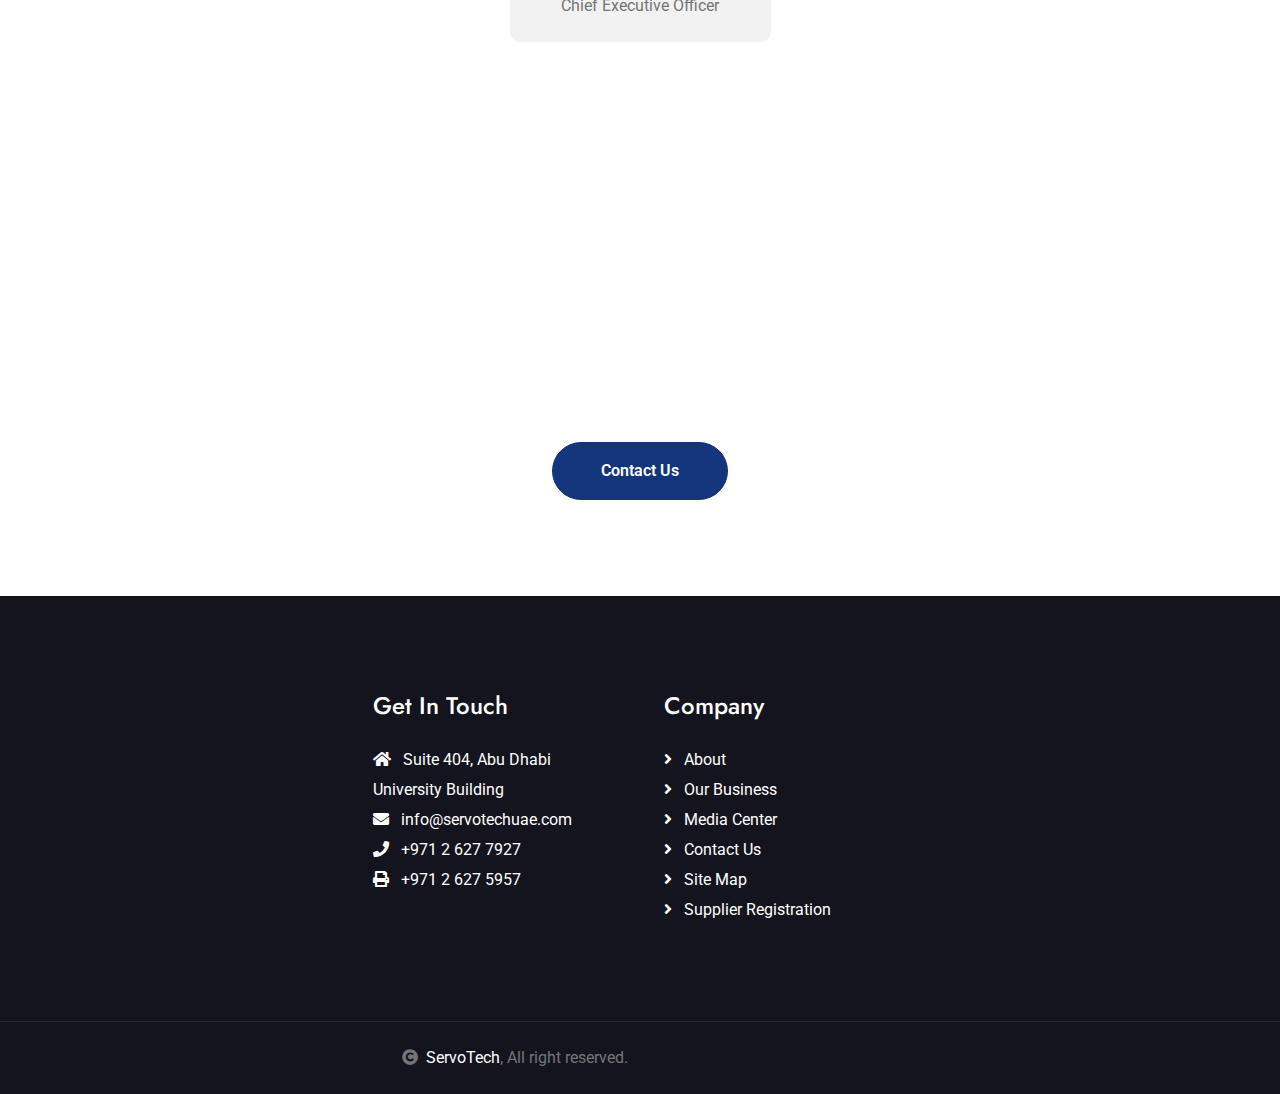
<file: guides.html>
<!DOCTYPE html>
<html lang="en">

    <head>
        <meta charset="utf-8">
        <title>ServoTech</title>
        <meta content="width=device-width, initial-scale=1.0" name="viewport">
        <meta content="" name="keywords">
        <meta content="" name="description">
<link rel="icon" type="image/x-icon" href="img/favicon.png">
        <!-- Google Web Fonts -->
        <link rel="preconnect" href="https://fonts.googleapis.com">
        <link rel="preconnect" href="https://fonts.gstatic.com" crossorigin>
        <link href="https://fonts.googleapis.com/css2?family=Jost:wght@500;600&family=Roboto&display=swap" rel="stylesheet">

        <!-- Icon Font Stylesheet -->
        <link rel="stylesheet" href="https://use.fontawesome.com/releases/v5.15.4/css/all.css"/>
        <link href="https://cdn.jsdelivr.net/npm/bootstrap-icons@1.4.1/font/bootstrap-icons.css" rel="stylesheet">

        <!-- Libraries Stylesheet -->
        <link href="lib/owlcarousel/assets/owl.carousel.min.css" rel="stylesheet">
        <link href="lib/lightbox/css/lightbox.min.css" rel="stylesheet">


        <!-- Customized Bootstrap Stylesheet -->
        <link href="css/bootstrap.min.css" rel="stylesheet">

        <!-- Template Stylesheet -->
        <link href="css/style.css" rel="stylesheet">
    </head>

    <body>

        <!-- Spinner Start -->
        <div id="spinner" class="show bg-white position-fixed translate-middle w-100 vh-100 top-50 start-50 d-flex align-items-center justify-content-center">
            <div class="spinner-border text-primary" style="width: 3rem; height: 3rem;" role="status">
                <span class="sr-only">Loading...</span>
            </div>
        </div>
        <!-- Spinner End -->


        <!-- Navbar & Hero Start -->
        <div class="container-fluid position-relative p-0">
          <nav class="navbar navbar-expand-lg navbar-light px-4 px-lg-5 py-3 py-lg-0">
              <a href="" class="navbar-brand p-0">
                  <h1 class="m-0"><img class= "navlogo" src="img/stechlogo.png" alt="Description of the image"> </h1>
                  <!-- <img src="img/logo.png" alt="Logo"> -->
              </a>
              <button class="navbar-toggler" type="button" data-bs-toggle="collapse" data-bs-target="#navbarCollapse">
                  <span class="fa fa-bars"></span>
              </button>
              <div class="collapse navbar-collapse" id="navbarCollapse">
                  <div class="navbar-nav ms-auto py-0">
                    <a href="index.html" class="nav-item nav-link">Home</a>
                    <div class="nav-item dropdown">
                        <a href="#" class="nav-link dropdown-toggle" data-bs-toggle="dropdown">Who We Are</a>
                        <div class="dropdown-menu m-0">
                            <a href="about.html" class="dropdown-item">About Us</a>
                            <a href="guides.html" class="dropdown-item">Our Team</a>

                            <a href="about0.html" class="dropdown-item">Partner With Us</a>

                            <!-- <a href="404.html" class="dropdown-item">404 Page</a> -->
                        </div>
                    </div>
                    <div class="nav-item dropdown">
                        <a href="#" class="nav-link dropdown-toggle" data-bs-toggle="dropdown">Our Business</a>
                        <div class="dropdown-menu m-0">
                            <a href="services.html" class="dropdown-item">Oil Well Services</a>
                            <a href="services2.html" class="dropdown-item">Compressor Parts and Services</a>
                            <a href="services3.html" class="dropdown-item">Used Equipment Sales</a>
                        </div>
                    </div>

                    <div class="nav-item dropdown">
                        <a href="#" class="nav-link dropdown-toggle" data-bs-toggle="dropdown">Contact Us</a>
                        <div class="dropdown-menu m-0">
                            <a href="contact.html" class="dropdown-item">Contact Us</a>
                            <a href="booking.html" class="dropdown-item">Register as a Supplier</a>
                            <!-- <a href="404.html" class="dropdown-item">404 Page</a> -->
                        </div>
                    </div>

                  </div>

              </div>
          </nav>
        </div>
        <!-- Navbar & Hero End -->

        <!-- Header Start -->
        <div class="container-fluid bg-breadcrumb">
            <div class="container text-center py-5" style="max-width: 900px;">
                <h3 class="text-white display-3 mb-4">Meet the Team</h1>
                <ol class="breadcrumb justify-content-center mb-0">
                    <li class="breadcrumb-item"><a href="index.html">Home</a></li>
                    <li class="breadcrumb-item"><a href="">About Us</a></li>
                    <li class="breadcrumb-item active text-white">Our Team</li>
                </ol>
            </div>
        </div>
        <!-- Header End -->

        <!-- Travel Guide Start -->
        <div class="container-fluid guide py-5">
    <div class="container py-5">
        <div class="mx-auto text-center mb-5" style="max-width: 900px;">
            <h5 class="section-title px-3">Our Team</h5>
            <h1 class="mb-0">Board Of Directors</h1>
        </div>
        <div class="row g-4 justify-content-center">
            <div class="col-md-6 col-lg-3">
                <div class="guide-item">
                    <div class="guide-img">
                        <div class="guide-img-efects">
                            <img src="img/guide-4.jpg" class="img-fluid w-100 rounded-top" alt="Image">
                        </div>
                    </div>
                    <div class="guide-title text-center rounded-bottom p-4">
                      <div class="guide-title-inner">
                          <h4 class="mt-3">Saoud Essa Almulla </h4>
                          <p class="mb-0">Vice Chairman</p>
                      </div>
                    </div>
                </div>
            </div>
            <div class="col-md-6 col-lg-3">
                <div class="guide-item">
                    <div class="guide-img">
                        <div class="guide-img-efects">
                            <img src="img/guide-2.jpg" class="img-fluid w-100 rounded-top" alt="Image">
                        </div>
                    </div>
                    <div class="guide-title text-center rounded-bottom p-4">

                        <div class="guide-title-inner">
                            <h4 class="mt-3">Essa Almulla</h4>
                            <p class="mb-0">Chairman</p>
                        </div>
                    </div>
                </div>
            </div>
            <div class="col-md-6 col-lg-3">
                <div class="guide-item">
                    <div class="guide-img">
                        <div class="guide-img-efects">
                            <img src="img/guide-4.jpg" class="img-fluid w-100 rounded-top" alt="Image">
                        </div>
                    </div>
                    <div class="guide-title text-center rounded-bottom p-4">
                        <div class="guide-title-inner">
                            <h4 class="mt-3">Ibrahim Al Mulla</h4>
                            <p class="mb-0">Vice Chairman</p>
                        </div>
                    </div>
                </div>
            </div>
        </div>
    </div>
</div>
<!-- Travel Guide End -->
          <div class="container-fluid guide py-5">
              <div class="container py-5">
                  <div class="mx-auto text-center mb-5" style="max-width: 900px;">
                      <h5 class="section-title px-3">Our Team</h5>
                      <h1 class="mb-0">Management Team</h1>
                  </div>
                  <div class="row g-4 justify-content-center">
                      <div class="col-md-6 col-lg-3">
                          <div class="guide-item">
                              <div class="guide-img">
                                  <div class="guide-img-efects">
                                      <img src="img/guide-1.jpg" class="img-fluid w-100 rounded-top" alt="Image">
                                  </div>
                              </div>
                              <div class="guide-title text-center rounded-bottom p-4">
                                  <div class="guide-title-inner">
                                      <h4 class="mt-3">Binu Meeran</h4>
                                      <p class="mb-0">Chief Executive Officer</p>
                                  </div>

                                  <div class="guide-title-inner">
                                      <p class="mb-0"></p>
                                  </div>
                              </div>
                          </div>
                      </div>
                  </div>
              </div>
          </div>


            <!-- Subscribe Start -->
            <div class="container-fluid subscribe py-5">
                <div class="container text-center py-5">
                    <div class="mx-auto text-center" style="max-width: 900px;">
                        <h5 class="subscribe-title px-3">Get In Touch</h5>
                        <h1 class="text-white mb-4">Contact Us Today</h1>
                      <p class="text-white mb-5">Have questions or need assistance? Our team is here to help! Reach out to us via phone, email, or our contact form. We look forward to hearing from you and providing the support you need.
                        </p>
                        <div class="text-center">
                            <a class="btn btn-primary rounded-pill py-3 px-5 mt-2" href="contact.html">Contact Us</a>
                        </div>
                    </div>
                </div>
            </div>
            <!-- Subscribe End -->

            <!-- Footer Start -->
            <div class="container-fluid footer py-5">
            <div class="container py-5">
                <div class="row g-5 justify-content-center">
                    <div class="col-md-6 col-lg-6 col-xl-3">
                        <div class="footer-item d-flex flex-column">
                            <h4 class="mb-4 text-white">Get In Touch</h4>
                            <a href=""><i class="fas fa-home me-2"></i> Suite 404, Abu Dhabi University Building</a>
                            <a href=""><i class="fas fa-envelope me-2"></i> info@servotechuae.com</a>
                            <a href=""><i class="fas fa-phone me-2"></i> +971 2 627 7927</a>
                            <a href="" class="mb-3"><i class="fas fa-print me-2"></i> +971 2 627 5957</a>
                        </div>
                    </div>
                    <div class="col-md-6 col-lg-6 col-xl-3">
                        <div class="footer-item d-flex flex-column">
                            <h4 class="mb-4 text-white">Company</h4>
                            <a href="about.html"><i class="fas fa-angle-right me-2"></i> About</a>
                            <a href=""><i class="fas fa-angle-right me-2"></i> Our Business</a>
                            <a href=""><i class="fas fa-angle-right me-2"></i> Media Center</a>
                            <a href=""><i class="fas fa-angle-right me-2"></i> Contact Us</a>
                            <a href=""><i class="fas fa-angle-right me-2"></i> Site Map</a>
                            <a href=""><i class="fas fa-angle-right me-2"></i> Supplier Registration</a>
                        </div>
                    </div>
                </div>
            </div>
            </div>

            <!-- Footer End -->

            <!-- Copyright Start -->
            <div class="container-fluid copyright text-body py-4">
                <div class="container">
                    <div class="row g-4 align-items-center">
                        <div class="col-md-6 text-center text-md-end mb-md-0">
                            <i class="fas fa-copyright me-2"></i><a class="text-white" href="#">ServoTech</a>, All right reserved.
                        </div>

                        </div>
                    </div>
                </div>
            </div>
            <!-- Copyright End -->

        <!-- Back to Top -->
        <a href="#" class="btn btn-primary btn-primary-outline-0 btn-md-square back-to-top"><i class="fa fa-arrow-up"></i></a>


        <!-- JavaScript Libraries -->
        <script src="https://ajax.googleapis.com/ajax/libs/jquery/3.6.4/jquery.min.js"></script>
        <script src="https://cdn.jsdelivr.net/npm/bootstrap@5.0.0/dist/js/bootstrap.bundle.min.js"></script>
        <script src="lib/easing/easing.min.js"></script>
        <script src="lib/waypoints/waypoints.min.js"></script>
        <script src="lib/owlcarousel/owl.carousel.min.js"></script>
        <script src="lib/lightbox/js/lightbox.min.js"></script>


        <!-- Template Javascript -->
        <script src="js/main.js"></script>
    </body>

</html>
</file>
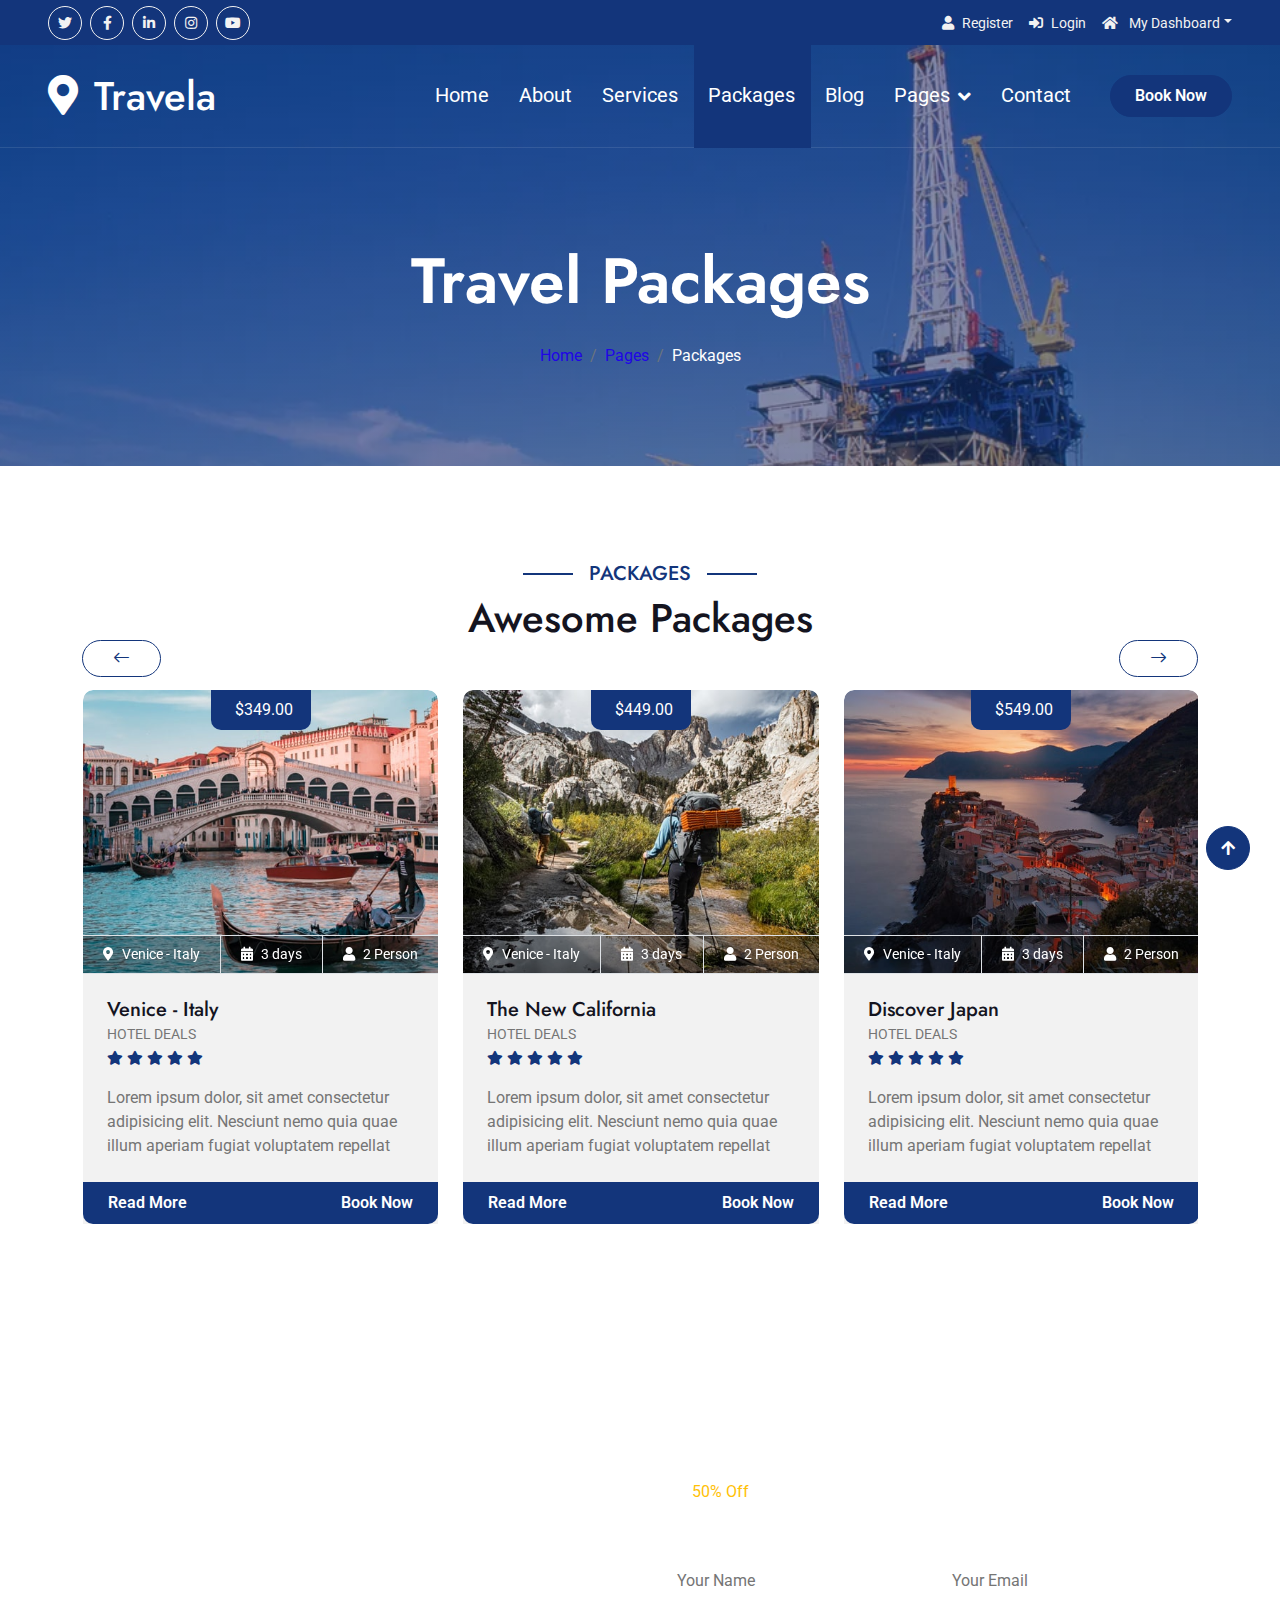
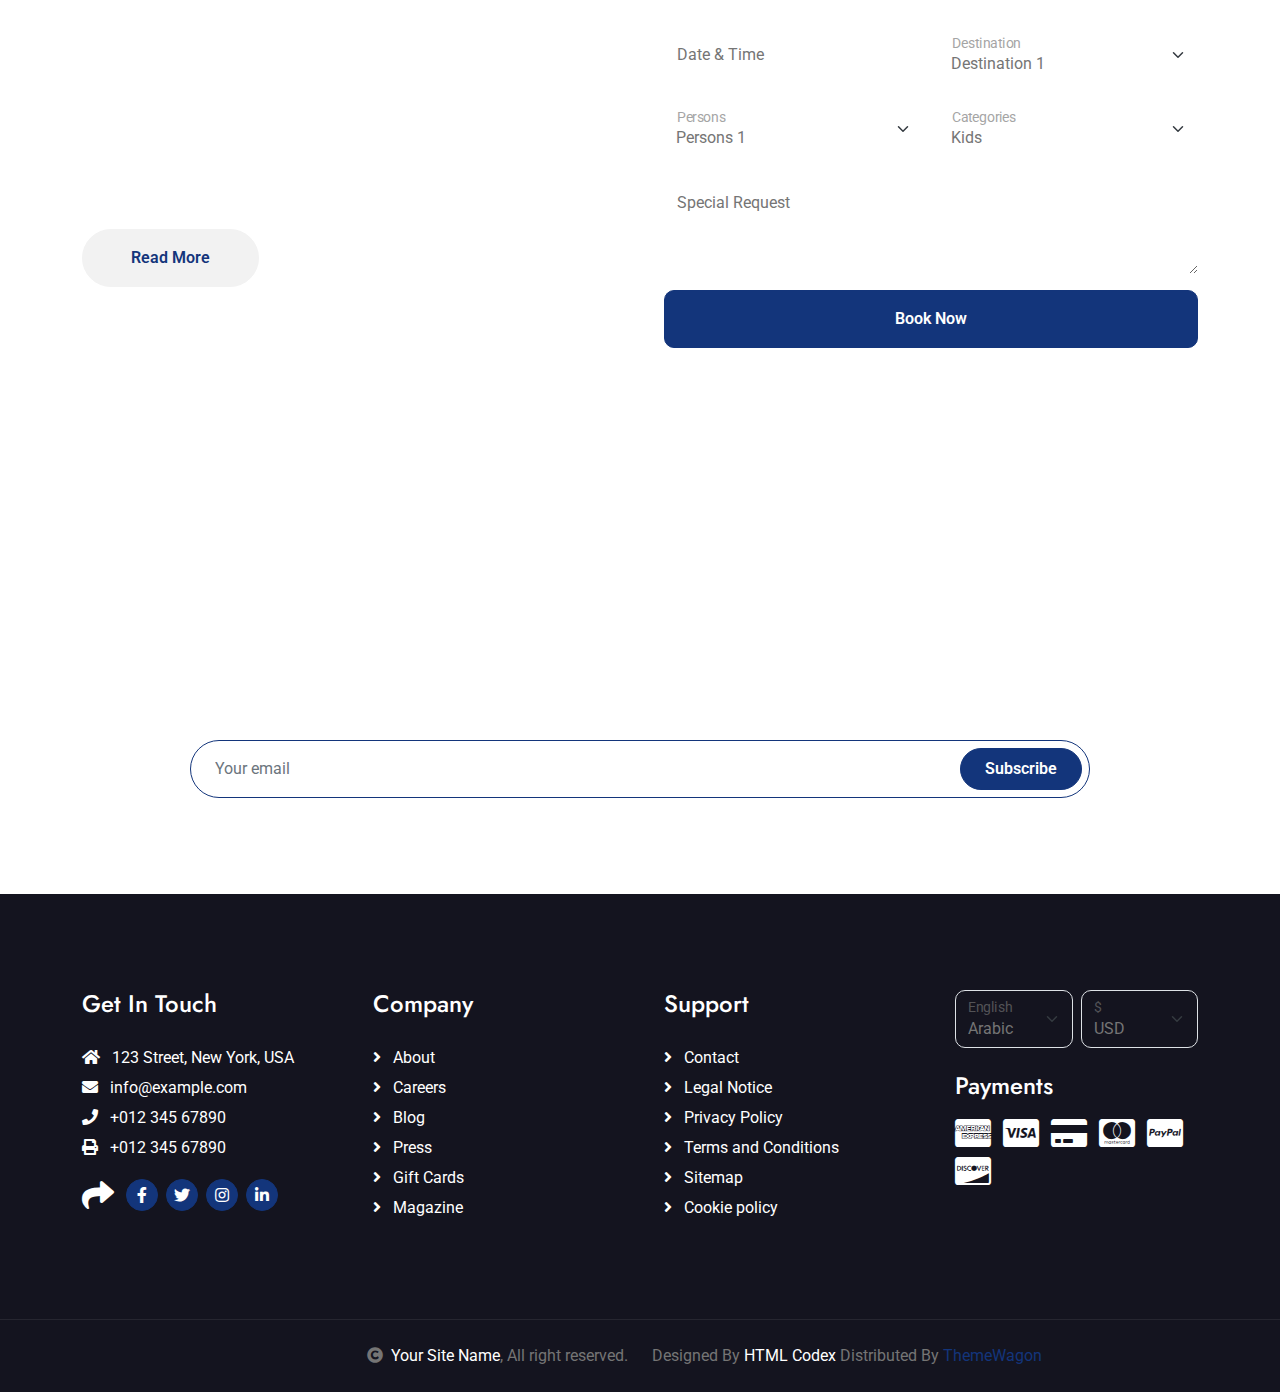
<file: packages.html>
<!DOCTYPE html>
<html lang="en">

    <head>
        <meta charset="utf-8">
        <title>Travela - Tourism Website Template</title>
        <meta content="width=device-width, initial-scale=1.0" name="viewport">
        <meta content="" name="keywords">
        <meta content="" name="description">
<link rel="icon" type="image/x-icon" href="img/favicon.png">
        <!-- Google Web Fonts -->
        <link rel="preconnect" href="https://fonts.googleapis.com">
        <link rel="preconnect" href="https://fonts.gstatic.com" crossorigin>
        <link href="https://fonts.googleapis.com/css2?family=Jost:wght@500;600&family=Roboto&display=swap" rel="stylesheet">

        <!-- Icon Font Stylesheet -->
        <link rel="stylesheet" href="https://use.fontawesome.com/releases/v5.15.4/css/all.css"/>
        <link href="https://cdn.jsdelivr.net/npm/bootstrap-icons@1.4.1/font/bootstrap-icons.css" rel="stylesheet">

        <!-- Libraries Stylesheet -->
        <link href="lib/owlcarousel/assets/owl.carousel.min.css" rel="stylesheet">
        <link href="lib/lightbox/css/lightbox.min.css" rel="stylesheet">


        <!-- Customized Bootstrap Stylesheet -->
        <link href="css/bootstrap.min.css" rel="stylesheet">

        <!-- Template Stylesheet -->
        <link href="css/style.css" rel="stylesheet">
    </head>

    <body>

        <!-- Spinner Start -->
        <div id="spinner" class="show bg-white position-fixed translate-middle w-100 vh-100 top-50 start-50 d-flex align-items-center justify-content-center">
            <div class="spinner-border text-primary" style="width: 3rem; height: 3rem;" role="status">
                <span class="sr-only">Loading...</span>
            </div>
        </div>
        <!-- Spinner End -->

        <!-- Topbar Start -->
        <div class="container-fluid bg-primary px-5 d-none d-lg-block">
            <div class="row gx-0">
                <div class="col-lg-8 text-center text-lg-start mb-2 mb-lg-0">
                    <div class="d-inline-flex align-items-center" style="height: 45px;">
                        <a class="btn btn-sm btn-outline-light btn-sm-square rounded-circle me-2" href=""><i class="fab fa-twitter fw-normal"></i></a>
                        <a class="btn btn-sm btn-outline-light btn-sm-square rounded-circle me-2" href=""><i class="fab fa-facebook-f fw-normal"></i></a>
                        <a class="btn btn-sm btn-outline-light btn-sm-square rounded-circle me-2" href=""><i class="fab fa-linkedin-in fw-normal"></i></a>
                        <a class="btn btn-sm btn-outline-light btn-sm-square rounded-circle me-2" href=""><i class="fab fa-instagram fw-normal"></i></a>
                        <a class="btn btn-sm btn-outline-light btn-sm-square rounded-circle" href=""><i class="fab fa-youtube fw-normal"></i></a>
                    </div>
                </div>
                <div class="col-lg-4 text-center text-lg-end">
                    <div class="d-inline-flex align-items-center" style="height: 45px;">
                        <a href="#"><small class="me-3 text-light"><i class="fa fa-user me-2"></i>Register</small></a>
                        <a href="#"><small class="me-3 text-light"><i class="fa fa-sign-in-alt me-2"></i>Login</small></a>
                        <div class="dropdown">
                            <a href="#" class="dropdown-toggle text-light" data-bs-toggle="dropdown"><small><i class="fa fa-home me-2"></i> My Dashboard</small></a>
                            <div class="dropdown-menu rounded">
                                <a href="#" class="dropdown-item"><i class="fas fa-user-alt me-2"></i> My Profile</a>
                                <a href="#" class="dropdown-item"><i class="fas fa-comment-alt me-2"></i> Inbox</a>
                                <a href="#" class="dropdown-item"><i class="fas fa-bell me-2"></i> Notifications</a>
                                <a href="#" class="dropdown-item"><i class="fas fa-cog me-2"></i> Account Settings</a>
                                <a href="#" class="dropdown-item"><i class="fas fa-power-off me-2"></i> Log Out</a>
                            </div>
                        </div>
                    </div>
                </div>
            </div>
        </div>
        <!-- Topbar End -->

        <!-- Navbar & Hero Start -->
        <div class="container-fluid position-relative p-0">
            <nav class="navbar navbar-expand-lg navbar-light px-4 px-lg-5 py-3 py-lg-0">
                <a href="" class="navbar-brand p-0">
                    <h1 class="m-0"><i class="fa fa-map-marker-alt me-3"></i>Travela</h1>
                    <!-- <img src="img/logo.png" alt="Logo"> -->
                </a>
                <button class="navbar-toggler" type="button" data-bs-toggle="collapse" data-bs-target="#navbarCollapse">
                    <span class="fa fa-bars"></span>
                </button>
                <div class="collapse navbar-collapse" id="navbarCollapse">
                    <div class="navbar-nav ms-auto py-0">
                        <a href="index.html" class="nav-item nav-link">Home</a>
                        <a href="about.html" class="nav-item nav-link">About</a>
                        <a href="services.html" class="nav-item nav-link">Services</a>
                        <a href="packages.html" class="nav-item nav-link active">Packages</a>
                        <a href="blog.html" class="nav-item nav-link">Blog</a>
                        <div class="nav-item dropdown">
                            <a href="#" class="nav-link dropdown-toggle" data-bs-toggle="dropdown">Pages</a>
                            <div class="dropdown-menu m-0">
                                <a href="destination.html" class="dropdown-item">Destination</a>
                                <a href="tour.html" class="dropdown-item">Explore Tour</a>
                                <a href="booking.html" class="dropdown-item">Travel Booking</a>
                                <a href="gallery.html" class="dropdown-item">Our Gallery</a>
                                <a href="guides.html" class="dropdown-item">Travel Guides</a>
                                <a href="testimonial.html" class="dropdown-item">Testimonial</a>
                                <a href="404.html" class="dropdown-item">404 Page</a>
                            </div>
                        </div>
                        <a href="contact.html" class="nav-item nav-link">Contact</a>
                    </div>
                    <a href="" class="btn btn-primary rounded-pill py-2 px-4 ms-lg-4">Book Now</a>
                </div>
            </nav>
        </div>
        <!-- Navbar & Hero End -->

        <!-- Header Start -->
        <div class="container-fluid bg-breadcrumb">
            <div class="container text-center py-5" style="max-width: 900px;">
                <h3 class="text-white display-3 mb-4">Travel Packages</h1>
                <ol class="breadcrumb justify-content-center mb-0">
                    <li class="breadcrumb-item"><a href="index.html">Home</a></li>
                    <li class="breadcrumb-item"><a href="#">Pages</a></li>
                    <li class="breadcrumb-item active text-white">Packages</li>
                </ol>
            </div>
        </div>
        <!-- Header End -->

        <!-- Packages Start -->
        <div class="container-fluid packages py-5">
            <div class="container py-5">
                <div class="mx-auto text-center mb-5" style="max-width: 900px;">
                    <h5 class="section-title px-3">Packages</h5>
                    <h1 class="mb-0">Awesome Packages</h1>
                </div>
                <div class="packages-carousel owl-carousel">
                    <div class="packages-item">
                        <div class="packages-img">
                            <img src="img/packages-4.jpg" class="img-fluid w-100 rounded-top" alt="Image">
                            <div class="packages-info d-flex border border-start-0 border-end-0 position-absolute" style="width: 100%; bottom: 0; left: 0; z-index: 5;">
                                <small class="flex-fill text-center border-end py-2"><i class="fa fa-map-marker-alt me-2"></i>Venice - Italy</small>
                                <small class="flex-fill text-center border-end py-2"><i class="fa fa-calendar-alt me-2"></i>3 days</small>
                                <small class="flex-fill text-center py-2"><i class="fa fa-user me-2"></i>2 Person</small>
                            </div>
                            <div class="packages-price py-2 px-4">$349.00</div>
                        </div>
                        <div class="packages-content bg-light">
                            <div class="p-4 pb-0">
                                <h5 class="mb-0">Venice - Italy</h5>
                                <small class="text-uppercase">Hotel Deals</small>
                                <div class="mb-3">
                                    <small class="fa fa-star text-primary"></small>
                                    <small class="fa fa-star text-primary"></small>
                                    <small class="fa fa-star text-primary"></small>
                                    <small class="fa fa-star text-primary"></small>
                                    <small class="fa fa-star text-primary"></small>
                                </div>
                                <p class="mb-4">Lorem ipsum dolor, sit amet consectetur adipisicing elit. Nesciunt nemo quia quae illum aperiam fugiat voluptatem repellat</p>
                            </div>
                            <div class="row bg-primary rounded-bottom mx-0">
                                <div class="col-6 text-start px-0">
                                    <a href="#" class="btn-hover btn text-white py-2 px-4">Read More</a>
                                </div>
                                <div class="col-6 text-end px-0">
                                    <a href="#" class="btn-hover btn text-white py-2 px-4">Book Now</a>
                                </div>
                            </div>
                        </div>
                    </div>
                    <div class="packages-item">
                        <div class="packages-img">
                            <img src="img/packages-2.jpg" class="img-fluid w-100 rounded-top" alt="Image">
                            <div class="packages-info d-flex border border-start-0 border-end-0 position-absolute" style="width: 100%; bottom: 0; left: 0; z-index: 5;">
                                <small class="flex-fill text-center border-end py-2"><i class="fa fa-map-marker-alt me-2"></i>Venice - Italy</small>
                                <small class="flex-fill text-center border-end py-2"><i class="fa fa-calendar-alt me-2"></i>3 days</small>
                                <small class="flex-fill text-center py-2"><i class="fa fa-user me-2"></i>2 Person</small>
                            </div>
                            <div class="packages-price py-2 px-4">$449.00</div>
                        </div>
                        <div class="packages-content bg-light">
                            <div class="p-4 pb-0">
                                <h5 class="mb-0">The New California</h5>
                                <small class="text-uppercase">Hotel Deals</small>
                                <div class="mb-3">
                                    <small class="fa fa-star text-primary"></small>
                                    <small class="fa fa-star text-primary"></small>
                                    <small class="fa fa-star text-primary"></small>
                                    <small class="fa fa-star text-primary"></small>
                                    <small class="fa fa-star text-primary"></small>
                                </div>
                                <p class="mb-4">Lorem ipsum dolor, sit amet consectetur adipisicing elit. Nesciunt nemo quia quae illum aperiam fugiat voluptatem repellat</p>
                            </div>
                            <div class="row bg-primary rounded-bottom mx-0">
                                <div class="col-6 text-start px-0">
                                    <a href="#" class="btn-hover btn text-white py-2 px-4">Read More</a>
                                </div>
                                <div class="col-6 text-end px-0">
                                    <a href="#" class="btn-hover btn text-white py-2 px-4">Book Now</a>
                                </div>
                            </div>
                        </div>
                    </div>
                    <div class="packages-item">
                        <div class="packages-img">
                            <img src="img/packages-3.jpg" class="img-fluid w-100 rounded-top" alt="Image">
                            <div class="packages-info d-flex border border-start-0 border-end-0 position-absolute" style="width: 100%; bottom: 0; left: 0; z-index: 5;">
                                <small class="flex-fill text-center border-end py-2"><i class="fa fa-map-marker-alt me-2"></i>Venice - Italy</small>
                                <small class="flex-fill text-center border-end py-2"><i class="fa fa-calendar-alt me-2"></i>3 days</small>
                                <small class="flex-fill text-center py-2"><i class="fa fa-user me-2"></i>2 Person</small>
                            </div>
                            <div class="packages-price py-2 px-4">$549.00</div>
                        </div>
                        <div class="packages-content bg-light">
                            <div class="p-4 pb-0">
                                <h5 class="mb-0">Discover Japan</h5>
                                <small class="text-uppercase">Hotel Deals</small>
                                <div class="mb-3">
                                    <small class="fa fa-star text-primary"></small>
                                    <small class="fa fa-star text-primary"></small>
                                    <small class="fa fa-star text-primary"></small>
                                    <small class="fa fa-star text-primary"></small>
                                    <small class="fa fa-star text-primary"></small>
                                </div>
                                <p class="mb-4">Lorem ipsum dolor, sit amet consectetur adipisicing elit. Nesciunt nemo quia quae illum aperiam fugiat voluptatem repellat</p>
                            </div>
                            <div class="row bg-primary rounded-bottom mx-0">
                                <div class="col-6 text-start px-0">
                                    <a href="#" class="btn-hover btn text-white py-2 px-4">Read More</a>
                                </div>
                                <div class="col-6 text-end px-0">
                                    <a href="#" class="btn-hover btn text-white py-2 px-4">Book Now</a>
                                </div>
                            </div>
                        </div>
                    </div>
                    <div class="packages-item">
                        <div class="packages-img">
                            <img src="img/packages-1.jpg" class="img-fluid w-100 rounded-top" alt="Image">
                            <div class="packages-info d-flex border border-start-0 border-end-0 position-absolute" style="width: 100%; bottom: 0; left: 0; z-index: 5;">
                                <small class="flex-fill text-center border-end py-2"><i class="fa fa-map-marker-alt me-2"></i>Thayland</small>
                                <small class="flex-fill text-center border-end py-2"><i class="fa fa-calendar-alt me-2"></i>3 days</small>
                                <small class="flex-fill text-center py-2"><i class="fa fa-user me-2"></i>2 Person</small>
                            </div>
                            <div class="packages-price py-2 px-4">$649.00</div>
                        </div>
                        <div class="packages-content bg-light">
                            <div class="p-4 pb-0">
                                <h5 class="mb-0">Thayland Trip</h5>
                                <small class="text-uppercase">Hotel Deals</small>
                                <div class="mb-3">
                                    <small class="fa fa-star text-primary"></small>
                                    <small class="fa fa-star text-primary"></small>
                                    <small class="fa fa-star text-primary"></small>
                                    <small class="fa fa-star text-primary"></small>
                                    <small class="fa fa-star text-primary"></small>
                                </div>
                                <p class="mb-4">Lorem ipsum dolor, sit amet consectetur adipisicing elit. Nesciunt nemo quia quae illum aperiam fugiat voluptatem repellat</p>
                            </div>
                            <div class="row bg-primary rounded-bottom mx-0">
                                <div class="col-6 text-start px-0">
                                    <a href="#" class="btn-hover btn text-white py-2 px-4">Read More</a>
                                </div>
                                <div class="col-6 text-end px-0">
                                    <a href="#" class="btn-hover btn text-white py-2 px-4">Book Now</a>
                                </div>
                            </div>
                        </div>
                    </div>
                </div>
            </div>
        </div>
        <!-- Packages End -->

        <!-- Tour Booking Start -->
        <div class="container-fluid booking py-5">
            <div class="container py-5">
                <div class="row g-5 align-items-center">
                    <div class="col-lg-6">
                        <h5 class="section-booking-title pe-3">Booking</h5>
                        <h1 class="text-white mb-4">Online Booking</h1>
                        <p class="text-white mb-4">Lorem ipsum dolor sit amet consectetur adipisicing elit. Aspernatur maxime ullam esse fuga blanditiis accusantium pariatur quis sapiente, veniam doloribus praesentium? Repudiandae iste voluptatem fugiat doloribus quasi quo iure officia.
                        </p>
                        <p class="text-white mb-4">Lorem ipsum dolor sit amet consectetur adipisicing elit. Aspernatur maxime ullam esse fuga blanditiis accusantium pariatur quis sapiente, veniam doloribus praesentium? Repudiandae iste voluptatem fugiat doloribus quasi quo iure officia.
                        </p>
                        <a href="#" class="btn btn-light text-primary rounded-pill py-3 px-5 mt-2">Read More</a>
                    </div>
                    <div class="col-lg-6">
                        <h1 class="text-white mb-3">Book A Tour Deals</h1>
                        <p class="text-white mb-4">Get <span class="text-warning">50% Off</span> On Your First Adventure Trip With Travela. Get More Deal Offers Here.</p>
                        <form>
                            <div class="row g-3">
                                <div class="col-md-6">
                                    <div class="form-floating">
                                        <input type="text" class="form-control bg-white border-0" id="name" placeholder="Your Name">
                                        <label for="name">Your Name</label>
                                    </div>
                                </div>
                                <div class="col-md-6">
                                    <div class="form-floating">
                                        <input type="email" class="form-control bg-white border-0" id="email" placeholder="Your Email">
                                        <label for="email">Your Email</label>
                                    </div>
                                </div>
                                <div class="col-md-6">
                                    <div class="form-floating date" id="date3" data-target-input="nearest">
                                        <input type="text" class="form-control bg-white border-0" id="datetime" placeholder="Date & Time" data-target="#date3" data-toggle="datetimepicker" />
                                        <label for="datetime">Date & Time</label>
                                    </div>
                                </div>
                                <div class="col-md-6">
                                    <div class="form-floating">
                                        <select class="form-select bg-white border-0" id="select1">
                                            <option value="1">Destination 1</option>
                                            <option value="2">Destination 2</option>
                                            <option value="3">Destination 3</option>
                                        </select>
                                        <label for="select1">Destination</label>
                                    </div>
                                </div>
                                <div class="col-md-6">
                                    <div class="form-floating">
                                        <select class="form-select bg-white border-0" id="SelectPerson">
                                            <option value="1">Persons 1</option>
                                            <option value="2">Persons 2</option>
                                            <option value="3">Persons 3</option>
                                        </select>
                                        <label for="SelectPerson">Persons</label>
                                    </div>
                                </div>
                                <div class="col-md-6">
                                    <div class="form-floating">
                                        <select class="form-select bg-white border-0" id="CategoriesSelect">
                                            <option value="1">Kids</option>
                                            <option value="2">1</option>
                                            <option value="3">2</option>
                                            <option value="3">3</option>
                                        </select>
                                        <label for="CategoriesSelect">Categories</label>
                                    </div>
                                </div>
                                <div class="col-12">
                                    <div class="form-floating">
                                        <textarea class="form-control bg-white border-0" placeholder="Special Request" id="message" style="height: 100px"></textarea>
                                        <label for="message">Special Request</label>
                                    </div>
                                </div>
                                <div class="col-12">
                                    <button class="btn btn-primary text-white w-100 py-3" type="submit">Book Now</button>
                                </div>
                            </div>
                        </form>
                    </div>
                </div>
            </div>
        </div>
        <!-- Tour Booking End -->

        <!-- Subscribe Start -->
        <div class="container-fluid subscribe py-5">
            <div class="container text-center py-5">
                <div class="mx-auto text-center" style="max-width: 900px;">
                    <h5 class="subscribe-title px-3">Subscribe</h5>
                    <h1 class="text-white mb-4">Our Newsletter</h1>
                    <p class="text-white mb-5">Lorem ipsum dolor sit amet consectetur adipisicing elit. Laborum tempore nam, architecto doloremque velit explicabo? Voluptate sunt eveniet fuga eligendi! Expedita laudantium fugiat corrupti eum cum repellat a laborum quasi.
                    </p>
                    <div class="position-relative mx-auto">
                        <input class="form-control border-primary rounded-pill w-100 py-3 ps-4 pe-5" type="text" placeholder="Your email">
                        <button type="button" class="btn btn-primary rounded-pill position-absolute top-0 end-0 py-2 px-4 mt-2 me-2">Subscribe</button>
                    </div>
                </div>
            </div>
        </div>
        <!-- Subscribe End -->

        <!-- Footer Start -->
        <div class="container-fluid footer py-5">
            <div class="container py-5">
                <div class="row g-5">
                    <div class="col-md-6 col-lg-6 col-xl-3">
                        <div class="footer-item d-flex flex-column">
                            <h4 class="mb-4 text-white">Get In Touch</h4>
                            <a href=""><i class="fas fa-home me-2"></i> 123 Street, New York, USA</a>
                            <a href=""><i class="fas fa-envelope me-2"></i> info@example.com</a>
                            <a href=""><i class="fas fa-phone me-2"></i> +012 345 67890</a>
                            <a href="" class="mb-3"><i class="fas fa-print me-2"></i> +012 345 67890</a>
                            <div class="d-flex align-items-center">
                                <i class="fas fa-share fa-2x text-white me-2"></i>
                                <a class="btn-square btn btn-primary rounded-circle mx-1" href=""><i class="fab fa-facebook-f"></i></a>
                                <a class="btn-square btn btn-primary rounded-circle mx-1" href=""><i class="fab fa-twitter"></i></a>
                                <a class="btn-square btn btn-primary rounded-circle mx-1" href=""><i class="fab fa-instagram"></i></a>
                                <a class="btn-square btn btn-primary rounded-circle mx-1" href=""><i class="fab fa-linkedin-in"></i></a>
                            </div>
                        </div>
                    </div>
                    <div class="col-md-6 col-lg-6 col-xl-3">
                        <div class="footer-item d-flex flex-column">
                            <h4 class="mb-4 text-white">Company</h4>
                            <a href=""><i class="fas fa-angle-right me-2"></i> About</a>
                            <a href=""><i class="fas fa-angle-right me-2"></i> Careers</a>
                            <a href=""><i class="fas fa-angle-right me-2"></i> Blog</a>
                            <a href=""><i class="fas fa-angle-right me-2"></i> Press</a>
                            <a href=""><i class="fas fa-angle-right me-2"></i> Gift Cards</a>
                            <a href=""><i class="fas fa-angle-right me-2"></i> Magazine</a>
                        </div>
                    </div>
                    <div class="col-md-6 col-lg-6 col-xl-3">
                        <div class="footer-item d-flex flex-column">
                            <h4 class="mb-4 text-white">Support</h4>
                            <a href=""><i class="fas fa-angle-right me-2"></i> Contact</a>
                            <a href=""><i class="fas fa-angle-right me-2"></i> Legal Notice</a>
                            <a href=""><i class="fas fa-angle-right me-2"></i> Privacy Policy</a>
                            <a href=""><i class="fas fa-angle-right me-2"></i> Terms and Conditions</a>
                            <a href=""><i class="fas fa-angle-right me-2"></i> Sitemap</a>
                            <a href=""><i class="fas fa-angle-right me-2"></i> Cookie policy</a>
                        </div>
                    </div>
                    <div class="col-md-6 col-lg-6 col-xl-3">
                        <div class="footer-item">
                            <div class="row gy-3 gx-2 mb-4">
                                <div class="col-xl-6">
                                    <form>
                                        <div class="form-floating">
                                            <select class="form-select bg-dark border" id="select1">
                                                <option value="1">Arabic</option>
                                                <option value="2">German</option>
                                                <option value="3">Greek</option>
                                                <option value="3">New York</option>
                                            </select>
                                            <label for="select1">English</label>
                                        </div>
                                    </form>
                                </div>
                                <div class="col-xl-6">
                                    <form>
                                        <div class="form-floating">
                                            <select class="form-select bg-dark border" id="select1">
                                                <option value="1">USD</option>
                                                <option value="2">EUR</option>
                                                <option value="3">INR</option>
                                                <option value="3">GBP</option>
                                            </select>
                                            <label for="select1">$</label>
                                        </div>
                                    </form>
                                </div>
                            </div>
                            <h4 class="text-white mb-3">Payments</h4>
                            <div class="footer-bank-card">
                                <a href="#" class="text-white me-2"><i class="fab fa-cc-amex fa-2x"></i></a>
                                <a href="#" class="text-white me-2"><i class="fab fa-cc-visa fa-2x"></i></a>
                                <a href="#" class="text-white me-2"><i class="fas fa-credit-card fa-2x"></i></a>
                                <a href="#" class="text-white me-2"><i class="fab fa-cc-mastercard fa-2x"></i></a>
                                <a href="#" class="text-white me-2"><i class="fab fa-cc-paypal fa-2x"></i></a>
                                <a href="#" class="text-white"><i class="fab fa-cc-discover fa-2x"></i></a>
                            </div>
                        </div>
                    </div>
                </div>
            </div>
        </div>
        <!-- Footer End -->

        <!-- Copyright Start -->
        <div class="container-fluid copyright text-body py-4">
            <div class="container">
                <div class="row g-4 align-items-center">
                    <div class="col-md-6 text-center text-md-end mb-md-0">
                        <i class="fas fa-copyright me-2"></i><a class="text-white" href="#">Your Site Name</a>, All right reserved.
                    </div>
                    <div class="col-md-6 text-center text-md-start">
                        <!--/*** This template is free as long as you keep the below author’s credit link/attribution link/backlink. ***/-->
                        <!--/*** If you'd like to use the template without the below author’s credit link/attribution link/backlink, ***/-->
                        <!--/*** you can purchase the Credit Removal License from "https://htmlcodex.com/credit-removal". ***/-->
                        Designed By <a class="text-white" href="https://htmlcodex.com">HTML Codex</a> Distributed By <a href="https://themewagon.com">ThemeWagon</a>
                    </div>
                    </div>
                </div>
            </div>
        </div>
        <!-- Copyright End -->

        <!-- Back to Top -->
        <a href="#" class="btn btn-primary btn-primary-outline-0 btn-md-square back-to-top"><i class="fa fa-arrow-up"></i></a>


        <!-- JavaScript Libraries -->
        <script src="https://ajax.googleapis.com/ajax/libs/jquery/3.6.4/jquery.min.js"></script>
        <script src="https://cdn.jsdelivr.net/npm/bootstrap@5.0.0/dist/js/bootstrap.bundle.min.js"></script>
        <script src="lib/easing/easing.min.js"></script>
        <script src="lib/waypoints/waypoints.min.js"></script>
        <script src="lib/owlcarousel/owl.carousel.min.js"></script>
        <script src="lib/lightbox/js/lightbox.min.js"></script>


        <!-- Template Javascript -->
        <script src="js/main.js"></script>
    </body>

</html>
</file>
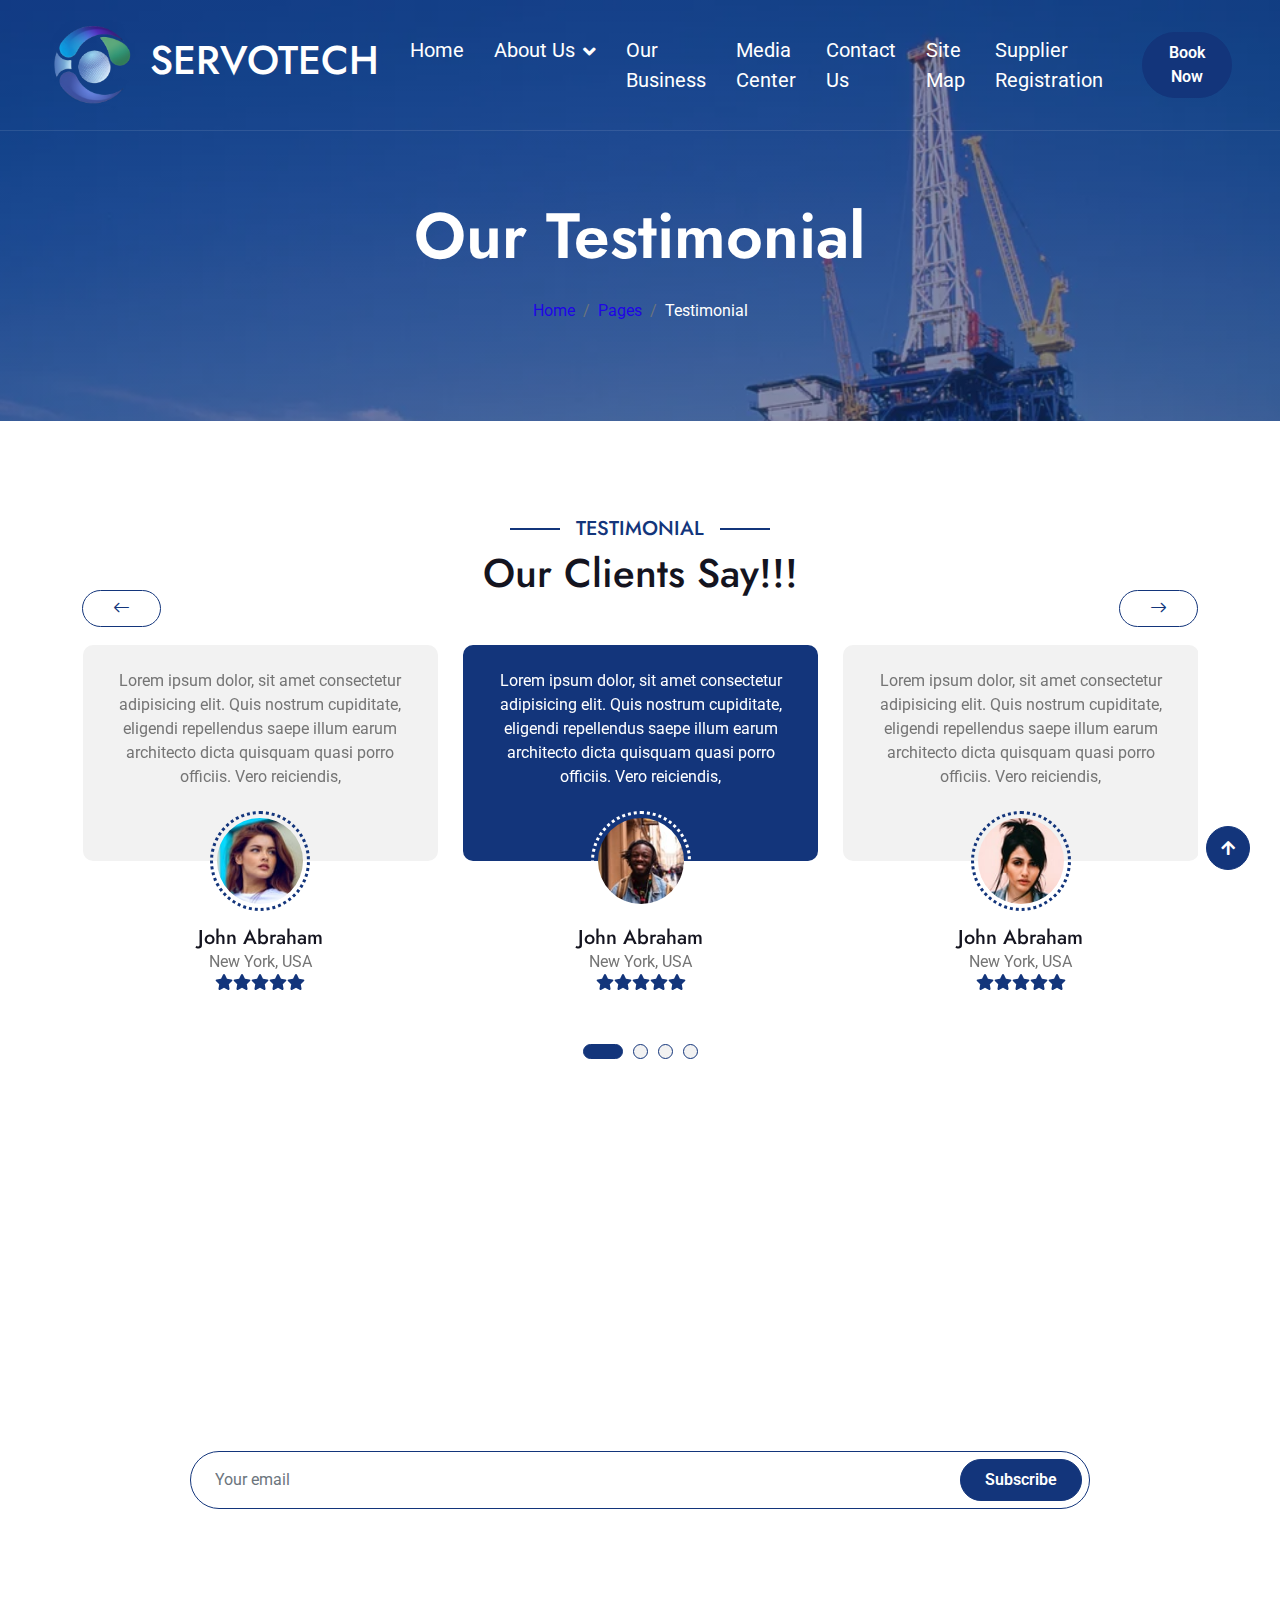
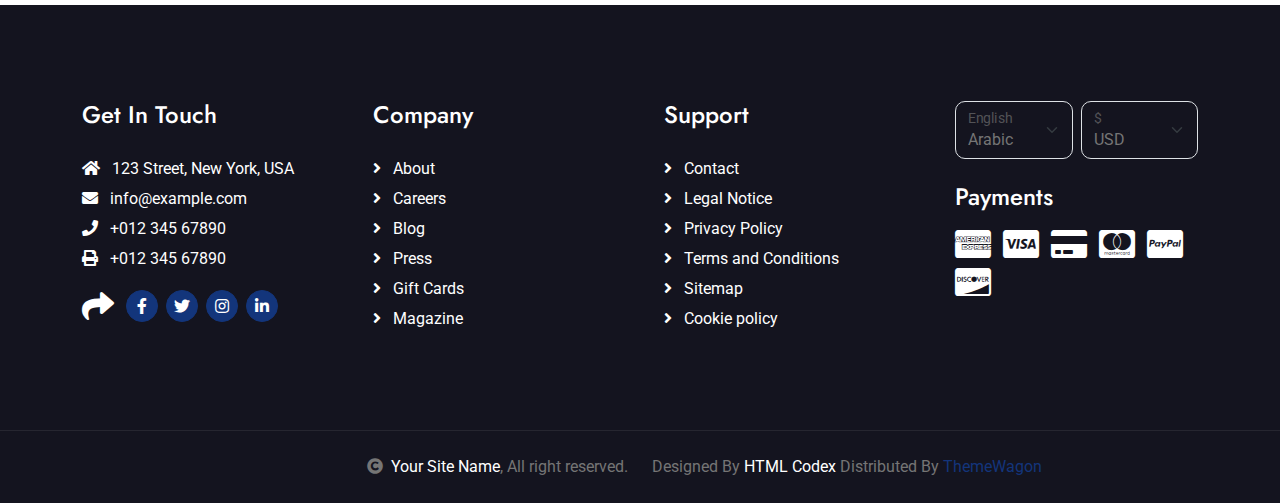
<file: testimonial.html>
<!DOCTYPE html>
<html lang="en">

    <head>
        <meta charset="utf-8">
        <title>Travela - Tourism Website Template</title>
        <meta content="width=device-width, initial-scale=1.0" name="viewport">
        <meta content="" name="keywords">
        <meta content="" name="description">
<link rel="icon" type="image/x-icon" href="img/favicon.png">
        <!-- Google Web Fonts -->
        <link rel="preconnect" href="https://fonts.googleapis.com">
        <link rel="preconnect" href="https://fonts.gstatic.com" crossorigin>
        <link href="https://fonts.googleapis.com/css2?family=Jost:wght@500;600&family=Roboto&display=swap" rel="stylesheet">

        <!-- Icon Font Stylesheet -->
        <link rel="stylesheet" href="https://use.fontawesome.com/releases/v5.15.4/css/all.css"/>
        <link href="https://cdn.jsdelivr.net/npm/bootstrap-icons@1.4.1/font/bootstrap-icons.css" rel="stylesheet">

        <!-- Libraries Stylesheet -->
        <link href="lib/owlcarousel/assets/owl.carousel.min.css" rel="stylesheet">
        <link href="lib/lightbox/css/lightbox.min.css" rel="stylesheet">


        <!-- Customized Bootstrap Stylesheet -->
        <link href="css/bootstrap.min.css" rel="stylesheet">

        <!-- Template Stylesheet -->
        <link href="css/style.css" rel="stylesheet">
    </head>

    <body>

        <!-- Spinner Start -->
        <div id="spinner" class="show bg-white position-fixed translate-middle w-100 vh-100 top-50 start-50 d-flex align-items-center justify-content-center">
            <div class="spinner-border text-primary" style="width: 3rem; height: 3rem;" role="status">
                <span class="sr-only">Loading...</span>
            </div>
        </div>
        <!-- Spinner End -->

        <!-- Navbar & Hero Start -->
        <div class="container-fluid position-relative p-0">
          <nav class="navbar navbar-expand-lg navbar-light px-4 px-lg-5 py-3 py-lg-0">
              <a href="" class="navbar-brand p-0">
                  <h1 class="m-0"><img class= "navlogo" src="img/favicon.png" alt="Description of the image"> SERVOTECH</h1>
                  <!-- <img src="img/logo.png" alt="Logo"> -->
              </a>
              <button class="navbar-toggler" type="button" data-bs-toggle="collapse" data-bs-target="#navbarCollapse">
                  <span class="fa fa-bars"></span>
              </button>
              <div class="collapse navbar-collapse" id="navbarCollapse">
                  <div class="navbar-nav ms-auto py-0">
                    <a href="index.html" class="nav-item nav-link">Home</a>
                    <div class="nav-item dropdown">
                        <a href="#" class="nav-link dropdown-toggle" data-bs-toggle="dropdown">About Us</a>
                        <div class="dropdown-menu m-0">
                            <a href="about.html" class="dropdown-item">Governance</a>
                            <a href="guides.html" class="dropdown-item">Our Team</a>
                            <a href="contact.html" class="dropdown-item">Contact Us</a>
                            <a href="about.html" class="dropdown-item">Partner With Us</a>
                            <a href="testimonial.html" class="dropdown-item">Supplier Registration</a>
                            <a href="404.html" class="dropdown-item">404 Page</a>
                        </div>
                    </div>
                      <a href="services.html" class="nav-item nav-link">Our Business</a>
                      <a href="gallery.html" class="nav-item nav-link">Media Center</a>
                      <a href="contact.html" class="nav-item nav-link">Contact Us</a>
                      <a href="blog.html" class="nav-item nav-link">Site Map</a>

                      <a href="booking.html" class="nav-item nav-link">Supplier Registration</a>
                  </div>
                  <a href="" class="btn btn-primary rounded-pill py-2 px-4 ms-lg-4">Book Now</a>
              </div>
          </nav>
        </div>
        <!-- Navbar & Hero End -->

        <!-- Header Start -->
        <div class="container-fluid bg-breadcrumb">
            <div class="container text-center py-5" style="max-width: 900px;">
                <h3 class="text-white display-3 mb-4">Our Testimonial</h1>
                <ol class="breadcrumb justify-content-center mb-0">
                    <li class="breadcrumb-item"><a href="index.html">Home</a></li>
                    <li class="breadcrumb-item"><a href="#">Pages</a></li>
                    <li class="breadcrumb-item active text-white">Testimonial</li>
                </ol>
            </div>
        </div>
        <!-- Header End -->

        <!-- Testimonial Start -->
        <div class="container-fluid testimonial py-5">
            <div class="container py-5">
                <div class="mx-auto text-center mb-5" style="max-width: 900px;">
                    <h5 class="section-title px-3">Testimonial</h5>
                    <h1 class="mb-0">Our Clients Say!!!</h1>
                </div>
                <div class="testimonial-carousel owl-carousel">
                    <div class="testimonial-item text-center rounded pb-4">
                        <div class="testimonial-comment bg-light rounded p-4">
                            <p class="text-center mb-5">Lorem ipsum dolor, sit amet consectetur adipisicing elit. Quis nostrum cupiditate, eligendi repellendus saepe illum earum architecto dicta quisquam quasi porro officiis. Vero reiciendis,
                            </p>
                        </div>
                        <div class="testimonial-img p-1">
                            <img src="img/testimonial-1.jpg" class="img-fluid rounded-circle" alt="Image">
                        </div>
                        <div style="margin-top: -35px;">
                            <h5 class="mb-0">John Abraham</h5>
                            <p class="mb-0">New York, USA</p>
                            <div class="d-flex justify-content-center">
                                <i class="fas fa-star text-primary"></i>
                                <i class="fas fa-star text-primary"></i>
                                <i class="fas fa-star text-primary"></i>
                                <i class="fas fa-star text-primary"></i>
                                <i class="fas fa-star text-primary"></i>
                            </div>
                        </div>
                    </div>
                    <div class="testimonial-item text-center rounded pb-4">
                        <div class="testimonial-comment bg-light rounded p-4">
                            <p class="text-center mb-5">Lorem ipsum dolor, sit amet consectetur adipisicing elit. Quis nostrum cupiditate, eligendi repellendus saepe illum earum architecto dicta quisquam quasi porro officiis. Vero reiciendis,
                            </p>
                        </div>
                        <div class="testimonial-img p-1">
                            <img src="img/testimonial-2.jpg" class="img-fluid rounded-circle" alt="Image">
                        </div>
                        <div style="margin-top: -35px;">
                            <h5 class="mb-0">John Abraham</h5>
                            <p class="mb-0">New York, USA</p>
                            <div class="d-flex justify-content-center">
                                <i class="fas fa-star text-primary"></i>
                                <i class="fas fa-star text-primary"></i>
                                <i class="fas fa-star text-primary"></i>
                                <i class="fas fa-star text-primary"></i>
                                <i class="fas fa-star text-primary"></i>
                            </div>
                        </div>
                    </div>
                    <div class="testimonial-item text-center rounded pb-4">
                        <div class="testimonial-comment bg-light rounded p-4">
                            <p class="text-center mb-5">Lorem ipsum dolor, sit amet consectetur adipisicing elit. Quis nostrum cupiditate, eligendi repellendus saepe illum earum architecto dicta quisquam quasi porro officiis. Vero reiciendis,
                            </p>
                        </div>
                        <div class="testimonial-img p-1">
                            <img src="img/testimonial-3.jpg" class="img-fluid rounded-circle" alt="Image">
                        </div>
                        <div style="margin-top: -35px;">
                            <h5 class="mb-0">John Abraham</h5>
                            <p class="mb-0">New York, USA</p>
                            <div class="d-flex justify-content-center">
                                <i class="fas fa-star text-primary"></i>
                                <i class="fas fa-star text-primary"></i>
                                <i class="fas fa-star text-primary"></i>
                                <i class="fas fa-star text-primary"></i>
                                <i class="fas fa-star text-primary"></i>
                            </div>
                        </div>
                    </div>
                    <div class="testimonial-item text-center rounded pb-4">
                        <div class="testimonial-comment bg-light rounded p-4">
                            <p class="text-center mb-5">Lorem ipsum dolor, sit amet consectetur adipisicing elit. Quis nostrum cupiditate, eligendi repellendus saepe illum earum architecto dicta quisquam quasi porro officiis. Vero reiciendis,
                            </p>
                        </div>
                        <div class="testimonial-img p-1">
                            <img src="img/testimonial-4.jpg" class="img-fluid rounded-circle" alt="Image">
                        </div>
                        <div style="margin-top: -35px;">
                            <h5 class="mb-0">John Abraham</h5>
                            <p class="mb-0">New York, USA</p>
                            <div class="d-flex justify-content-center">
                                <i class="fas fa-star text-primary"></i>
                                <i class="fas fa-star text-primary"></i>
                                <i class="fas fa-star text-primary"></i>
                                <i class="fas fa-star text-primary"></i>
                                <i class="fas fa-star text-primary"></i>
                            </div>
                        </div>
                    </div>
                </div>
            </div>
        </div>
        <!-- Testimonial End -->

        <!-- Subscribe Start -->
        <div class="container-fluid subscribe py-5">
            <div class="container text-center py-5">
                <div class="mx-auto text-center" style="max-width: 900px;">
                    <h5 class="subscribe-title px-3">Subscribe</h5>
                    <h1 class="text-white mb-4">Our Newsletter</h1>
                    <p class="text-white mb-5">Lorem ipsum dolor sit amet consectetur adipisicing elit. Laborum tempore nam, architecto doloremque velit explicabo? Voluptate sunt eveniet fuga eligendi! Expedita laudantium fugiat corrupti eum cum repellat a laborum quasi.
                    </p>
                    <div class="position-relative mx-auto">
                        <input class="form-control border-primary rounded-pill w-100 py-3 ps-4 pe-5" type="text" placeholder="Your email">
                        <button type="button" class="btn btn-primary rounded-pill position-absolute top-0 end-0 py-2 px-4 mt-2 me-2">Subscribe</button>
                    </div>
                </div>
            </div>
        </div>
        <!-- Subscribe End -->

        <!-- Footer Start -->
        <div class="container-fluid footer py-5">
            <div class="container py-5">
                <div class="row g-5">
                    <div class="col-md-6 col-lg-6 col-xl-3">
                        <div class="footer-item d-flex flex-column">
                            <h4 class="mb-4 text-white">Get In Touch</h4>
                            <a href=""><i class="fas fa-home me-2"></i> 123 Street, New York, USA</a>
                            <a href=""><i class="fas fa-envelope me-2"></i> info@example.com</a>
                            <a href=""><i class="fas fa-phone me-2"></i> +012 345 67890</a>
                            <a href="" class="mb-3"><i class="fas fa-print me-2"></i> +012 345 67890</a>
                            <div class="d-flex align-items-center">
                                <i class="fas fa-share fa-2x text-white me-2"></i>
                                <a class="btn-square btn btn-primary rounded-circle mx-1" href=""><i class="fab fa-facebook-f"></i></a>
                                <a class="btn-square btn btn-primary rounded-circle mx-1" href=""><i class="fab fa-twitter"></i></a>
                                <a class="btn-square btn btn-primary rounded-circle mx-1" href=""><i class="fab fa-instagram"></i></a>
                                <a class="btn-square btn btn-primary rounded-circle mx-1" href=""><i class="fab fa-linkedin-in"></i></a>
                            </div>
                        </div>
                    </div>
                    <div class="col-md-6 col-lg-6 col-xl-3">
                        <div class="footer-item d-flex flex-column">
                            <h4 class="mb-4 text-white">Company</h4>
                            <a href=""><i class="fas fa-angle-right me-2"></i> About</a>
                            <a href=""><i class="fas fa-angle-right me-2"></i> Careers</a>
                            <a href=""><i class="fas fa-angle-right me-2"></i> Blog</a>
                            <a href=""><i class="fas fa-angle-right me-2"></i> Press</a>
                            <a href=""><i class="fas fa-angle-right me-2"></i> Gift Cards</a>
                            <a href=""><i class="fas fa-angle-right me-2"></i> Magazine</a>
                        </div>
                    </div>
                    <div class="col-md-6 col-lg-6 col-xl-3">
                        <div class="footer-item d-flex flex-column">
                            <h4 class="mb-4 text-white">Support</h4>
                            <a href=""><i class="fas fa-angle-right me-2"></i> Contact</a>
                            <a href=""><i class="fas fa-angle-right me-2"></i> Legal Notice</a>
                            <a href=""><i class="fas fa-angle-right me-2"></i> Privacy Policy</a>
                            <a href=""><i class="fas fa-angle-right me-2"></i> Terms and Conditions</a>
                            <a href=""><i class="fas fa-angle-right me-2"></i> Sitemap</a>
                            <a href=""><i class="fas fa-angle-right me-2"></i> Cookie policy</a>
                        </div>
                    </div>
                    <div class="col-md-6 col-lg-6 col-xl-3">
                        <div class="footer-item">
                            <div class="row gy-3 gx-2 mb-4">
                                <div class="col-xl-6">
                                    <form>
                                        <div class="form-floating">
                                            <select class="form-select bg-dark border" id="select1">
                                                <option value="1">Arabic</option>
                                                <option value="2">German</option>
                                                <option value="3">Greek</option>
                                                <option value="3">New York</option>
                                            </select>
                                            <label for="select1">English</label>
                                        </div>
                                    </form>
                                </div>
                                <div class="col-xl-6">
                                    <form>
                                        <div class="form-floating">
                                            <select class="form-select bg-dark border" id="select1">
                                                <option value="1">USD</option>
                                                <option value="2">EUR</option>
                                                <option value="3">INR</option>
                                                <option value="3">GBP</option>
                                            </select>
                                            <label for="select1">$</label>
                                        </div>
                                    </form>
                                </div>
                            </div>
                            <h4 class="text-white mb-3">Payments</h4>
                            <div class="footer-bank-card">
                                <a href="#" class="text-white me-2"><i class="fab fa-cc-amex fa-2x"></i></a>
                                <a href="#" class="text-white me-2"><i class="fab fa-cc-visa fa-2x"></i></a>
                                <a href="#" class="text-white me-2"><i class="fas fa-credit-card fa-2x"></i></a>
                                <a href="#" class="text-white me-2"><i class="fab fa-cc-mastercard fa-2x"></i></a>
                                <a href="#" class="text-white me-2"><i class="fab fa-cc-paypal fa-2x"></i></a>
                                <a href="#" class="text-white"><i class="fab fa-cc-discover fa-2x"></i></a>
                            </div>
                        </div>
                    </div>
                </div>
            </div>
        </div>
        <!-- Footer End -->

        <!-- Copyright Start -->
        <div class="container-fluid copyright text-body py-4">
            <div class="container">
                <div class="row g-4 align-items-center">
                    <div class="col-md-6 text-center text-md-end mb-md-0">
                        <i class="fas fa-copyright me-2"></i><a class="text-white" href="#">Your Site Name</a>, All right reserved.
                    </div>
                    <div class="col-md-6 text-center text-md-start">
                        <!--/*** This template is free as long as you keep the below author’s credit link/attribution link/backlink. ***/-->
                        <!--/*** If you'd like to use the template without the below author’s credit link/attribution link/backlink, ***/-->
                        <!--/*** you can purchase the Credit Removal License from "https://htmlcodex.com/credit-removal". ***/-->
                        Designed By <a class="text-white" href="https://htmlcodex.com">HTML Codex</a> Distributed By <a href="https://themewagon.com">ThemeWagon</a>
                    </div>
                    </div>
                </div>
            </div>
        </div>
        <!-- Copyright End -->

        <!-- Back to Top -->
        <a href="#" class="btn btn-primary btn-primary-outline-0 btn-md-square back-to-top"><i class="fa fa-arrow-up"></i></a>


        <!-- JavaScript Libraries -->
        <script src="https://ajax.googleapis.com/ajax/libs/jquery/3.6.4/jquery.min.js"></script>
        <script src="https://cdn.jsdelivr.net/npm/bootstrap@5.0.0/dist/js/bootstrap.bundle.min.js"></script>
        <script src="lib/easing/easing.min.js"></script>
        <script src="lib/waypoints/waypoints.min.js"></script>
        <script src="lib/owlcarousel/owl.carousel.min.js"></script>
        <script src="lib/lightbox/js/lightbox.min.js"></script>


        <!-- Template Javascript -->
        <script src="js/main.js"></script>
    </body>

</html>
</file>
<file: css/style.css>
.servotech-section {
            background-color: #f8f8f8;
            padding: 50px 0;
        }
        .servotech-header {
            text-align: center;
            margin-bottom: 30px;
        }
        .servotech-header h1 {
            font-size: 36px;
            color: #333;
        }
        .servotech-content {
            font-size: 16px;
            color: #555;
        }
        .servotech-content h3 {
            font-size: 24px;
            color: #333;
            margin-top: 30px;
        }
        .servotech-content p {
            margin-bottom: 20px;
        }
        .servotech-content .icon {
            font-size: 48px;
            color: #5bc0de;
            margin-bottom: 20px;
        }
/*** Spinner Start ***/
/*** Spinner ***/
#spinner {
    opacity: 0;
    visibility: hidden;
    transition: opacity .5s ease-out, visibility 0s linear .5s;
    z-index: 99999;
}

#spinner.show {
    transition: opacity .5s ease-out, visibility 0s linear 0s;
    visibility: visible;
    opacity: 1;
}
/*** Spinner End ***/

.back-to-top {
    position: fixed;
    right: 30px;
    bottom: 30px;
    display: flex;
    width: 45px;
    height: 45px;
    align-items: center;
    justify-content: center;
    transition: 0.5s;
    z-index: 99;
}

/*** Button Start ***/
.btn {
    font-weight: 600;
    transition: .5s;
}

.navlogo{
  height: 200px;
  border-radius: 10px / 7px;
}

.btn-square {
    width: 32px;
    height: 32px;
}

.btn-sm-square {
    width: 34px;
    height: 34px;
}

.btn-md-square {
    width: 44px;
    height: 44px;
}

.btn-lg-square {
    width: 56px;
    height: 56px;
}

.btn-square,
.btn-sm-square,
.btn-md-square,
.btn-lg-square {
    padding: 0;
    display: flex;
    align-items: center;
    justify-content: center;
    font-weight: normal;
    border-radius: 50%;
}

.btn.btn-primary {
    box-shadow: inset 0 0 0 0 var(--bs-primary);
}

.btn.btn-primary:hover {
    box-shadow: inset 300px 0 0 0 var(--bs-light) !important;
    color: var(--bs-primary) !important;
}

.btn.btn-light {
    box-shadow: inset 0 0 0 0 var(--bs-primary);
}

.btn.btn-light:hover {
    box-shadow: inset 300px 0 0 0 var(--bs-primary);
    color: var(--bs-light) !important;
}

.btn-hover {
    transition: 0.5s;
}

.btn-hover:hover {
    color: var(--bs-secondary) !important;
}

/*** Section Title Start ***/
.section-title {
    position: relative;
    display: inline-block;
    text-transform: uppercase;
    color: var(--bs-primary);
}

.section-title::before {
    content: "";
    width: 50px;
    position: absolute;
    top: 50%;
    right: 0;
    transform: translateY(-50%);
    margin-right: -50px;
    border: 1px solid var(--bs-primary) !important;
}

.section-title::after {
    content: "";
    width: 50px;
    position: absolute;
    top: 50%;
    left: 0;
    transform: translateY(-50%);
    margin-left: -50px;
    border: 1px solid var(--bs-primary) !important;
}


/*** Topbar Start ***/
.fixed-top .container {
    transition: 0.5s;
}

.topbar {
    padding: 2px 10px 2px 20px;
    background: var(--bs-primary) !important;
}

.topbar a,
.topbar a i {
    transition: 0.5s;
}

.topbar a:hover,
.topbar a i:hover {
    color: var(--bs-secondary) !important;
}


@media (max-width: 768px) {
    .topbar {
        display: none;
    }
}
/*** Topbar End ***/


/*** Navbar ***/
.navbar-light .navbar-nav .nav-link {
    font-family: 'Roboto', sans-serif;
    position: relative;
    padding: 35px 15px;
    color: var(--bs-white) !important;
    font-size: 20px;
    font-weight: 400;
    outline: none;
    transition: .5s;
}

.sticky-top.navbar-light .navbar-nav .nav-link {
    padding: 20px 15px;
    color: var(--bs-dark) !important;
}

.navbar-light .navbar-nav .nav-link:hover,
.navbar-light .navbar-nav .nav-link.active {
    color: var(--bs-white) !important;
}

.navbar-light .navbar-brand h1 {
    color: var(--bs-white);
}

.sticky-top.navbar-light .navbar-brand h1 {
    color: var(--bs-primary);
}

.navbar-light .navbar-brand img {
    max-height: 90px;
    transition: .5s;
    /* color: : white; */
}

.sticky-top.navbar-light .navbar-brand img {
    max-height: 45px;
}

.navbar .dropdown-toggle::after {
    border: none;
    content: "\f107";
    font-family: "Font Awesome 5 Free";
    font-weight: 900;
    vertical-align: middle;
    margin-left: 8px;
}

@media (min-width: 1200px) {
    .navbar .nav-item .dropdown-menu {
        display: block;
        visibility: hidden;
        top: 100%;
        transform: rotateX(-75deg);
        transform-origin: 0% 0%;
        border: 0;
        border-radius: 10px;
        transition: .5s;
        opacity: 0;
    }
}

.dropdown .dropdown-menu a:hover {
    background: var(--bs-primary);
    color: var(--bs-white);
}

.navbar .nav-item:hover .dropdown-menu {
    transform: rotateX(0deg);
    visibility: visible;
    background: var(--bs-light);
    transition: .5s;
    opacity: 1;
}

@media (max-width: 991.98px) {
    .sticky-top.navbar-light {
        position: relative;
        background: var(--bs-white);
    }

    .navbar-light .navbar-brand h1 {
        color: var(--bs-primary);
    }

    .navbar.navbar-expand-lg .navbar-toggler {
        padding: 10px 20px;
        border: 1px solid var(--bs-primary);
        color: var(--bs-primary);
    }

    .navbar-light .navbar-collapse {
        margin-top: 15px;
        border-top: 1px solid #DDDDDD;
    }

    .navbar-light .navbar-nav .nav-link,
    .sticky-top.navbar-light .navbar-nav .nav-link {
        padding: 10px 0;
        color: var(--bs-dark) !important;
    }

    .navbar-light .navbar-nav .nav-link:hover,
    .navbar-light .navbar-nav .nav-link.active  {
        color: var(--bs-primary) !important;
    }

    .navbar-light .navbar-brand img {
        max-height: 45px;
    }
}

@media (min-width: 992px) {
    .navbar-light {
        position: absolute;
        width: 100%;
        top: 0;
        left: 0;
        border-bottom: 1px solid rgba(255, 255, 255, .1);
        z-index: 999;
    }

    .sticky-top.navbar-light {
        position: fixed;
        background: var(--bs-light);
    }

    .navbar-light .navbar-nav .nav-link::before {
        position: absolute;
        content: "";
        width: 100%;
        height: 0;
        bottom: -1px;
        left: 0;
        background: var(--bs-primary);
        transition: .5s;
        z-index: -1;
    }

    .navbar-light .navbar-nav .nav-link:hover::before,
    .navbar-light .navbar-nav .nav-link.active::before {
        height: calc(100% + 1px);
        left: 1px;
    }

    .navbar-light .navbar-nav .nav-link.nav-contact::before {
        display: none;
    }
}

/*** Carousel Hero Header Start ***/
.carousel-header .carousel-control-prev,
.carousel-header .carousel-control-next {
    background: transparent;
}

.carousel-header .carousel-control-prev .carousel-control-prev-icon {
    position: absolute;
    top: 50%;
    left: 0;
    transform: translateY(-50%);
    padding: 25px 30px;
    border-top-left-radius: 0;
    border-top-right-radius: 50px;
    border-bottom-left-radius: 0;
    border-bottom-right-radius: 50px;
    background-size: 60% 60%;
}

.carousel-header .carousel-control-next .carousel-control-next-icon {
    position: absolute;
    top: 50%;
    right: 0;
    transform: translateY(-50%);
    padding: 25px 30px;
    border-top-left-radius: 50px;
    border-top-right-radius: 0;
    border-bottom-left-radius: 50px;
    border-bottom-right-radius: 0;
    background-size: 60% 60%;

}

.carousel-header .carousel .carousel-indicators li,
.carousel-header .carousel .carousel-indicators li,
.carousel-header .carousel .carousel-indicators li {
    opacity: 0;
}

.carousel-header .carousel-inner .carousel-item {
    position: relative;
    min-height: 100vh
}

.carousel-header .carousel-inner .carousel-item img {
    position: absolute;
    width: 100%;
    height: 100%;
    object-fit: cover;
}

.carousel-header .carousel-inner .carousel-item .carousel-caption  {
    position: absolute;
    width: 100%;
    height: 100%;
    top: 0;
    left: 0;
    padding-top: 60px;
    display: flex;
    align-items: center;
    justify-content: center;
    text-align: center;
    background: linear-gradient(rgba(0, 0, 0, .5), rgba(0, 0, 0, 0.5));
    background-size: cover;
}

@media (max-width: 768px) {
    .carousel-header .carousel-inner .carousel-item img,
    .carousel-header .carousel-inner .carousel-item .carousel-caption {
        height: 700px;
        margin-top: -100px;
    }

    .carousel-header {
        height: 700px !important;
    }

    .carousel-header .carousel-control-prev .carousel-control-prev-icon,
    .carousel-header .carousel-control-next .carousel-control-next-icon {
        opacity: 0;
    }

    .search-bar {
        margin-top: -100px;
        transition: 0.5s;
    }
}
/*** Carousel Hero Header End ***/


/*** Single Page Hero Header Start ***/
.bg-breadcrumb {
    background: linear-gradient(rgba(19, 53, 123, 0.5), rgba(19, 53, 123, 0.5)), url(../img/breadcrumb-bg.jpg);
    background-position: center center;
    background-repeat: no-repeat;
    background-size: cover;
    background-attachment: fixed;
    padding: 150px 0 50px 0;
}

.bg-breadcrumb .breadcrumb-item a {
    color: var(--bs-secondary) !important;
}
/*** Single Page Hero Header End ***/


/*** About Start ***/
.about .container .section-about-title {
    position: relative;
    display: inline-block;
    text-transform: uppercase;
    color: var(--bs-primary);
}

.about .container .section-about-title::before {
    content: "";
    width: 50px;
    position: absolute;
    top: 50%;
    right: 0;
    transform: translateY(-50%);
    margin-right: -50px;
    border: 1px solid var(--bs-primary) !important;
}
/*** About End ***/


/*** Services Start ***/
.service .service-content-inner {
    transition: 0.5s;
}
.service .service-content-inner:hover {
    position: relative;
    background: var(--bs-primary) !important;
}

.service .service-content-inner .service-content h5,
.service .service-content-inner .service-content p,
.service .service-content-inner .service-icon i {
    transition: 0.5s;
}

.service .service-content-inner:hover .service-content h5,
.service .service-content-inner:hover .service-content p,
.service .service-content-inner:hover .service-icon i {
    color: var(--bs-white) !important;
}
/*** Service End ***/


/*** Destination Start ***/
.destination .tab-class .tab-content .tab-pane .destination-img {
    position: relative;
    overflow: hidden;
    border-radius: 10px;
    z-index: 1;
}

.destination .tab-class .tab-content .tab-pane .destination-img .destination-overlay {
    position: absolute;
    bottom: -100%;
    left: 0;
    z-index: 3;
    transition: 0.5s;
}

.destination .tab-class .tab-content .tab-pane .destination-img .search-icon {
    position: absolute;
    width: 100%;
    height: 100%;
    top: 0;
    right: 0;
    display: flex;
    justify-content: end;
    padding: 20px 20px 0 0;
    background: rgba(0, 0, 0, 0.1);
    border-radius: 10px;
    transition: 0.5s;

}

.destination .tab-class .tab-content .tab-pane .destination-img .search-icon a i {
    opacity: 0;
    transition: 0.5s;
}

.destination .tab-class .nav-item {
    padding: 0 0 20px 0;
}
.destination .tab-class .nav-item a.active {
    background: var(--bs-primary) !important;
}

.destination .tab-class .nav-item a.active span {
    color: var(--bs-white) !important;
}

.destination .tab-class .tab-content .destination-img:hover .search-icon {
    background: rgba(19, 53, 123, 0.4);
}

.destination .tab-class .tab-content .destination-img:hover .destination-overlay {
    bottom: 0;
}

.destination .tab-class .tab-content .destination-img:hover .search-icon a i {
    opacity: 1;
}

.destination .tab-class .tab-content .destination-img img {
    transition: 0.5s;
}

.destination .tab-class .tab-content .destination-img:hover img {
    transform: scale(1.2);
}
/*** Destination End ***/


/*** Packages Start ***/
.packages .packages-item .packages-img {
    position: relative;
    overflow: hidden;
    transition: 0.5s;
    border-top-right-radius: 10px;
    border-top-left-radius: 10px;
    z-index: 1;
}

.packages .packages-item .packages-img .packages-info {
    background: rgba(0, 0, 0, .3);
}

.packages .packages-item .packages-img .packages-info small,
.packages .packages-item .packages-img .packages-info small i {
    color: var(--bs-white);
    transition: 0.5s;
}

.packages .packages-item .packages-img::after {
    position: absolute;
    content: "";
    width: 0;
    height: 0;
    top: 50%;
    left: 50%;
    transform: translate(-50%, -50%);
    border: 0px solid;
    border-radius: 10px !important;
    visibility: hidden;
    transition: 0.7s;
    z-index: 3;
}

.packages .packages-item .packages-img:hover.packages-img::after {
    width: 100%;
    height: 100%;
    border: 300px solid;
    border-color: rgba(19, 53, 123, 0.6) rgba(19, 53, 123, 0.6) rgba(19, 53, 123, 0.6) rgba(19, 53, 123, 0.6);
    visibility: visible;
}

.packages .packages-item .packages-img small,
.packages .packages-item .packages-img small i {
    transition: 0.5s;
}

.packages .packages-item .packages-img:hover small,
.packages .packages-item .packages-img:hover small i {
    color: var(--bs-white) !important;

}

.packages .packages-item .packages-img img {
    transition: 0.5s;
}

.packages .packages-item .packages-img:hover img {
    transform: scale(1.3);
}

.packages .packages-item .packages-img .packages-price {
    position: absolute;
    width: 100px;
    top: 0;
    left: 50%;
    transform: translateX(-50%);
    display: inline-block;
    background: var(--bs-primary);
    color: var(--bs-white);
    border-bottom-left-radius: 10px;
    border-bottom-right-radius: 10px;
    z-index: 5;
}

.packages .packages-carousel {
    position: relative;
}

.packages .packages-carousel .owl-nav .owl-prev {
    position: absolute;
    top: -50px;
    left: 0;
    padding: 5px 30px;
    border: 1px solid var(--bs-primary);
    border-radius: 30px;
    transition: 0.5s;
}

.packages .packages-carousel .owl-nav .owl-next {
    position: absolute;
    top: -50px;
    right: 0;
    padding: 5px 30px;
    border: 1px solid var(--bs-primary);
    border-radius: 30px;
    transition: 0.5s;
}

.packages .packages-carousel .owl-nav .owl-prev i,
.packages .packages-carousel .owl-nav .owl-next i {
    color: var(--bs-primary);
    font-size: 17px;
    transition: 0.5s;
}

.packages .packages-carousel .owl-nav .owl-prev:hover,
.packages .packages-carousel .owl-nav .owl-next:hover {
    background: var(--bs-primary);
}

.packages .packages-carousel .owl-nav .owl-prev:hover i,
.packages .packages-carousel .owl-nav .owl-next:hover i {
    color: var(--bs-white);
}
/*** Packages End ***/


/*** Explore Tour Start ***/
.ExploreTour .tab-class .nav-item {
    padding: 0 0 20px 0;
}
.ExploreTour .tab-class .nav-item a.active {
    background: var(--bs-primary) !important;
}

.ExploreTour .tab-class .nav-item a.active span {
    color: var(--bs-white) !important;
}


/* National Tour Start */
.ExploreTour #NationalTab-1 .national-item {
    position: relative;
    border-radius: 10px;
    overflow: hidden;
}

.ExploreTour #NationalTab-1 .national-item img {
    transition: 0.5s;
}

.ExploreTour #NationalTab-1 .national-item:hover img {
    transform: scale(1.2);
}

.ExploreTour #NationalTab-1 .national-item .national-content {
    position: absolute;
    width: 100%;
    height: 100%;
    top: 0;
    left: 0;
    border-radius: 10px;
    padding: 20px;
    background: rgba(0, 0, 0, .2);
    display: flex;
    align-items: end;
    justify-content: center;
    transition: 0.5s;
}

.ExploreTour #NationalTab-1 .national-item:hover .national-content {
    background: rgba(19, 53, 123, .6);
}

.ExploreTour #NationalTab-1 .national-item .national-plus-icon {
    position: absolute;
    top: 50%;
    left: 50%;
    transform: translate(-50%, -50%);
    transition: 0.5s;
    opacity: 0;
}

.ExploreTour #NationalTab-1 .national-item:hover .national-plus-icon {
    opacity: 1;
}

.ExploreTour #NationalTab-1 .national-item .tour-offer {
    position: absolute;
    top: -1px;
    left: -1px;
    padding: 20px;
    border-top-right-radius: 40px;
    border-top-left-radius: 20px;
    border-bottom-right-radius: 0;
    border-bottom-left-radius: 80px;
    background: var(--bs-primary);
    color: var(--bs-white);
}

/* International Tour Start */
.ExploreTour #InternationalTab-2 .international-item {
    position: relative;
    border-radius: 10px;
    overflow: hidden;
}

.ExploreTour #InternationalTab-2 .international-item img {
    transition: 0.5s;
}

.ExploreTour #InternationalTab-2 .international-item:hover img {
    transform: scale(1.2);
}

.ExploreTour #InternationalTab-2 .international-item .tour-offer {
    position: absolute;
    top: -1px;
    left: -1px;
    padding: 20px;
    border-top-right-radius: 30px;
    border-top-left-radius: 20px;
    border-bottom-right-radius: 0;
    border-bottom-left-radius: 80px;
    background: var(--bs-primary);
    color: var(--bs-white);
}

.ExploreTour #InternationalTab-2 .international-item .international-content {
    position: absolute;
    width: 100%;
    height: 100%;
    top: 0;
    left: 0;
    border-radius: 10px;
    padding: 20px;
    background: rgba(0, 0, 0, .3);
    display: flex;
    align-items: end;
    justify-content: center;
    transition: 0.5s;
}

.ExploreTour #InternationalTab-2 .international-item:hover .international-content {
    background: rgba(19, 53, 123, .6);
}

.ExploreTour #InternationalTab-2 .international-item .international-content .international-info a {
    font-size: 14px;
}

.ExploreTour #InternationalTab-2 .international-item .international-plus-icon {
    position: absolute;
    top: 50%;
    left: 50%;
    transform: translate(-50%, -50%);
    transition: 0.5s;
    opacity: 0;
}

.ExploreTour #InternationalTab-2 .international-item:hover .international-plus-icon {
    opacity: 1;
}

/* carousel Start */
.ExploreTour #InternationalTab-2 .InternationalTour-carousel .international-item {
    position: relative;
    overflow: hidden;
}

.ExploreTour #InternationalTab-2 .InternationalTour-carousel .owl-dots {
    margin-top: 30px;
    display: flex;
    align-items: center;
    justify-content: center;
}

.ExploreTour #InternationalTab-2 .InternationalTour-carousel .owl-dot {
    position: relative;
    display: inline-block;
    margin: 0 5px;
    width: 15px;
    height: 15px;
    background: var(--bs-light);
    border: 1px solid var(--bs-primary);
    border-radius: 10px;
    transition: 0.5s;
}

.ExploreTour #InternationalTab-2 .InternationalTour-carousel .owl-dot.active {
    width: 40px;
    background: var(--bs-primary);
}
/*** Explore Tour End ***/


/*** Gallery Start ***/
.gallery .gallery-item {
    position: relative;
    overflow: hidden;
    border-radius: 10px;
}

.gallery .gallery-item img {
    min-height: 300px;
    object-fit: cover;
}

.gallery .gallery-item .gallery-content {
    position: absolute;
    width: 100%;
    height: 100%;
    bottom: 0;
    left: 0;
    padding: 15px;
    background: rgba(0, 0, 0, 0.3);
    border-radius: 10px;
    display: flex;
    flex-direction: column;
    justify-content: end;
    transition: 0.5s;
}

.gallery .gallery-item .gallery-content .gallery-info {
    position: relative;
    margin-bottom: -100%;
    opacity: 0;
    transition: 0.5s;
}

.gallery .gallery-item .gallery-plus-icon {
    position: absolute;
    top: 50%;
    left: 50%;
    transform: translate(-50%, -50%);
    transition: 0.5s;
    opacity: 0;
}

.gallery .gallery-item:hover .gallery-content .gallery-info,
.gallery .gallery-item:hover .gallery-plus-icon {
   opacity: 1;
   margin: 0;
}

.gallery .gallery-item img {
    transition: 0.5s;
}

.gallery .gallery-item:hover img {
    transform: scale(1.2);
}

.gallery .gallery-item:hover .gallery-content {
    background: rgba(19, 53, 123, 0.8);
}

.gallery .tab-class .nav-item {
    padding: 0 0 20px 0;
}
.gallery .tab-class .nav-item a.active {
    background: var(--bs-primary) !important;
}

.gallery .tab-class .nav-item a.active span {
    color: var(--bs-white) !important;
}

/*** Gallery End ***/

/*** Tour Booking Start ***/
.booking {
    background: linear-gradient(rgba(19, 53, 123, .8), rgba(19, 53, 123, .8)), url(../img/tour-booking-bg.jpg);
    background-position: center center;
    background-repeat: no-repeat;
    background-size: cover;
    background-attachment: fixed;

}


.booking .container .section-booking-title {
    position: relative;
    display: inline-block;
    text-transform: uppercase;
    color: var(--bs-white);
}

.booking .container .section-booking-title::before {
    content: "";
    width: 50px;
    position: absolute;
    top: 50%;
    right: 0;
    transform: translateY(-50%);
    margin-right: -50px;
    border: 1px solid var(--bs-white) !important;
}

.booking .container form .btn.btn-primary {
    box-shadow: inset 0 0 0 0 var(--bs-primary);
}

.booking .container form .btn.btn-primary:hover {
    box-shadow: inset 800px 0 0 0 var(--bs-light) !important;
    color: var(--bs-primary) !important;
}



/*** Tour Booking end ***/

/*** Travel Guide Start ***/
.guide .guide-item .guide-img {
    position: relative;
}

.guide .guide-item .guide-img .guide-icon {
    position: absolute;
    bottom: 0;
    left: 50%;
    transform: translate(-50%, -50%);
    margin-bottom: -50px;
    display: flex;
    justify-content: center;
    border: 1px solid var(--bs-primary);
    background: var(--bs-light);
    z-index: 9;
}

.guide .guide-item .guide-img .guide-img-efects {
    position: relative;
    overflow: hidden;
    border-top-right-radius: 10px;
    border-top-left-radius: 10px;
}

/* .guide .guide-item .guide-img .guide-img-efects::after {
    content: "";
    width: 100%;
    height: 0;
    position: absolute;
    top: 0;
    left: 0;
    transition: 0.5s;
} */

.guide .guide-item:hover .guide-img-efects::after {
    height: 100%;
    border-top-right-radius: 10px;
    border-top-left-radius: 10px;
    background: rgba(19, 53, 123, .5);
}

.guide .guide-item .guide-img-efects img {
    transition: 0.5s;
}
.guide .guide-item:hover .guide-img-efects img {
    transform: scale(1.1);
}

.guide .guide-item .guide-title {
    position: relative;
    background: var(--bs-light);
    transition: 0.5s;
}

.guide .guide-item .guide-title::after {
    content: "";
    width: 100%;
    height: 0;
    position: absolute;
    bottom: 0;
    left: 0;
    border-bottom-right-radius: 10px;
    border-bottom-left-radius: 10px;
    transition: 0.5s;
}

.guide .guide-item:hover .guide-title::after {
    height: 100%;
    background: var(--bs-primary) !important;
    color: var(--bs-white);
}

.guide .guide-item .guide-title .guide-title-inner,
.guide .guide-item:hover .guide-title .guide-title-inner h4 {
    transition: 0.5s;
}

.guide .guide-item:hover .guide-title .guide-title-inner {
    position: relative;
    color: var(--bs-white) !important;
    z-index: 2;
}

.guide .guide-item:hover .guide-title .guide-title-inner h4 {
    color: var(--bs-white);
}
/*** Travel Guide End ***/


/*** Blog Start ***/
.blog .blog-item .blog-img {
    position: relative;
}

.blog .blog-item .blog-img .blog-info {
    position: absolute;
    width: 100%;
    left: 0;
    bottom: 0;
    display: flex;
    background: rgba(255, 255, 255, .2);
    color: var(--bs-white);
}

.blog .blog-item .blog-img .blog-img-inner {
    position: relative;
    border-top-right-radius: 10px;
    border-top-left-radius: 10px;
}

.blog .blog-item .blog-img .blog-img-inner .blog-icon {
    position: absolute;
    width: 100%;
    height: 0;
    top: 50%;
    left: 50%;
    transform: translate(-50%, -50%);
    border-top-right-radius: 10px;
    border-top-left-radius: 10px;
    display: flex;
    align-items: center;
    justify-content: center;
    transition: 0.5s;
}

.blog .blog-item .blog-img .blog-img-inner .blog-icon a {
    display: flex;
    align-items: center;
    justify-content: center;
    opacity: 0;
    transition: 0.5s;
}

.blog .blog-item .blog-img:hover .blog-img-inner .blog-icon a {
    opacity: 1;
}

.blog .blog-item .blog-img:hover .blog-img-inner .blog-icon {
    height: 100%;
    background: rgba(19, 53, 123, .6);
    opacity: 1;
}

.blog .blog-item .blog-img .blog-img-inner {
    overflow: hidden;
}

.blog .blog-item .blog-img .blog-img-inner img {
    transition: 0.5s;
}

.blog .blog-item .blog-img:hover .blog-img-inner img {
    transform: scale(1.2);
}
/*** Blog End ***/

/*** Testimonial Start ***/
.testimonial .testimonial-carousel {
    position: relative;
}

.testimonial .testimonial-carousel .testimonial-item .testimonial-img {
    position: relative;
    width: 100px;
    height: 100px;
    top: 0; left: 50%;
    transform: translate(-50%, -50%);
    border: 3px solid var(--bs-primary);
    border-style: dotted;
    border-radius: 50%;
}

.testimonial .testimonial-carousel .owl-dots {
    margin-top: 30px;
    display: flex;
    align-items: center;
    justify-content: center;
}

.testimonial .testimonial-carousel .owl-dot {
    position: relative;
    display: inline-block;
    margin: 0 5px;
    width: 15px;
    height: 15px;
    background: var(--bs-light);
    border: 1px solid var(--bs-primary);
    border-radius: 10px;
    transition: 0.5s;
}

.testimonial .testimonial-carousel .owl-dot.active {
    width: 40px;
    background: var(--bs-primary);
}

.testimonial .testimonial-carousel .owl-nav .owl-prev {
    position: absolute;
    top: -55px;
    left: 0;
    padding: 5px 30px;
    border: 1px solid var(--bs-primary);
    border-radius: 30px;
    transition: 0.5s;
}

.testimonial .testimonial-carousel .owl-nav .owl-next {
    position: absolute;
    top: -55px;
    right: 0;
    padding: 5px 30px;
    border: 1px solid var(--bs-primary);
    border-radius: 30px;
    transition: 0.5s;
}

.testimonial .testimonial-carousel .owl-nav .owl-prev i,
.testimonial .testimonial-carousel .owl-nav .owl-next i {
    color: var(--bs-primary);
    font-size: 17px;
    transition: 0.5s;
}

.testimonial .testimonial-carousel .owl-nav .owl-prev:hover,
.testimonial .testimonial-carousel .owl-nav .owl-next:hover {
    background: var(--bs-primary);
}

.testimonial .testimonial-carousel .owl-nav .owl-prev:hover i,
.testimonial .testimonial-carousel .owl-nav .owl-next:hover i {
    color: var(--bs-white);
}

.testimonial .testimonial-carousel .owl-item.center .testimonial-item .testimonial-comment {
    background: var(--bs-primary) !important;
    color: var(--bs-white);
    transition: 0.5s;
}

.testimonial .testimonial-carousel .owl-item.center .testimonial-item .testimonial-img {
    border: 3px solid var(--bs-white);
    border-style: dotted;
    transition: 0.5s;
}
/*** Testimonial End ***/

/*** Contact Start ***/
.contact .container form .btn.btn-primary {
    box-shadow: inset 0 0 0 0 var(--bs-primary);
}

.contact .container form .btn.btn-primary:hover {
    box-shadow: inset 1000px 0 0 0 var(--bs-light) !important;
    color: var(--bs-primary) !important;
}
/*** Contact End ***/

/*** Subscribe Start ***/
.subscribe {
    background: linear-gradient(rgba(19, 53, 123, .6), rgba(19, 53, 123, .6)), url(../img/subscribe-img.jpg);
    background-attachment: fixed;
    background-position: center center;
    background-repeat: no-repeat;
    background-size: cover;
}

.subscribe .subscribe-title {
    position: relative;
    display: inline-block;
    text-transform: uppercase;
    color: var(--bs-white);
}

.subscribe .subscribe-title::before {
    content: "";
    width: 50px;
    position: absolute;
    top: 50%;
    right: 0;
    transform: translateY(-50%);
    margin-right: -50px;
    border: 1px solid var(--bs-white) !important;
}

.subscribe .subscribe-title::after {
    content: "";
    width: 50px;
    position: absolute;
    top: 50%;
    left: 0;
    transform: translateY(-50%);
    margin-left: -50px;
    border: 1px solid var(--bs-white) !important;
}
/*** Subscribe End ***/

/*** Footer Start ***/
.footer {
    background: var(--bs-dark);
}
.footer .footer-item a {
    line-height: 30px;
    color: var(--bs-white);
    transition: 0.5s;
}

.footer .footer-item a:hover {
    letter-spacing: 2px;
    color: var(--bs-primary);
}

/*** Footer End ***/

/*** copyright Start ***/
.copyright {
    border-top: 1px solid rgba(255, 255, 255, 0.08);
    background: var(--bs-dark) !important;
}
/*** copyright end ***/
</file>
